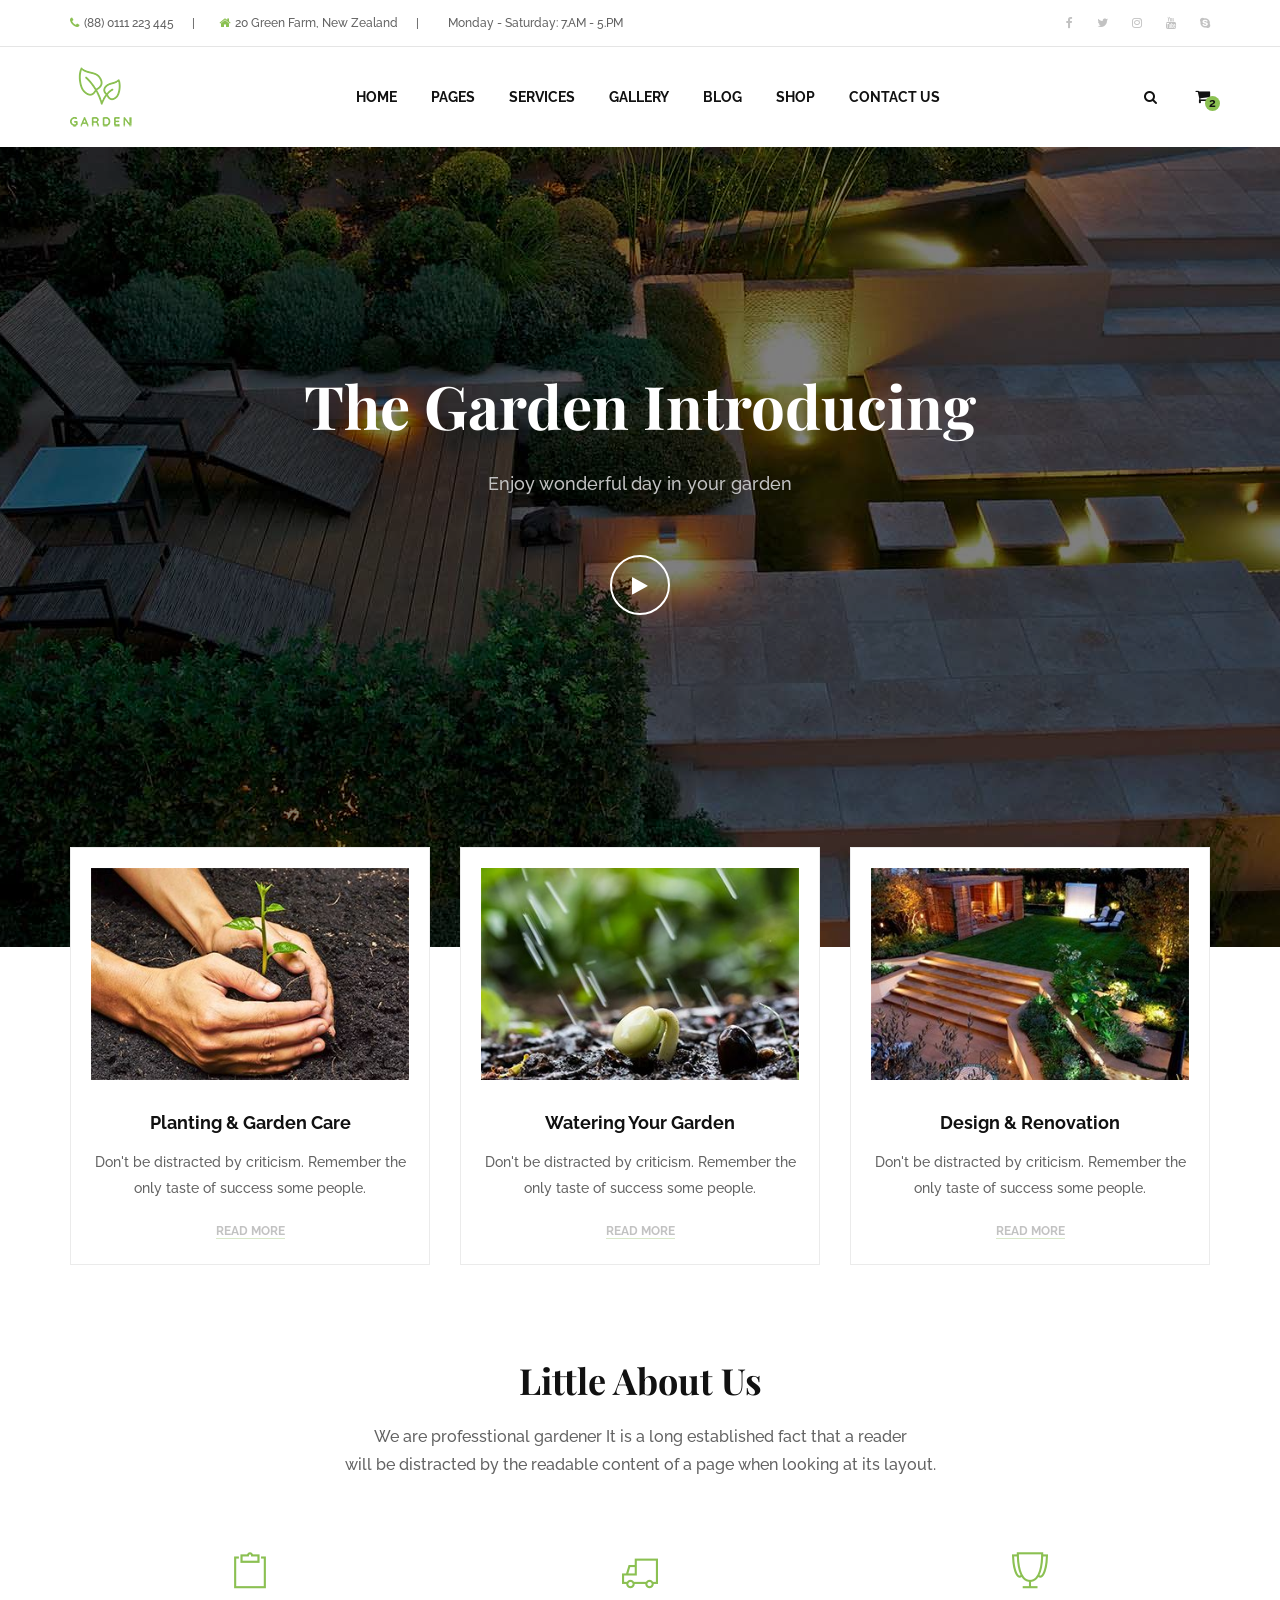
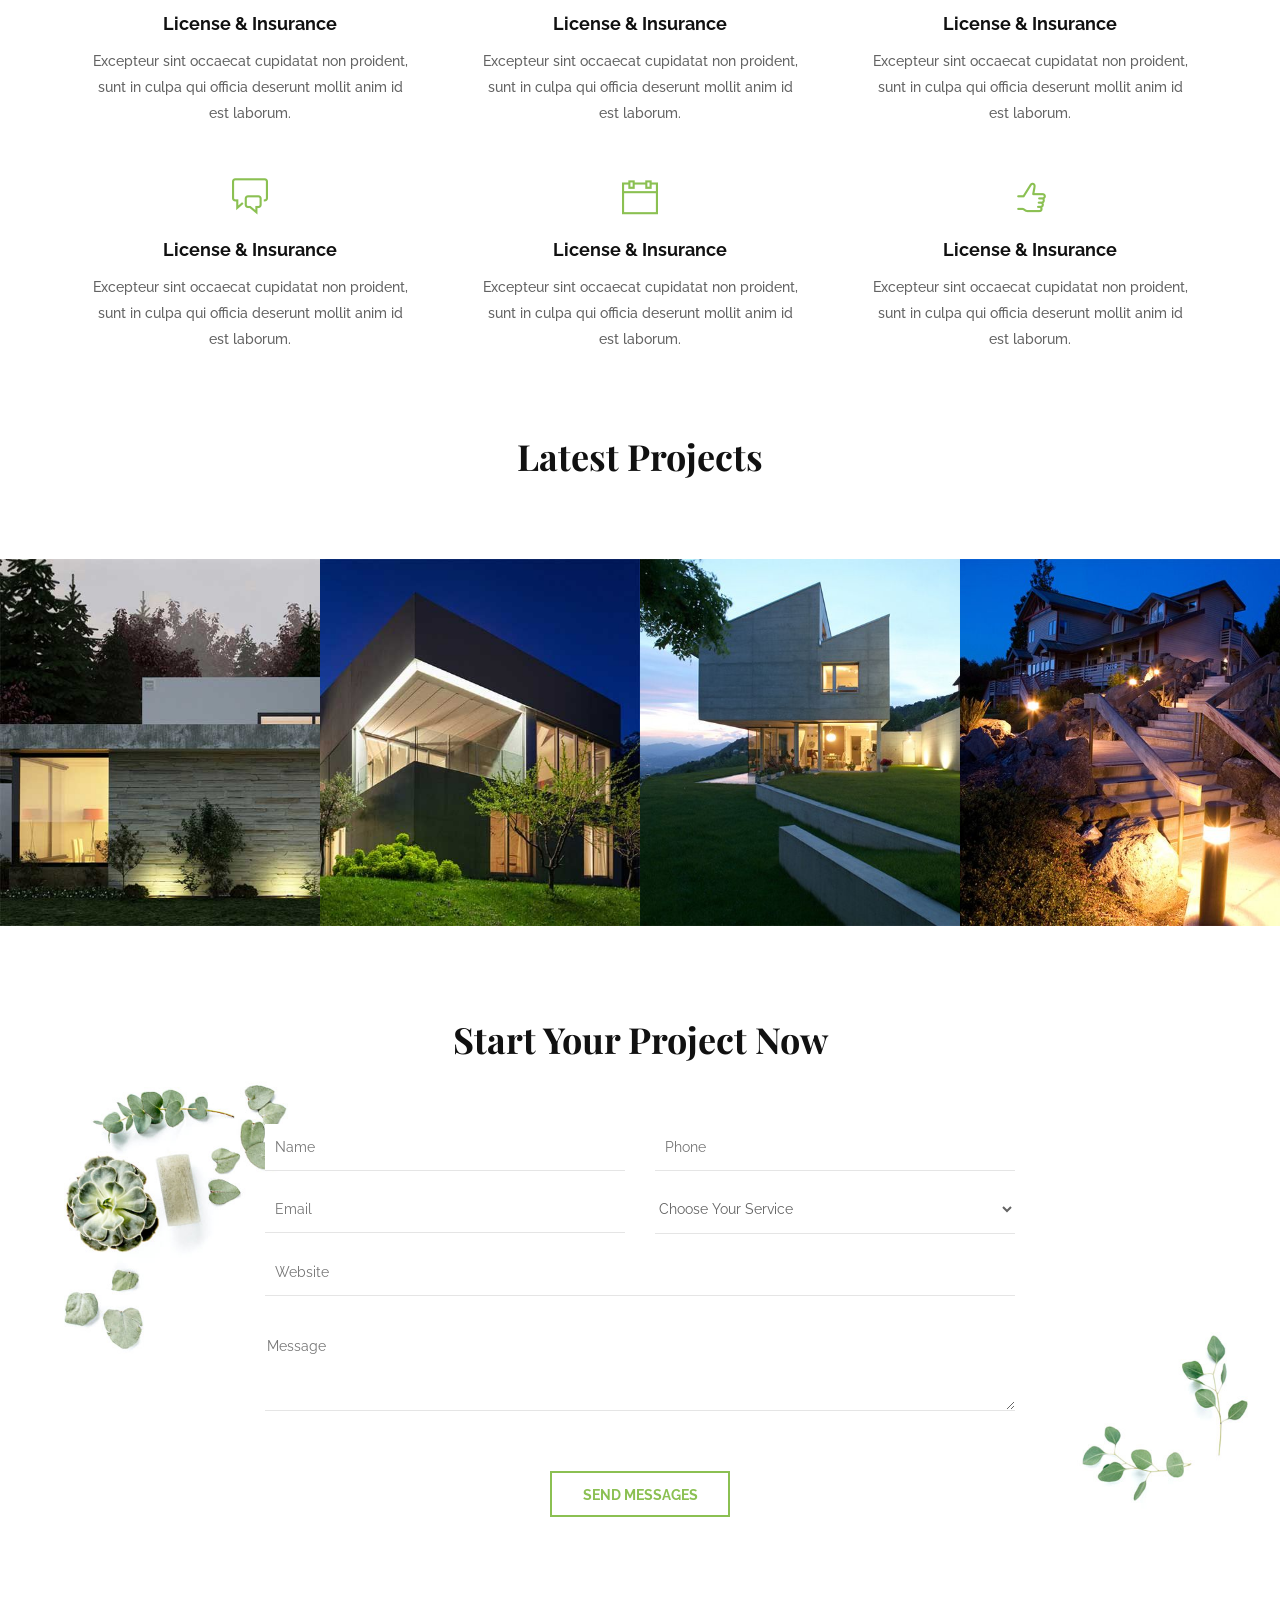
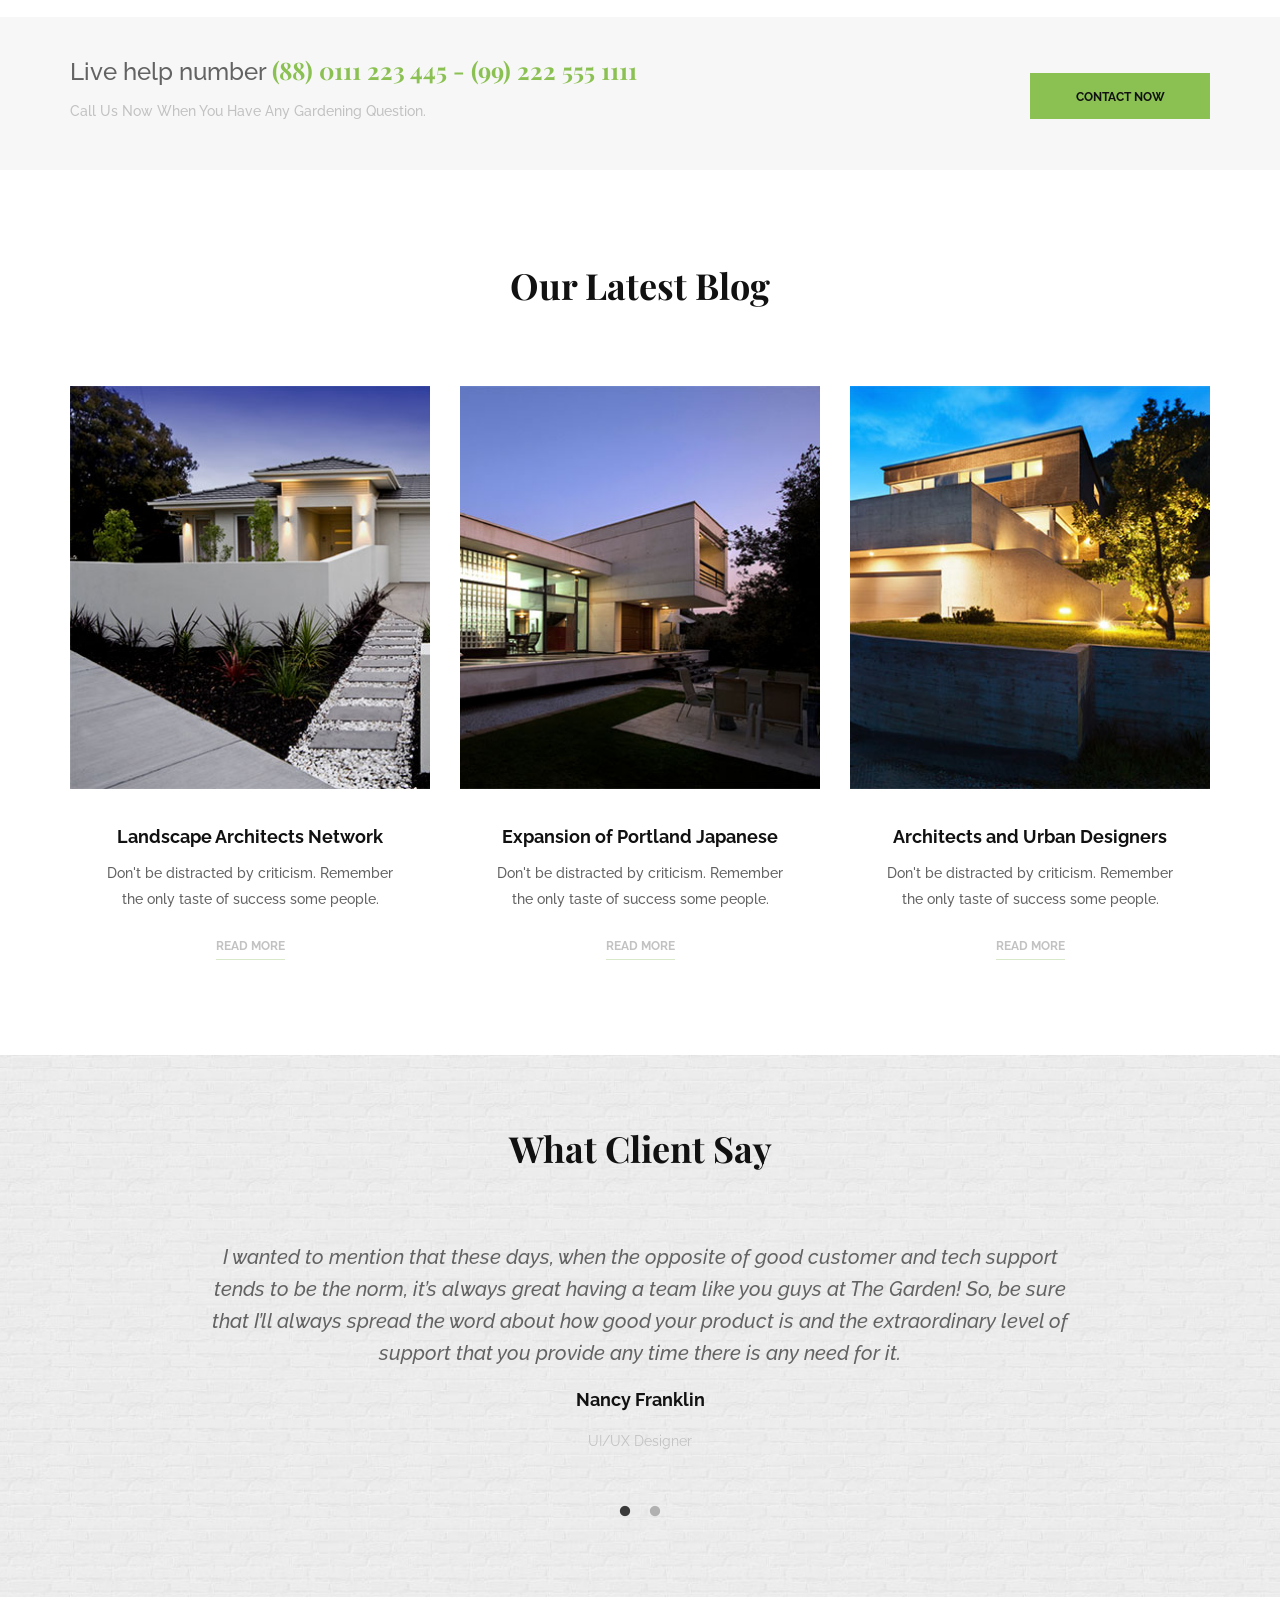
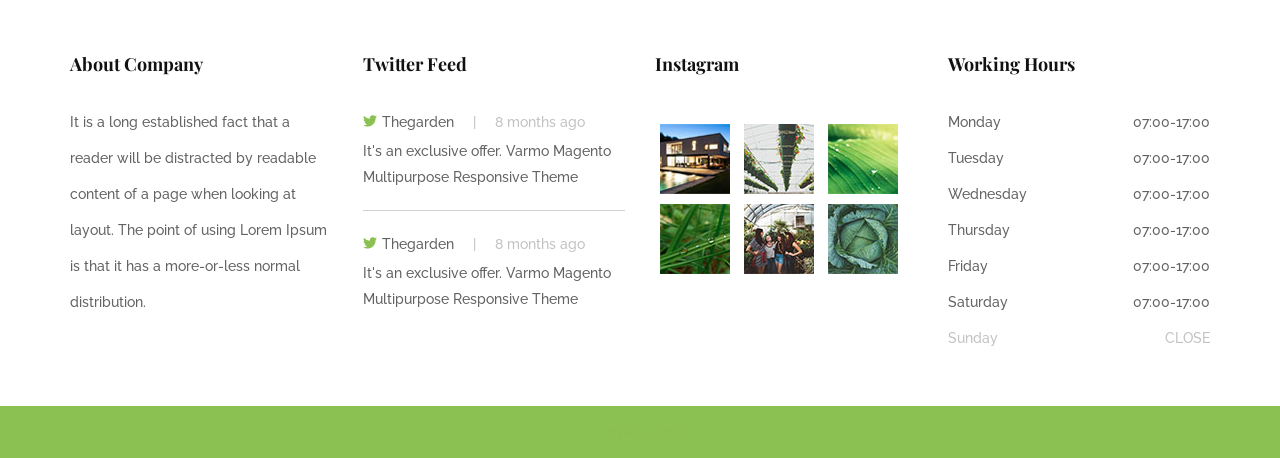
<file: Session14(TemplateIntegration)/Garden-Lawn-Landscaping-Bootstrap4-Template/Garden-Lawn-Landscaping-Bootstrap4-Template/index.html>
<!doctype html>
<html class="no-js" lang="zxx">

<head>
	<meta charset="utf-8">
	<meta http-equiv="x-ua-compatible" content="ie=edge">
	<title>Garden - Home One</title>
	<meta name="description" content="">
	<meta name="viewport" content="width=device-width, initial-scale=1, shrink-to-fit=no">

	<link rel="manifest" href="site.html">
	<link rel="apple-touch-icon" href="icon.html">
	<!-- Place favicon.ico in the root directory -->

	<!-- bootstrap v4.0.0 -->
	<link rel="stylesheet" href="assets/css/bootstrap.min.css">
	<!-- fontawesome-icons css -->
	<link rel="stylesheet" href="assets/css/font-awesome.min.css">
	<!-- themify-icons css -->
	<link rel="stylesheet" href="assets/css/themify-icons.css">
	<!-- elegant css -->
	<link rel="stylesheet" href="assets/css/elegant.css">
	<!-- meanmenu css -->
	<link rel="stylesheet" href="assets/css/meanmenu.min.css">
	<!-- animate css -->
	<link rel="stylesheet" href="assets/css/animate.css">
	<!-- venobox css -->
	<link rel="stylesheet" href="assets/css/venobox.css">
	<!-- jquery-ui.min css -->
	<link rel="stylesheet" href="assets/css/jquery-ui.min.css">
	<!-- slick css -->
	<link rel="stylesheet" href="assets/css/slick.css">
	<!-- slick-theme css -->
	<link rel="stylesheet" href="assets/css/slick-theme.css">
	<!-- helper css -->
	<link rel="stylesheet" href="assets/css/helper.css">
	<!-- style css -->
	<link rel="stylesheet" href="style.css">
	<!-- responsive css -->
	<link rel="stylesheet" href="assets/css/responsive.css">
</head>

<body>
  <!--[if lte IE 9]>
    <p class="browserupgrade">You are using an <strong>outdated</strong> browser. Please <a href="https://browsehappy.com/">upgrade your browser</a> to improve your experience and security.</p>
  <![endif]-->

  	<!--header-area start-->
  	<header class="header-area">
		<!--header-top-->
	  	<div class="header-top d-none d-sm-block">
	  		<div class="container">
	  			<div class="row align-items-center">
	  				<div class="col-sm-9">
	  					<div class="contact-info">
	  						<ul>
	  							<li><i class="fa fa-phone"></i>(88) 0111 223 445 <span>|</span></li>
	  							<li><i class="fa fa-home"></i>20 Green Farm, New Zealand <span>|</span></li>
	  							<li><i class="fa fa-time"></i>Monday - Saturday: 7.AM - 5.PM</li>
	  						</ul>
	  					</div>
	  				</div>
	  				<div class="col-sm-3">
						<div class="social-icons pull-right">
							<a href="#"><i class="fa fa-facebook"></i></a>
							<a href="#"><i class="fa fa-twitter"></i></a>
							<a href="#"><i class="fa fa-instagram"></i></a>
							<a href="#"><i class="fa fa-youtube"></i></a>
							<a href="#"><i class="fa fa-skype"></i></a>
						</div>
					</div>
	  			</div>
	  		</div>
	  	</div>
		<!--header-bottom-->
		<div id="sticker" class="header-bottom">
			<div class="container">
				<div class="row align-items-center">
					<div class="col-sm-2">
						<div class="logo">
							<a href="index.html"><img src="assets/images/logo.png" alt="logo"></a>
						</div>
					</div>
					<div class="col-sm-8">
						<div class="mainmenu text-center">
							<nav>
								<ul>
									<li><a href="index.html">Home</a>
										<ul class="submenu">
											<li><a href="index.html">Home Version 1</a></li>
											<li><a href="index-2.html">Home Version 2</a></li>
											<li><a href="index-3.html">Home Version 3</a></li>
											<li><a href="index-4.html">Home Version 4</a></li>
											<li><a href="index-5.html">Home Version 5</a></li>
										</ul>
									</li>
									<li><a href="#">Pages</a>
										<ul class="submenu">
											<li><a href="about.html">About Us</a></li>
											<li><a href="coming-soon.html">Coming Soon</a></li>
											<li><a href="404.html">Error 404</a></li>
										</ul>
									</li>
									<li><a href="#">Services</a>
										<ul class="submenu">
											<li><a href="service-1.html">Service 1</a></li>
											<li><a href="service-2.html">Service 2</a></li>
											<li><a href="service-3.html">Service 3</a></li>
										</ul>
									</li>
									<li><a href="#">Gallery</a>
										<ul class="submenu">
											<li><a href="gallery.html">Gallery</a></li>
											<li><a href="gallery-details.html">Gallery Details</a></li>
										</ul>
									</li>
									<li><a href="#">Blog</a>
										<ul class="submenu">
											<li><a href="blog-1.html">Blog One</a></li>
											<li><a href="blog-2.html">Blog Two</a></li>
											<li><a href="blog-3.html">Blog Three</a></li>
											<li><a href="blog-4.html">Blog Four</a></li>
											<li><a href="blog-details.html">Blog Details</a></li>
										</ul>
									</li>
									<li><a href="#">Shop</a>
										<ul class="mega-menu">
											<li class="megamenu-single">
												<span class="mega-menu-title">Shop Page</span>
												<ul>
													<li><a href="shop.html">Shop Sidebar</a></li>
													<li><a href="shop-full-width.html">Shop Fullwidth</a></li>
													<li><a href="shop-filter.html">Shop Filter</a></li>
													<li><a href="product-details.html">Product Details</a></li>
												</ul>
											</li>
											<li class="megamenu-single">
												<span class="mega-menu-title">Featured</span>
												<ul>
													<li><a href="shopping-cart.html">Shopping Cart</a></li>
													<li><a href="checkout.html">Check Out</a></li>
													<li><a href="order-complete.html">Complete</a></li>
												</ul>
											</li>
											<li class="megamenu-single">
												<img src="assets/images/ad/3.jpg" alt="" />
											</li>
										</ul>
									</li>
									<li><a href="contact.html">Contact Us</a></li>
								</ul>
							</nav>
						</div>
					</div>
					<div class="col-sm-2">
						<div class="search-and-cart">
							<!--search-box-->
							<div class="search search-box">
								<i class="fa fa-search searching-icon"></i>
								<div class="search-place">
									<input type="text" placeholder="Search" />
								</div>							
							</div>	
							<!--shopping-cart-->
							<div class="cart-link">
								<a href="javascript:void(0);">
									<i class="fa fa-shopping-cart"></i>
									<span>2</span>
								</a>
								<ul class="list-none cart-dropdown">
									<li>
										<div class="mini-cart-thumb">
											<a href="#"><img src="assets/images/cart/1.jpg" alt="" /></a>
										</div>
										<div class="mini-cart-heading">
											<h5><a href="#">Aloe vera - herbal</a></h5>
											<span>2 x $140.00</span>
										</div>
										<div class="mini-cart-remove">
											<button><i class="fa fa-trash-o" aria-hidden="true"></i></button>
										</div>
									</li>
									<li>
										<div class="mini-cart-thumb">
											<a href="#"><img src="assets/images/cart/2.jpg" alt="" /></a>
										</div>
										<div class="mini-cart-heading">
											<h5><a href="#">Haworthia Wide Zebra</a></h5>
											<span>1 x $100.00</span>
										</div>		  		                              
										<div class="mini-cart-remove">
											<button><i class="fa fa-trash-o" aria-hidden="true"></i></button>
										</div>
									</li>
									<li>
										<div class="mini-cart-thumb">
											<a href="#"><img src="assets/images/cart/3.jpg" alt="" /></a>
										</div>
										<div class="mini-cart-heading">
											<h5><a href="#">Echeveria Succulent</a></h5>
											<span>1 x $100.00</span>
										</div>		  		                              
										<div class="mini-cart-remove">
											<button><i class="fa fa-trash-o" aria-hidden="true"></i></button>
										</div>
									</li>
									<li>
										<div class="mini-cart-total">
											<h5>Total: $280.00</h5>
										</div>
										<div class="mini-cart-checkout">
											<a href="checkout.html">Checkout</a>
										</div>
									</li>
								</ul>
							</div>
						</div>
					</div>
				</div>
			</div>
		</div>
  	</header>
  	<!--header-area end-->
	
	<!--banner-area start-->
	<div class="banner-area bg-1 overlay">
		<div class="container">
			<div class="row align-items-center height-800 pb-111">
				<div class="col-sm-12">
					<div class="banner-text text-center">
						<h2>The Garden Introducing</h2>
						<p class="mt-30">Enjoy wonderful day in your garden</p>
						<a class="venobox video-play" data-gall="gall-video" data-autoplay="true" data-vbtype="video" href="https://youtu.be/6rPPUmStKQ4">
                        <i class="fa fa-play"></i>
						</a>
					</div>
				</div>
			</div>
		</div>
	</div>
	<!--banner-area end-->
	
	<!--service-area start-->
	<div class="service-area mt-minus-100 sm-mt-80">
		<div class="container">
			<div class="row">
				<div class="col-lg-4 col-md-6 col-sm-12">
					<div class="sin-service">
						<img src="assets/images/promo/1.jpg" alt="promo">
						<h3>Planting & Garden Care</h3>
						<p>Don't be distracted by criticism. Remember the only taste of success some people.</p>
						<a href="#" class="readmore">Read More</a>
					</div>
				</div>
				<div class="col-lg-4 col-md-6 col-sm-12">
					<div class="sin-service">
						<img src="assets/images/promo/2.jpg" alt="promo">
						<h3>Watering Your Garden</h3>
						<p>Don't be distracted by criticism. Remember the only taste of success some people.</p>
						<a href="#" class="readmore">Read More</a>
					</div>
				</div>
				<div class="col-lg-4 col-md-6 col-sm-12 d-lg-block d-md-none">
					<div class="sin-service">
						<img src="assets/images/promo/3.jpg" alt="promo">
						<h3>Design & Renovation</h3>
						<p>Don't be distracted by criticism. Remember the only taste of success some people.</p>
						<a href="#" class="readmore">Read More</a>
					</div>
				</div>
			</div>
		</div>
	</div>
	<!--service-area end-->
	
	<!--about-area start-->
	<div class="about-area mt-85 sm-mt-30">
		<div class="container">
			<div class="row">
				<div class="col-md-8 offset-md-2 col-sm-12">
					<div class="section-title">
						<h2>Little About Us</h2>
						<p>We are professtional gardener It is a long established fact that a reader <br/> will be distracted by the readable content of a page when looking at its layout.</p>
					</div>
				</div>
			</div>
			<div class="row mt-55 sm-mt-37 xs-mt-57">
				<div class="col-lg-4 col-md-6 col-sm-12">
					<div class="sin-service style-2">
						<i class="ti-clipboard"></i>
						<h3>License & Insurance</h3>
						<p>Excepteur sint occaecat cupidatat non proident, sunt in culpa qui officia deserunt mollit anim id est laborum.</p>
					</div>
				</div>
				<div class="col-lg-4 col-md-6 col-sm-12">
					<div class="sin-service style-2">
						<i class="ti-truck"></i>
						<h3>License & Insurance</h3>
						<p>Excepteur sint occaecat cupidatat non proident, sunt in culpa qui officia deserunt mollit anim id est laborum.</p>
					</div>
				</div>
				<div class="col-lg-4 col-md-6 col-sm-12">
					<div class="sin-service style-2">
						<i class="ti-cup"></i>
						<h3>License & Insurance</h3>
						<p>Excepteur sint occaecat cupidatat non proident, sunt in culpa qui officia deserunt mollit anim id est laborum.</p>
					</div>
				</div>
				<div class="col-lg-4 col-md-6 col-sm-12">
					<div class="sin-service style-2">
						<i class="ti-comments"></i>
						<h3>License & Insurance</h3>
						<p>Excepteur sint occaecat cupidatat non proident, sunt in culpa qui officia deserunt mollit anim id est laborum.</p>
					</div>
				</div>
				<div class="col-lg-4 col-md-6 col-sm-12">
					<div class="sin-service style-2">
						<i class="ti-calendar"></i>
						<h3>License & Insurance</h3>
						<p>Excepteur sint occaecat cupidatat non proident, sunt in culpa qui officia deserunt mollit anim id est laborum.</p>
					</div>
				</div>
				<div class="col-lg-4 col-md-6 col-sm-12">
					<div class="sin-service style-2">
						<i class="ti-thumb-up"></i>
						<h3>License & Insurance</h3>
						<p>Excepteur sint occaecat cupidatat non proident, sunt in culpa qui officia deserunt mollit anim id est laborum.</p>
					</div>
				</div>
			</div>
		</div>
	</div>
	<!--about-area end-->
	
	<!--project-area start-->
	<div class="project-area mt-40 sm-mt-minus-10">
		<div class="container-fluid">
			<div class="row">
					<div class="col-md-8 offset-md-2 col-sm-12">
					<div class="section-title text-center">
						<h2>Latest Projects</h2>
					</div>
				</div>
			</div>
			<div class="row mt-65 sm-mt-40">
				<div class="col-lg-3 col-sm-6 p-0">
					<div class="single-project">
						<div class="project-thumb">
							<img src="assets/images/projects/1.jpg" alt=""/>
						</div>
						<div class="project-desc">
							<a class="venobox" data-gall="myGallery" href="assets/images/projects/1.jpg"><i class="ti-fullscreen"></i></a>
							<h3>Stones In Fencing Embankments</h3>
						</div>
					</div>
				</div>
				<div class="col-lg-3 col-sm-6 p-0">
					<div class="single-project">
						<div class="project-thumb">
							<img src="assets/images/projects/2.jpg" alt=""/>
						</div>
						<div class="project-desc">
							<a class="venobox" data-gall="myGallery" href="assets/images/projects/2.jpg"><i class="ti-fullscreen"></i></a>
							<h3>Stones In Fencing Embankments</h3>
						</div>
					</div>
				</div>
				<div class="col-lg-3 col-sm-6 p-0">
					<div class="single-project">
						<div class="project-thumb">
							<img src="assets/images/projects/3.jpg" alt=""/>
						</div>
						<div class="project-desc">
							<a class="venobox" data-gall="myGallery" href="assets/images/projects/3.jpg"><i class="ti-fullscreen"></i></a>
							<h3>Stones In Fencing Embankments</h3>
						</div>
					</div>
				</div>
				<div class="col-lg-3 col-sm-6 p-0">
					<div class="single-project">
						<div class="project-thumb">
							<img src="assets/images/projects/4.jpg" alt=""/>
						</div>
						<div class="project-desc">
							<a class="venobox" data-gall="myGallery" href="assets/images/projects/4.jpg"><i class="ti-fullscreen"></i></a>
							<h3>Stones In Fencing Embankments</h3>
						</div>
					</div>
				</div>
			</div>
		</div>
	</div>
	<!--project-area end-->
	
	<!--contact-form area-->
	<div class="contact-area bg-1 mt-83 sm-mt-40">
		<div class="container">
			<div class="row">
				<div class="col-md-8 offset-md-2 col-sm-12">
					<div class="section-title">
						<h2>Start Your Project Now</h2>
					</div>
				</div>
			</div>
			<div class="row mt-32 sm-mt-2">
				<div class="col-lg-8 offset-lg-2 col-md-12 col-sm-12">
					<div class="contact-form style-1 text-center">
						<form action="#" method="POST">
							<div class="row">
								<div class="col-sm-6">
									<input type="text" name="name" placeholder="Name" required/>
								</div>
								<div class="col-sm-6">
									<input type="text" name="phone" placeholder="Phone" required/>
								</div>
								<div class="col-sm-6">
									<input type="email" name="email" placeholder="Email" required/>
								</div>
								<div class="col-sm-6">
									<select>
										<option value="">Choose Your Service</option>
										<option value="">Lawn Care</option>
										<option value="">Garden Care</option>
										<option value="">Planting</option>
										<option value="">Landscape</option>
									</select>
								</div>
								<div class="col-sm-12">
									<input type="text" name="website" placeholder="Website" required/>
								</div>
								<div class="col-sm-12">
									<textarea name="message" placeholder="Message"></textarea>
								</div>
								<div class="col-sm-12">
									<button class="btn-common btn-border">Send messages</button>
								</div>
							</div>
						</form>
					</div>
				</div>
			</div>
		</div>
	</div>
	<!--contact-form end-->
	
	<!--cta-area start-->
	<div class="cta-area mt-100 sm-mt-80">
		<div class="container">
			<div class="row align-items-center">
				<div class="col-md-8">
					<div class="cta-text">
						<h3>Live help number <span>(88) 0111 223 445 - (99) 222 555 1111</span></h3>
						<p>Call Us Now When You Have Any Gardening Question.</p>
					</div>
				</div>
				<div class="col-md-4">
					<a href="#" class="btn-common cta-btn width-190 pull-right">Contact Now</a>
				</div>
			</div>
		</div>
	</div>
	<!--cta-area end-->
	
	<!--blog-area start-->
	<div class="blog-area mt-85 sm-mt-60">
		<div class="container">
			<div class="row">
				<div class="col-sm-8 offset-sm-2">
					<div class="section-title">
						<h2>Our Latest Blog</h2>
					</div>
				</div>
			</div>
			<div class="row mt-63 sm-mt-40">
				<div class="col-lg-4 col-md-6 col-sm-12">
					<div class="single-blog">
						<div class="blog-thumb">
							<a href="blog-details.html"><img src="assets/images/blog/1.jpg" alt="blog-image"></a>
						</div>
						<div class="blog-desc">
							<h3><a href="blog-details.html">Landscape Architects Network</a></h3>
							<p>Don't be distracted by criticism. Remember the only taste of success some people.</p>
							<a href="blog-details.html" class="readmore">Read More</a>
						</div>
					</div>
				</div>
				<div class="col-lg-4 col-md-6 col-sm-12">
					<div class="single-blog">
						<div class="blog-thumb">
							<a href="blog-details.html"><img src="assets/images/blog/2.jpg" alt="blog-image"></a>
						</div>
						<div class="blog-desc">
							<h3><a href="blog-details.html">Expansion of Portland Japanese</a></h3>
							<p>Don't be distracted by criticism. Remember the only taste of success some people.</p>
							<a href="blog-details.html" class="readmore">Read More</a>
						</div>
					</div>
				</div>
				<div class="col-lg-4 d-lg-block col-md-6 d-md-none col-sm-12">
					<div class="single-blog">
						<div class="blog-thumb">
							<a href="blog-details.html"><img src="assets/images/blog/3.jpg" alt="blog-image"></a>
						</div>
						<div class="blog-desc">
							<h3><a href="blog-details.html">Architects and Urban Designers</a></h3>
							<p>Don't be distracted by criticism. Remember the only taste of success some people.</p>
							<a href="blog-details.html" class="readmore">Read More</a>
						</div>
					</div>
				</div>
			</div>
		</div>
	</div>
	<!--blog-area end-->
	
	<!--testimonial-area start-->
	<div class="testimonial-area bg-1 mt-62 sm-mt-30">
		<div class="container">
			<div class="row">
				<div class="col-sm-8 offset-sm-2">
					<div class="section-title text-center">
						<h2>What Client Say</h2>
					</div>
				</div>
			</div>
			<div class="row mt-35">
				<div class="col-lg-10 offset-lg-1 col-md-12">
					<div class="testimonial-items carousel-one arrow-none">
						<div class="single-testimonial">
							<p>I wanted to mention that these days, when the opposite of good customer and tech support <br/> tends to be the norm, it’s always great having a team like you guys at The Garden! So, be sure <br/> that I’ll always spread the word about how good your product is and the extraordinary level of <br/> support that you provide any time there is any need for it.</p>
							<h4>Nancy Franklin</h4>
							<small>UI/UX  Designer</small>
						</div>
						<div class="single-testimonial">
							<p>I wanted to mention that these days, when the opposite of good customer and tech support <br/> tends to be the norm, it’s always great having a team like you guys at The Garden! So, be sure <br/> that I’ll always spread the word about how good your product is and the extraordinary level of <br/> support that you provide any time there is any need for it.</p>
							<h4>Nancy Franklin</h4>
							<small>UI/UX  Designer</small>
						</div>
					</div>
				</div>
			</div>
		</div>
	</div>
	<!--testimonial-area end-->
	
	<!--footer-area start-->
	<footer class="footer-area">
		<!--footer-top-->
		<div class="footer-widgets">
			<div class="container">
				<div class="row">
					<div class="col-lg-3 col-sm-6">
						<div class="footer-widget">
							<h4>About Company</h4>
							<div class="about-widget">
								<p>It is a long established fact that a reader will be distracted by readable content of a page when looking at layout. The point of using Lorem Ipsum is that it has a more-or-less normal distribution.</p>
							</div>
						</div>
					</div>
					<div class="col-lg-3 col-sm-6">
						<div class="footer-widget">
							<h4>Twitter Feed</h4>
							<div class="twitter-feed">
								<ul class="list-none">
									<li>
										<ul class="list-none inline-list">
											<li><a href="#"><i class="social_twitter"></i>Thegarden</a> <span>|</span></li>
											<li>8 months ago</li>
										</ul>   
										<p>It's an exclusive offer. Varmo Magento Multipurpose Responsive Theme</p>
									</li>
									<li>
										<ul class="list-none inline-list">
											<li><a href="#"><i class="social_twitter"></i>Thegarden</a> <span>|</span></li>
											<li>8 months ago</li>
										</ul>   
										<p>It's an exclusive offer. Varmo Magento Multipurpose Responsive Theme</p>
									</li>
								</ul>
							</div>
						</div>
					</div>
					<div class="col-lg-3 col-sm-6">
						<div class="footer-widget">
							<h4>Instagram</h4>
							<div class="instagram-imgages">
								<a href="#"><img src="assets/images/instagram/1.jpg" alt="instagram" /></a>
								<a href="#"><img src="assets/images/instagram/2.jpg" alt="instagram" /></a>
								<a href="#"><img src="assets/images/instagram/3.jpg" alt="instagram" /></a>
								<a href="#"><img src="assets/images/instagram/4.jpg" alt="instagram" /></a>
								<a href="#"><img src="assets/images/instagram/5.jpg" alt="instagram" /></a>
								<a href="#"><img src="assets/images/instagram/6.jpg" alt="instagram" /></a>
							</div>
						</div>
					</div>
					<div class="col-lg-3 col-sm-6">
						<div class="footer-widget">
							<h4>Working Hours</h4>
							<div class="work-hours">
								<ul class="list-none">
									<li>Monday <span>07:00-17:00</span></li>
									<li>Tuesday <span>07:00-17:00</span></li>
									<li>Wednesday <span>07:00-17:00</span></li>
									<li>Thursday <span>07:00-17:00</span></li>
									<li>Friday <span>07:00-17:00</span></li>
									<li>Saturday <span>07:00-17:00</span></li>
									<li>Sunday <span>CLOSE</span></li>
								</ul>
							</div>
						</div>
					</div>
				</div>
			</div>
		</div>
		<!--footer copyright-->
		<div class="footer-copyright">
			<div class="container">
				<div class="row">
					<div class="col-sm-12">
						<p><a href="templatespint.net">Templates Point</a></p>
					</div>
				</div>
			</div>
		</div>
	</footer>
	<!--footer-area end-->
  
	<!-- modernizr js -->
	<script src="assets/js/vendor/modernizr-3.6.0.min.js"></script>
	<!-- jquery-1.12.0 version -->
	<script src="assets/js/vendor/jquery-1.12.0.min.js"></script>
	<!-- bootstra.min js -->
	<script src="assets/js/bootstrap.min.js"></script>
	<!-- meanmenu js -->
	<script src="assets/js/jquery.meanmenu.min.js"></script>
	<!-- easing js -->
	<script src="assets/js/jquery.easing.min.js"></script>
	<!---venobox-js-->
	<script src="assets/js/venobox.min.js"></script>
	<!---slick-js-->
	<script src="assets/js/slick.min.js"></script>
	<!---waypoints-js-->
	<script src="assets/js/waypoints.js"></script>
	<!---counterup-js-->
	<script src="assets/js/jquery.counterup.min.js"></script>
	<!---isotop-js-->
	<script src="assets/js/isotope.pkgd.min.js"></script>
	<!-- jquery-ui js -->
	<script src="assets/js/jquery-ui.min.js"></script>
	<!-- jquery.countdown js -->
	<script src="assets/js/jquery.countdown.min.js"></script>
	<!-- plugins js -->
	<script src="assets/js/plugins.js"></script>
	<!-- main js -->
	<script src="assets/js/main.js"></script>
	
</body>

</html>
</file>
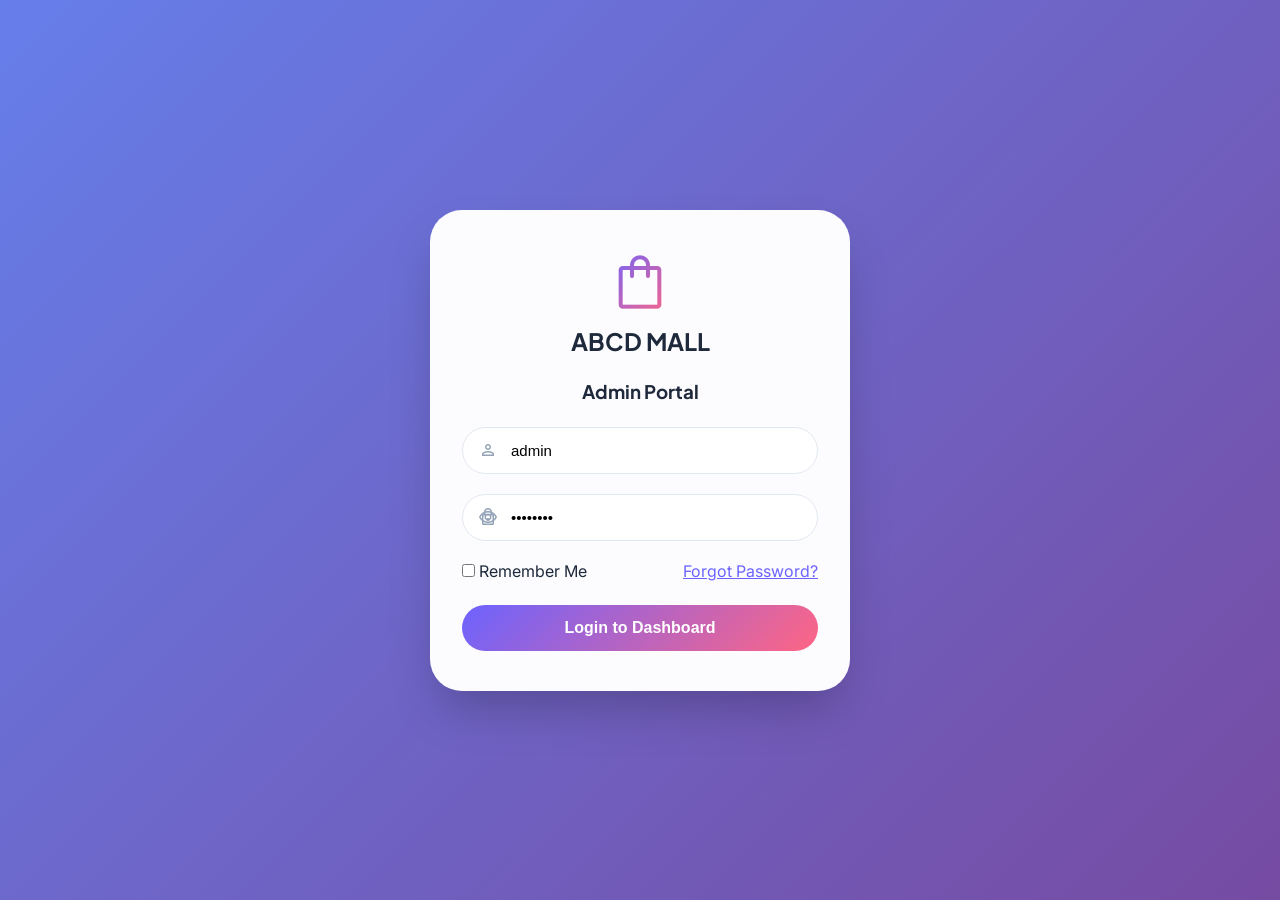
<file: ABCDMallProject/ABCDMallProject-main/stitch_abcd_mall_luxury_landing_page/Admin.html>
<!DOCTYPE html>
<html lang="en">
<head>
    <meta charset="UTF-8">
    <meta name="viewport" content="width=device-width, initial-scale=1.0, viewport-fit=cover">
    <title>ABCD Mall | Admin Dashboard</title>
    <link href="https://fonts.googleapis.com/css2?family=Inter:opsz,wght@14..32,300;14..32,400;14..32,500;14..32,600;14..32,700&family=Plus+Jakarta+Sans:wght@400;500;600;700;800&display=swap" rel="stylesheet">
    <link href="https://fonts.googleapis.com/css2?family=Material+Symbols+Outlined:wght,FILL@100..700,0..1&display=swap" rel="stylesheet">
    <style>
        * {
            margin: 0;
            padding: 0;
            box-sizing: border-box;
        }
        body {
            font-family: 'Inter', sans-serif;
            background: #F1F5F9;
            color: #1E293B;
            overflow-x: hidden;
        }
        h1, h2, h3, .logo-text, .sidebar-item, .btn {
            font-family: 'Plus Jakarta Sans', sans-serif;
        }

        /* Login Styles */
        .login-container {
            min-height: 100vh;
            background: linear-gradient(135deg, #667eea 0%, #764ba2 100%);
            display: flex;
            align-items: center;
            justify-content: center;
            padding: 20px;
        }
        .login-card {
            max-width: 420px;
            width: 100%;
            background: rgba(255,255,255,0.98);
            border-radius: 32px;
            padding: 40px 32px;
            box-shadow: 0 25px 50px -12px rgba(0,0,0,0.25);
        }
        .mall-logo {
            text-align: center;
            margin-bottom: 24px;
        }
        .mall-logo span {
            font-size: 52px;
            background: linear-gradient(135deg, #6C63FF, #FF6584);
            -webkit-background-clip: text;
            background-clip: text;
            color: transparent;
        }
        .input-group {
            position: relative;
            margin-bottom: 20px;
        }
        .input-group span {
            position: absolute;
            left: 16px;
            top: 50%;
            transform: translateY(-50%);
            color: #94A3B8;
            font-size: 20px;
        }
        .input-group input {
            width: 100%;
            padding: 14px 16px 14px 48px;
            border: 1.5px solid #E2E8F0;
            border-radius: 28px;
            font-size: 15px;
            outline: none;
        }
        .input-group input:focus {
            border-color: #6C63FF;
        }
        .password-toggle {
            position: absolute;
            right: 16px;
            top: 50%;
            transform: translateY(-50%);
            cursor: pointer;
            color: #94A3B8;
        }
        .btn-login {
            width: 100%;
            background: linear-gradient(135deg, #6C63FF, #FF6584);
            border: none;
            padding: 14px;
            border-radius: 40px;
            font-weight: 700;
            color: white;
            cursor: pointer;
            font-size: 16px;
            transition: 0.2s;
        }
        .btn-login:hover { transform: translateY(-2px); box-shadow: 0 10px 20px rgba(108,99,255,0.3); }

        /* Dashboard Layout */
        .dashboard {
            display: flex;
            min-height: 100vh;
        }
        .sidebar {
            width: 260px;
            background: #0F172A;
            color: #CBD5E1;
            transition: all 0.3s;
            position: fixed;
            height: 100vh;
            overflow-y: auto;
            z-index: 100;
        }
        .sidebar-header {
            padding: 24px 20px;
            border-bottom: 1px solid #1E293B;
            display: flex;
            align-items: center;
            gap: 12px;
        }
        .sidebar-item {
            display: flex;
            align-items: center;
            gap: 14px;
            padding: 12px 20px;
            margin: 4px 12px;
            border-radius: 12px;
            cursor: pointer;
            transition: 0.2s;
            color: #CBD5E1;
        }
        .sidebar-item:hover, .sidebar-item.active {
            background: #1E293B;
            color: white;
        }
        .sidebar-item span:first-child { font-size: 24px; }
        .main-content {
            flex: 1;
            margin-left: 260px;
            transition: 0.3s;
        }
        .top-header {
            background: white;
            padding: 16px 32px;
            display: flex;
            justify-content: space-between;
            align-items: center;
            box-shadow: 0 1px 3px rgba(0,0,0,0.05);
            position: sticky;
            top: 0;
            z-index: 99;
        }
        .menu-toggle {
            cursor: pointer;
            font-size: 28px;
            display: none;
        }
        .profile-area {
            display: flex;
            align-items: center;
            gap: 20px;
        }
        /* Cards */
        .stats-grid {
            display: grid;
            grid-template-columns: repeat(auto-fit, minmax(220px, 1fr));
            gap: 20px;
            margin-bottom: 32px;
        }
        .stat-card {
            background: white;
            border-radius: 24px;
            padding: 20px;
            box-shadow: 0 1px 3px rgba(0,0,0,0.05);
        }
        /* Tables */
        .data-table {
            background: white;
            border-radius: 24px;
            overflow-x: auto;
            padding: 20px;
        }
        table {
            width: 100%;
            border-collapse: collapse;
        }
        th, td {
            padding: 14px 12px;
            text-align: left;
            border-bottom: 1px solid #E2E8F0;
        }
        th {
            background: #F8FAFC;
            font-weight: 600;
        }
        .action-icons {
            display: flex;
            gap: 12px;
            cursor: pointer;
        }
        .action-icons span {
            font-size: 20px;
            transition: 0.2s;
        }
        .action-icons span:hover { opacity: 0.7; }
        .btn-primary {
            background: linear-gradient(135deg, #6C63FF, #FF6584);
            border: none;
            padding: 10px 20px;
            border-radius: 40px;
            color: white;
            font-weight: 600;
            cursor: pointer;
            margin-bottom: 20px;
        }
        .search-bar {
            padding: 10px 16px;
            border: 1px solid #E2E8F0;
            border-radius: 40px;
            width: 250px;
            margin-bottom: 20px;
        }
        .modal {
            display: none;
            position: fixed;
            inset: 0;
            background: rgba(0,0,0,0.5);
            z-index: 1000;
            align-items: center;
            justify-content: center;
            overflow-y: auto;
        }
        .modal-content {
            background: white;
            border-radius: 32px;
            max-width: 650px;
            width: 90%;
            max-height: 85vh;
            overflow-y: auto;
            padding: 28px;
        }
        .form-group {
            margin-bottom: 16px;
        }
        .form-group label {
            display: block;
            margin-bottom: 8px;
            font-weight: 600;
        }
        .form-group input, .form-group select, .form-group textarea {
            width: 100%;
            padding: 12px;
            border: 1px solid #E2E8F0;
            border-radius: 16px;
        }
        .status-badge {
            padding: 4px 12px;
            border-radius: 30px;
            font-size: 12px;
            font-weight: 600;
            display: inline-block;
        }
        .status-active { background: #DCFCE7; color: #166534; }
        .status-inactive { background: #FEE2E2; color: #991B1B; }
        .content-pane { display: none; }
        .content-pane.active { display: block; }
        @media (max-width: 768px) {
            .sidebar { transform: translateX(-100%); position: fixed; }
            .sidebar.mobile-open { transform: translateX(0); }
            .main-content { margin-left: 0 !important; }
            .menu-toggle { display: block; }
        }
        .flex-between { display: flex; justify-content: space-between; align-items: center; flex-wrap: wrap; gap: 12px; margin-bottom: 20px; }
    </style>
</head>
<body>
    <!-- LOGIN PAGE -->
    <div id="loginPage" class="login-container">
        <div class="login-card">
            <div class="mall-logo"><span class="material-symbols-outlined" style="font-size: 64px;">shopping_bag</span><h2 style="margin-top: 8px;">ABCD MALL</h2></div>
            <h3 style="text-align:center; margin-bottom:24px;">Admin Portal</h3>
            <div class="input-group"><span class="material-symbols-outlined">person</span><input type="text" id="username" placeholder="Username" value="admin"></div>
            <div class="input-group"><span class="material-symbols-outlined">lock</span><input type="password" id="password" placeholder="Password" value="admin123"><span class="material-symbols-outlined password-toggle" onclick="togglePassword()">visibility</span></div>
            <div class="checkbox-group" style="display:flex; justify-content:space-between; margin-bottom:24px;"><label><input type="checkbox"> Remember Me</label><a href="#" style="color:#6C63FF;">Forgot Password?</a></div>
            <button class="btn-login" onclick="handleLogin()">Login to Dashboard</button>
        </div>
    </div>

    <!-- DASHBOARD APP -->
    <div id="dashboardApp" style="display:none;">
        <div class="dashboard">
            <aside class="sidebar" id="sidebar">
                <div class="sidebar-header"><span class="material-symbols-outlined">shopping_bag</span><span class="logo-text" style="font-weight:800;">ABCD Admin</span></div>
                <div class="sidebar-menu">
                    <div class="sidebar-item active" data-page="dashboard"><span class="material-symbols-outlined">dashboard</span><span>Dashboard</span></div>
                    <div class="sidebar-item" data-page="shops"><span class="material-symbols-outlined">storefront</span><span>Manage Shops</span></div>
                    <div class="sidebar-item" data-page="movies"><span class="material-symbols-outlined">movie</span><span>Manage Movies</span></div>
                    <div class="sidebar-item" data-page="foodcourt"><span class="material-symbols-outlined">restaurant</span><span>Food Court</span></div>
                    <div class="sidebar-item" data-page="gallery"><span class="material-symbols-outlined">photo_library</span><span>Gallery</span></div>
                    <div class="sidebar-item" data-page="feedback"><span class="material-symbols-outlined">chat</span><span>Feedback</span></div>
                    <div class="sidebar-item" data-page="bookings"><span class="material-symbols-outlined">receipt</span><span>Bookings</span></div>
                    <div class="sidebar-item" data-page="settings"><span class="material-symbols-outlined">settings</span><span>Settings</span></div>
                    <div class="sidebar-item" onclick="logout()"><span class="material-symbols-outlined">logout</span><span>Logout</span></div>
                </div>
            </aside>
            <div class="main-content">
                <div class="top-header">
                    <div class="menu-toggle" onclick="toggleSidebar()"><span class="material-symbols-outlined">menu</span></div>
                    <div class="profile-area"><span class="material-symbols-outlined">notifications</span><span class="material-symbols-outlined">account_circle</span><span>Admin</span></div>
                </div>
                <div style="padding: 24px 28px;">
                    <!-- DASHBOARD PANE with Stats & Recent Tables -->
                    <div id="dashboardPane" class="content-pane active">
                        <h2 style="margin-bottom:24px;">Dashboard Overview</h2>
                        <div class="stats-grid" id="statsGrid"></div>
                        <!-- Recent Bookings Table -->
                        <div class="data-table" style="margin-top:20px;">
                            <h3 style="margin-bottom:16px;">📋 Recent Bookings (Last 5)</h3>
                            <table id="recentBookingsTable">
                                <thead><tr><th>ID</th><th>Customer</th><th>Movie</th><th>Seats</th><th>Amount</th><th>Status</th><th>Date</th></tr></thead>
                                <tbody id="recentBookingsBody"></tbody>
                            </table>
                        </div>
                        <!-- Recent Feedbacks Table -->
                        <div class="data-table" style="margin-top:20px;">
                            <h3 style="margin-bottom:16px;">💬 Latest Feedback</h3>
                            <table><thead><tr><th>Customer</th><th>Rating</th><th>Message</th><th>Date</th></tr></thead><tbody id="latestFeedbackBody"></tbody></table>
                        </div>
                    </div>

                    <!-- MANAGE SHOPS PANE -->
                    <div id="shopsPane" class="content-pane">
                        <div class="flex-between"><h2>🛍️ Manage Shops</h2><button class="btn-primary" onclick="openShopModal()">+ Add New Shop</button></div>
                        <input type="text" id="shopSearch" placeholder="Search shops..." class="search-bar">
                        <div class="data-table"><table><thead><tr><th>ID</th><th>Image</th><th>Shop Name</th><th>Category</th><th>Floor</th><th>Status</th><th>Actions</th></tr></thead><tbody id="shopsTableBody"></tbody></table></div>
                    </div>

                    <!-- MANAGE MOVIES PANE -->
                    <div id="moviesPane" class="content-pane">
                        <div class="flex-between"><h2>🎬 Manage Movies</h2><button class="btn-primary" onclick="openMovieModal()">+ Add New Movie</button></div>
                        <input type="text" id="movieSearch" placeholder="Search movies..." class="search-bar">
                        <div class="data-table"><table><thead><tr><th>ID</th><th>Poster</th><th>Movie Name</th><th>Language</th><th>Showtime</th><th>Available Seats</th><th>Status</th><th>Actions</th></tr></thead><tbody id="moviesTableBody"></tbody></table></div>
                    </div>

                    <!-- FOOD COURT PANE -->
                    <div id="foodcourtPane" class="content-pane">
                        <div class="flex-between"><h2>🍽️ Manage Food Court</h2><button class="btn-primary" onclick="openFoodModal()">+ Add Outlet</button></div>
                        <input type="text" id="foodSearch" placeholder="Search outlets..." class="search-bar">
                        <div class="data-table"><table><thead><tr><th>ID</th><th>Logo</th><th>Outlet Name</th><th>Cuisine</th><th>Floor</th><th>Timings</th><th>Actions</th></tr></thead><tbody id="foodTableBody"></tbody></table></div>
                    </div>

                    <!-- GALLERY, FEEDBACK, BOOKINGS, SETTINGS (simplified but functional) -->
                    <div id="galleryPane" class="content-pane"><h2>📸 Gallery Manager</h2><button class="btn-primary" onclick="alert('Upload demo')">+ Upload Image</button><div class="data-table" style="margin-top:20px;"><p>Gallery images will appear here (demo).</p></div></div>
                    <div id="feedbackPane" class="content-pane"><h2>💬 Customer Feedback</h2><div class="data-table" id="feedbackList"></div></div>
                    <div id="bookingsPane" class="content-pane"><h2>📅 All Bookings</h2><div class="data-table"><table><thead><tr><th>ID</th><th>Customer</th><th>Movie</th><th>Seats</th><th>Amount</th><th>Date</th></tr></thead><tbody id="allBookingsBody"></tbody></table></div></div>
                    <div id="settingsPane" class="content-pane"><h2>⚙️ Settings</h2><div class="data-table"><p>Mall settings, profile updates (demo).</p></div></div>
                </div>
            </div>
        </div>
    </div>

    <!-- MODALS -->
    <div id="shopModal" class="modal"><div class="modal-content"><h3>Add / Edit Shop</h3><div class="form-group"><label>Shop Name</label><input id="shopName"></div><div class="form-group"><label>Category</label><input id="shopCategory"></div><div class="form-group"><label>Floor</label><input id="shopFloor"></div><div class="form-group"><label>Image URL</label><input id="shopImage" placeholder="https://..."></div><div class="form-group"><label>Status</label><select id="shopStatus"><option value="active">Active</option><option value="inactive">Inactive</option></select></div><div style="display:flex; gap:12px; justify-content:end;"><button class="btn-primary" onclick="saveShop()">Save</button><button onclick="closeModal('shopModal')">Cancel</button></div></div></div>
    <div id="movieModal" class="modal"><div class="modal-content"><h3>Add / Edit Movie</h3><div class="form-group"><label>Movie Name</label><input id="movieName"></div><div class="form-group"><label>Language</label><input id="movieLang"></div><div class="form-group"><label>Showtime</label><input id="movieShowtime" placeholder="7:00 PM"></div><div class="form-group"><label>Total Seats</label><input id="movieSeats" type="number"></div><div class="form-group"><label>Poster URL</label><input id="moviePoster"></div><div class="form-group"><label>Status</label><select id="movieStatus"><option value="Now Showing">Now Showing</option><option value="Coming Soon">Coming Soon</option></select></div><div style="display:flex; gap:12px;"><button class="btn-primary" onclick="saveMovie()">Save</button><button onclick="closeModal('movieModal')">Cancel</button></div></div></div>
    <div id="foodModal" class="modal"><div class="modal-content"><h3>Add / Edit Food Outlet</h3><div class="form-group"><label>Outlet Name</label><input id="foodName"></div><div class="form-group"><label>Cuisine</label><input id="foodCuisine"></div><div class="form-group"><label>Floor</label><input id="foodFloor"></div><div class="form-group"><label>Timings</label><input id="foodTimings" placeholder="11AM - 11PM"></div><div class="form-group"><label>Logo URL</label><input id="foodLogo"></div><div style="display:flex; gap:12px;"><button class="btn-primary" onclick="saveFood()">Save</button><button onclick="closeModal('foodModal')">Cancel</button></div></div></div>

    <script>
        // ---------- MOCK DATABASES (8 records each for demo) ----------
        let shops = [
            { id:1, name:"Aurelius Luxury", category:"Fashion", floor:"Level 2", image:"https://randomuser.me/api/portraits/women/68.jpg", status:"active" },
            { id:2, name:"Eclat Beauty", category:"Cosmetics", floor:"Level 1", image:"https://randomuser.me/api/portraits/women/44.jpg", status:"active" },
            { id:3, name:"Chronos Hub", category:"Watches", floor:"Level 3", image:"https://randomuser.me/api/portraits/men/32.jpg", status:"active" },
            { id:4, name:"Zenith Tech", category:"Electronics", floor:"Level 1", image:"https://randomuser.me/api/portraits/men/22.jpg", status:"inactive" },
            { id:5, name:"Silk Route", category:"Home Decor", floor:"Level 4", image:"https://randomuser.me/api/portraits/women/90.jpg", status:"active" },
            { id:6, name:"Velvet Wine", category:"Bar", floor:"Level 5", image:"https://randomuser.me/api/portraits/men/45.jpg", status:"active" },
            { id:7, name:"Prestige Auto", category:"Luxury Cars", floor:"Ground", image:"https://randomuser.me/api/portraits/women/33.jpg", status:"inactive" },
            { id:8, name:"The Book Nook", category:"Books", floor:"Level 2", image:"https://randomuser.me/api/portraits/women/12.jpg", status:"active" }
        ];
        let movies = [
            { id:1, name:"The Neon Legacy", lang:"English", showtime:"7:00 PM", seats:120, status:"Now Showing", poster:"https://picsum.photos/id/100/80/120" },
            { id:2, name:"Shadows of Mumbai", lang:"Hindi", showtime:"9:30 PM", seats:85, status:"Now Showing", poster:"https://picsum.photos/id/101/80/120" },
            { id:3, name:"Skyward Flight", lang:"English", showtime:"4:00 PM", seats:45, status:"Now Showing", poster:"https://picsum.photos/id/102/80/120" },
            { id:4, name:"Mystic River", lang:"Tamil", showtime:"12:30 PM", seats:60, status:"Coming Soon", poster:"https://picsum.photos/id/103/80/120" },
            { id:5, name:"Warrior's Creed", lang:"Hindi", showtime:"10:00 PM", seats:95, status:"Now Showing", poster:"https://picsum.photos/id/104/80/120" },
            { id:6, name:"Love in Tokyo", lang:"Japanese", showtime:"6:15 PM", seats:30, status:"Coming Soon", poster:"https://picsum.photos/id/105/80/120" },
            { id:7, name:"Chase & Run", lang:"English", showtime:"11:00 AM", seats:50, status:"Now Showing", poster:"https://picsum.photos/id/106/80/120" },
            { id:8, name:"After Hours", lang:"French", showtime:"8:45 PM", seats:20, status:"Now Showing", poster:"https://picsum.photos/id/107/80/120" }
        ];
        let foodOutlets = [
            { id:1, name:"Spice Route", cuisine:"Indian", floor:"L3", timings:"11AM-11PM", logo:"https://randomuser.me/api/portraits/men/1.jpg" },
            { id:2, name:"Sushi Zen", cuisine:"Japanese", floor:"L2", timings:"12PM-10PM", logo:"https://randomuser.me/api/portraits/women/2.jpg" },
            { id:3, name:"Burger Hub", cuisine:"American", floor:"L1", timings:"10AM-12AM", logo:"https://randomuser.me/api/portraits/men/3.jpg" },
            { id:4, name:"Gelato Dream", cuisine:"Desserts", floor:"L4", timings:"12PM-9PM", logo:"https://randomuser.me/api/portraits/women/4.jpg" },
            { id:5, name:"Pasta La Vista", cuisine:"Italian", floor:"L3", timings:"11AM-10:30PM", logo:"https://randomuser.me/api/portraits/men/5.jpg" },
            { id:6, name:"Wok & Roll", cuisine:"Chinese", floor:"L2", timings:"12PM-11PM", logo:"https://randomuser.me/api/portraits/women/6.jpg" },
            { id:7, name:"Mediterra", cuisine:"Mediterranean", floor:"L5", timings:"1PM-10PM", logo:"https://randomuser.me/api/portraits/men/7.jpg" },
            { id:8, name:"Coffee O'Clock", cuisine:"Cafe", floor:"Ground", timings:"8AM-11PM", logo:"https://randomuser.me/api/portraits/women/8.jpg" }
        ];
        let bookings = [
            { id:"BK001", customer:"Riya Sharma", movie:"The Neon Legacy", seats:2, amount:700, status:"Confirmed", date:"2025-05-22" },
            { id:"BK002", customer:"Amit Patel", movie:"Skyward Flight", seats:4, amount:1280, status:"Confirmed", date:"2025-05-22" },
            { id:"BK003", customer:"Neha Verma", movie:"Shadows of Mumbai", seats:1, amount:280, status:"Pending", date:"2025-05-21" },
            { id:"BK004", customer:"Karan Mehta", movie:"The Neon Legacy", seats:3, amount:1050, status:"Confirmed", date:"2025-05-21" },
            { id:"BK005", customer:"Sneha Reddy", movie:"Warrior's Creed", seats:2, amount:560, status:"Cancelled", date:"2025-05-20" }
        ];
        let feedbacks = [
            { id:1, name:"Rahul K.", rating:5, message:"Amazing luxury experience!", date:"2025-05-22" },
            { id:2, name:"Priya S.", rating:4, message:"Great food court variety", date:"2025-05-21" },
            { id:3, name:"Anjali M.", rating:5, message:"Best mall in Mumbai", date:"2025-05-20" },
            { id:4, name:"Vikram R.", rating:3, message:"Parking could improve", date:"2025-05-19" },
            { id:5, name:"Sonal D.", rating:5, message:"Loved the cinema!", date:"2025-05-18" }
        ];

        // Helper: render functions
        function renderDashboardStats() {
            document.getElementById('statsGrid').innerHTML = `
                <div class="stat-card"><h3>Total Shops</h3><div style="font-size:36px; font-weight:800;">${shops.length}</div><span>+2 this month</span></div>
                <div class="stat-card"><h3>Movies</h3><div style="font-size:36px;">${movies.length}</div><span>${movies.filter(m=>m.status==='Now Showing').length} now showing</span></div>
                <div class="stat-card"><h3>Food Outlets</h3><div style="font-size:36px;">${foodOutlets.length}</div></div>
                <div class="stat-card"><h3>Today's Bookings</h3><div style="font-size:36px;">${bookings.filter(b=>b.date==='2025-05-22').length}</div><span>₹${bookings.filter(b=>b.date==='2025-05-22').reduce((s,b)=>s+parseInt(b.amount),0)} revenue</span></div>
            `;
            const recentBody = document.getElementById('recentBookingsBody');
            recentBody.innerHTML = bookings.slice(0,5).map(b => `<tr><td>${b.id}</td><td>${b.customer}</td><td>${b.movie}</td><td>${b.seats}</td><td>₹${b.amount}</td><td><span class="status-badge ${b.status==='Confirmed'?'status-active':b.status==='Pending'?'status-pending':'status-inactive'}">${b.status}</span></td><td>${b.date}</td></tr>`).join('');
            document.getElementById('latestFeedbackBody').innerHTML = feedbacks.slice(0,5).map(f => `<tr><td>${f.name}</td><td>⭐${f.rating}</td><td>${f.message.substring(0,50)}</td><td>${f.date}</td></tr>`).join('');
        }
        function renderShopsTable() { const search = document.getElementById('shopSearch')?.value.toLowerCase()||''; const filtered = shops.filter(s=>s.name.toLowerCase().includes(search)); document.getElementById('shopsTableBody').innerHTML = filtered.map(s => `<tr><td>${s.id}</td><td><img src="${s.image}" width="45" height="45" style="border-radius:12px; object-fit:cover;"></td><td>${s.name}</td><td>${s.category}</td><td>${s.floor}</td><td><span class="status-badge ${s.status==='active'?'status-active':'status-inactive'}">${s.status}</span></td><td><div class="action-icons"><span class="material-symbols-outlined" onclick="editShop(${s.id})">edit</span><span class="material-symbols-outlined" onclick="deleteShop(${s.id})">delete</span></div></td></tr>`).join(''); }
        function renderMoviesTable() { const search = document.getElementById('movieSearch')?.value.toLowerCase()||''; const filtered = movies.filter(m=>m.name.toLowerCase().includes(search)); document.getElementById('moviesTableBody').innerHTML = filtered.map(m => `<tr><td>${m.id}</td><td><img src="${m.poster}" width="40" height="60" style="object-fit:cover; border-radius:8px;"></td><td>${m.name}</td><td>${m.lang}</td><td>${m.showtime}</td><td>${m.seats}</td><td><span class="status-badge status-active">${m.status}</span></td><td><div class="action-icons"><span class="material-symbols-outlined" onclick="editMovie(${m.id})">edit</span><span class="material-symbols-outlined" onclick="deleteMovie(${m.id})">delete</span></div></td></tr>`).join(''); }
        function renderFoodTable() { const search = document.getElementById('foodSearch')?.value.toLowerCase()||''; const filtered = foodOutlets.filter(f=>f.name.toLowerCase().includes(search)); document.getElementById('foodTableBody').innerHTML = filtered.map(f => `<tr><td>${f.id}</td><td><img src="${f.logo}" width="45" height="45" style="border-radius:50%; object-fit:cover;"></td><td>${f.name}</td><td>${f.cuisine}</td><td>${f.floor}</td><td>${f.timings}</td><td><div class="action-icons"><span class="material-symbols-outlined" onclick="editFood(${f.id})">edit</span><span class="material-symbols-outlined" onclick="deleteFood(${f.id})">delete</span></div></td></tr>`).join(''); }
        function renderAllBookings() { document.getElementById('allBookingsBody').innerHTML = bookings.map(b => `<tr><td>${b.id}</td><td>${b.customer}</td><td>${b.movie}</td><td>${b.seats}</td><td>₹${b.amount}</td><td>${b.date}</td></tr>`).join(''); }
        function renderFeedbackList() { document.getElementById('feedbackList').innerHTML = `<table><thead><tr><th>Customer</th><th>Rating</th><th>Message</th><th>Date</th></tr></thead><tbody>${feedbacks.map(f=>`<tr><td>${f.name}</td><td>⭐${f.rating}</td><td>${f.message}</td><td>${f.date}</td></tr>`).join('')}</tbody></table>`; }

        // CRUD Shops
        let currentShopId = null;
        function openShopModal(shop=null) { if(shop) { currentShopId=shop.id; document.getElementById('shopName').value=shop.name; document.getElementById('shopCategory').value=shop.category; document.getElementById('shopFloor').value=shop.floor; document.getElementById('shopImage').value=shop.image; document.getElementById('shopStatus').value=shop.status; } else { currentShopId=null; document.getElementById('shopName').value=''; document.getElementById('shopCategory').value=''; document.getElementById('shopFloor').value=''; document.getElementById('shopImage').value=''; document.getElementById('shopStatus').value='active'; } document.getElementById('shopModal').style.display='flex'; }
        function saveShop() { let newShop = { id: currentShopId || Date.now(), name:document.getElementById('shopName').value, category:document.getElementById('shopCategory').value, floor:document.getElementById('shopFloor').value, image:document.getElementById('shopImage').value||'https://randomuser.me/api/portraits/lego/1.jpg', status:document.getElementById('shopStatus').value }; if(currentShopId) { let index = shops.findIndex(s=>s.id===currentShopId); if(index!==-1) shops[index]=newShop; } else { shops.push(newShop); } closeModal('shopModal'); renderShopsTable(); renderDashboardStats(); }
        function editShop(id) { let shop = shops.find(s=>s.id===id); if(shop) openShopModal(shop); }
        function deleteShop(id) { if(confirm('Delete shop?')) { shops = shops.filter(s=>s.id!==id); renderShopsTable(); renderDashboardStats(); } }
        // Movies CRUD
        let currentMovieId = null;
        function openMovieModal(movie=null) { if(movie) { currentMovieId=movie.id; document.getElementById('movieName').value=movie.name; document.getElementById('movieLang').value=movie.lang; document.getElementById('movieShowtime').value=movie.showtime; document.getElementById('movieSeats').value=movie.seats; document.getElementById('moviePoster').value=movie.poster; document.getElementById('movieStatus').value=movie.status; } else { currentMovieId=null; document.getElementById('movieName').value=''; document.getElementById('movieLang').value=''; document.getElementById('movieShowtime').value=''; document.getElementById('movieSeats').value=''; document.getElementById('moviePoster').value=''; document.getElementById('movieStatus').value='Now Showing'; } document.getElementById('movieModal').style.display='flex'; }
        function saveMovie() { let newMovie = { id: currentMovieId || Date.now(), name:document.getElementById('movieName').value, lang:document.getElementById('movieLang').value, showtime:document.getElementById('movieShowtime').value, seats:parseInt(document.getElementById('movieSeats').value)||100, poster:document.getElementById('moviePoster').value||'https://picsum.photos/id/108/80/120', status:document.getElementById('movieStatus').value }; if(currentMovieId) { let idx=movies.findIndex(m=>m.id===currentMovieId); if(idx!==-1) movies[idx]=newMovie; } else movies.push(newMovie); closeModal('movieModal'); renderMoviesTable(); renderDashboardStats(); }
        function editMovie(id) { let movie = movies.find(m=>m.id===id); if(movie) openMovieModal(movie); }
        function deleteMovie(id) { if(confirm('Delete movie?')) { movies = movies.filter(m=>m.id!==id); renderMoviesTable(); renderDashboardStats(); } }
        // Food CRUD
        let currentFoodId = null;
        function openFoodModal(food=null) { if(food) { currentFoodId=food.id; document.getElementById('foodName').value=food.name; document.getElementById('foodCuisine').value=food.cuisine; document.getElementById('foodFloor').value=food.floor; document.getElementById('foodTimings').value=food.timings; document.getElementById('foodLogo').value=food.logo; } else { currentFoodId=null; document.getElementById('foodName').value=''; document.getElementById('foodCuisine').value=''; document.getElementById('foodFloor').value=''; document.getElementById('foodTimings').value=''; document.getElementById('foodLogo').value=''; } document.getElementById('foodModal').style.display='flex'; }
        function saveFood() { let newFood = { id: currentFoodId || Date.now(), name:document.getElementById('foodName').value, cuisine:document.getElementById('foodCuisine').value, floor:document.getElementById('foodFloor').value, timings:document.getElementById('foodTimings').value, logo:document.getElementById('foodLogo').value||'https://randomuser.me/api/portraits/lego/2.jpg' }; if(currentFoodId) { let idx=foodOutlets.findIndex(f=>f.id===currentFoodId); if(idx!==-1) foodOutlets[idx]=newFood; } else foodOutlets.push(newFood); closeModal('foodModal'); renderFoodTable(); renderDashboardStats(); }
        function editFood(id) { let f = foodOutlets.find(f=>f.id===id); if(f) openFoodModal(f); }
        function deleteFood(id) { if(confirm('Delete outlet?')) { foodOutlets = foodOutlets.filter(f=>f.id!==id); renderFoodTable(); renderDashboardStats(); } }

        // Navigation & UI
        function setActivePage(page) { document.querySelectorAll('.content-pane').forEach(p=>p.classList.remove('active')); document.getElementById(`${page}Pane`).classList.add('active'); document.querySelectorAll('.sidebar-item').forEach(i=>i.classList.remove('active')); document.querySelector(`.sidebar-item[data-page="${page}"]`).classList.add('active'); if(page==='dashboard') { renderDashboardStats(); renderAllBookings(); renderFeedbackList(); } if(page==='shops') renderShopsTable(); if(page==='movies') renderMoviesTable(); if(page==='foodcourt') renderFoodTable(); if(page==='bookings') renderAllBookings(); if(page==='feedback') renderFeedbackList(); if(page==='gallery'){} if(page==='settings'){} }
        document.querySelectorAll('.sidebar-item[data-page]').forEach(el=>el.addEventListener('click',()=>setActivePage(el.getAttribute('data-page'))));
        function handleLogin() { let u=document.getElementById('username').value; let p=document.getElementById('password').value; if(u && p) { document.getElementById('loginPage').style.display='none'; document.getElementById('dashboardApp').style.display='block'; renderDashboardStats(); renderShopsTable(); renderMoviesTable(); renderFoodTable(); renderAllBookings(); renderFeedbackList(); } else alert('Enter credentials'); }
        function logout() { document.getElementById('loginPage').style.display='flex'; document.getElementById('dashboardApp').style.display='none'; }
        function togglePassword() { let pwd=document.getElementById('password'); pwd.type = pwd.type==='password'?'text':'password'; }
        function toggleSidebar() { document.getElementById('sidebar').classList.toggle('mobile-open'); }
        function closeModal(id) { document.getElementById(id).style.display='none'; }
        window.onclick = function(e) { if(e.target.classList.contains('modal')) e.target.style.display='none'; }
        document.getElementById('shopSearch')?.addEventListener('keyup',()=>renderShopsTable());
        document.getElementById('movieSearch')?.addEventListener('keyup',()=>renderMoviesTable());
        document.getElementById('foodSearch')?.addEventListener('keyup',()=>renderFoodTable());
        setActivePage('dashboard');
    </script>
</body>
</html>
</file>
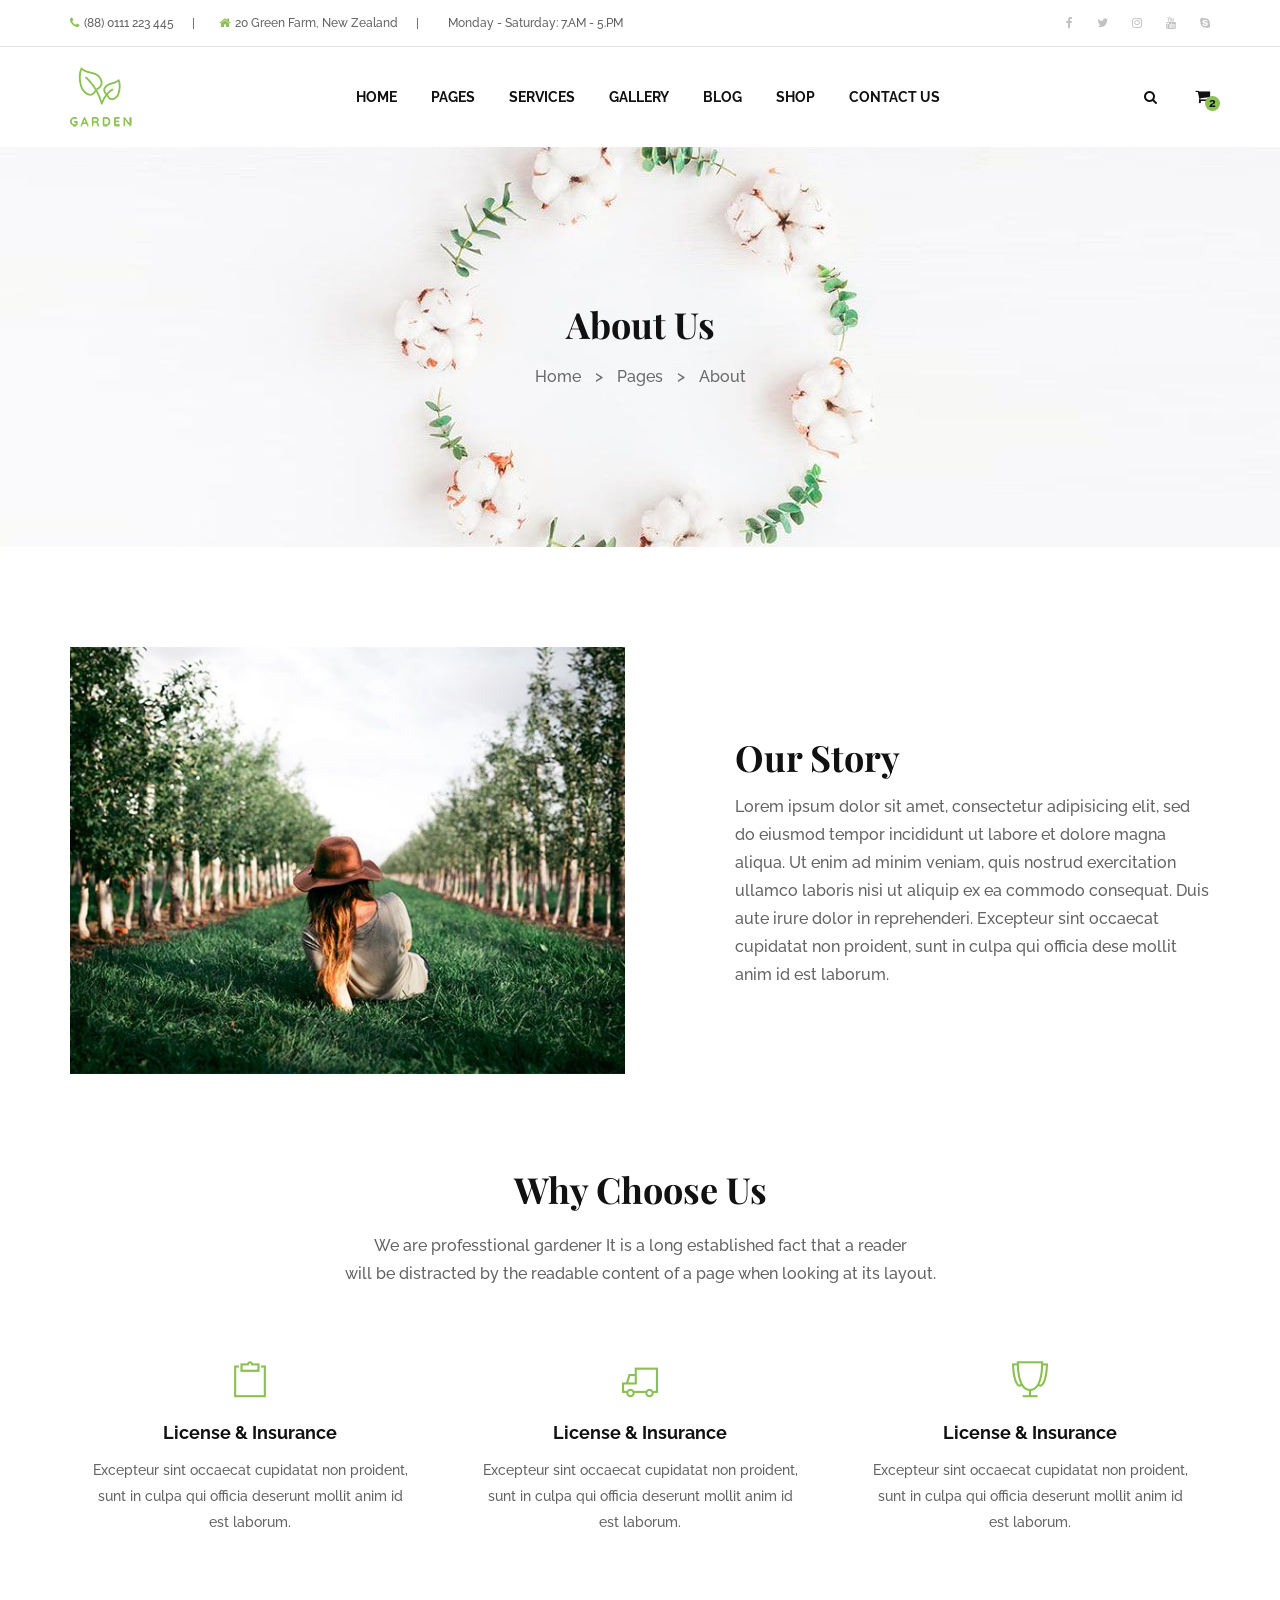
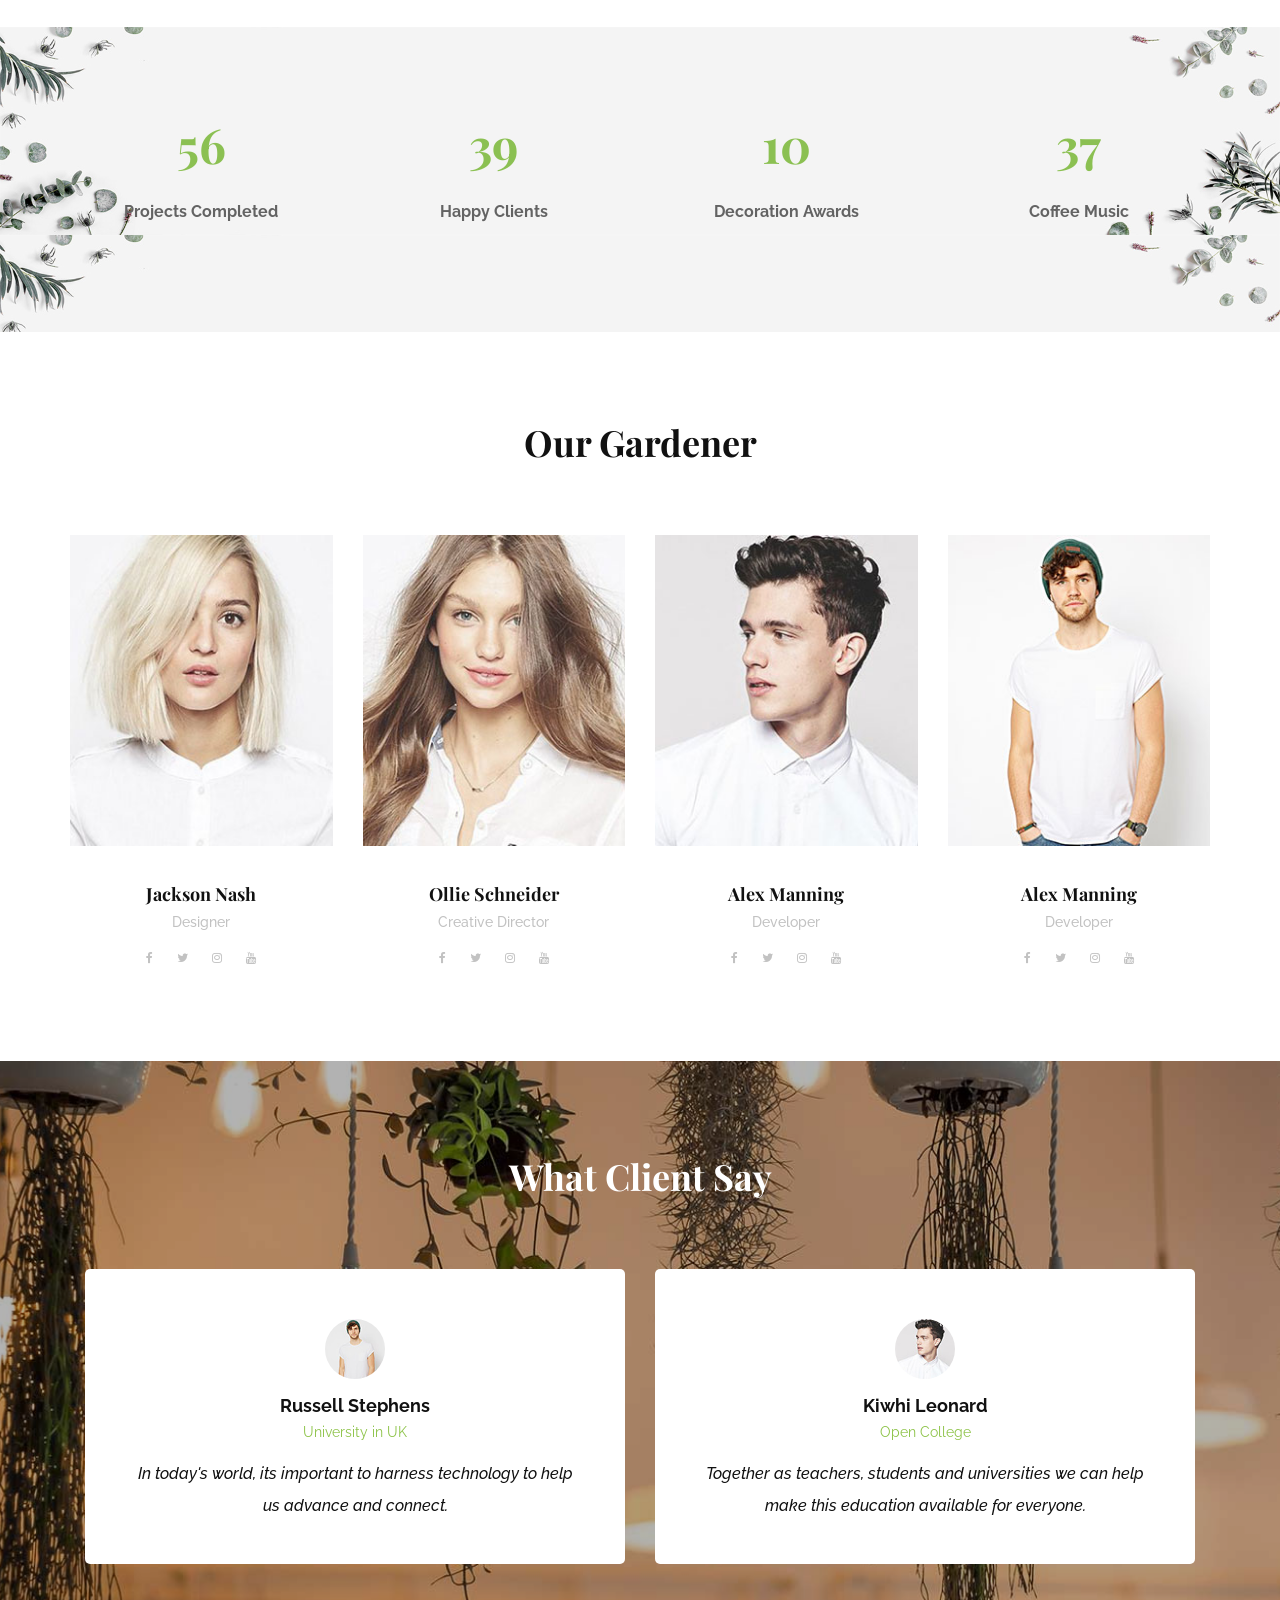
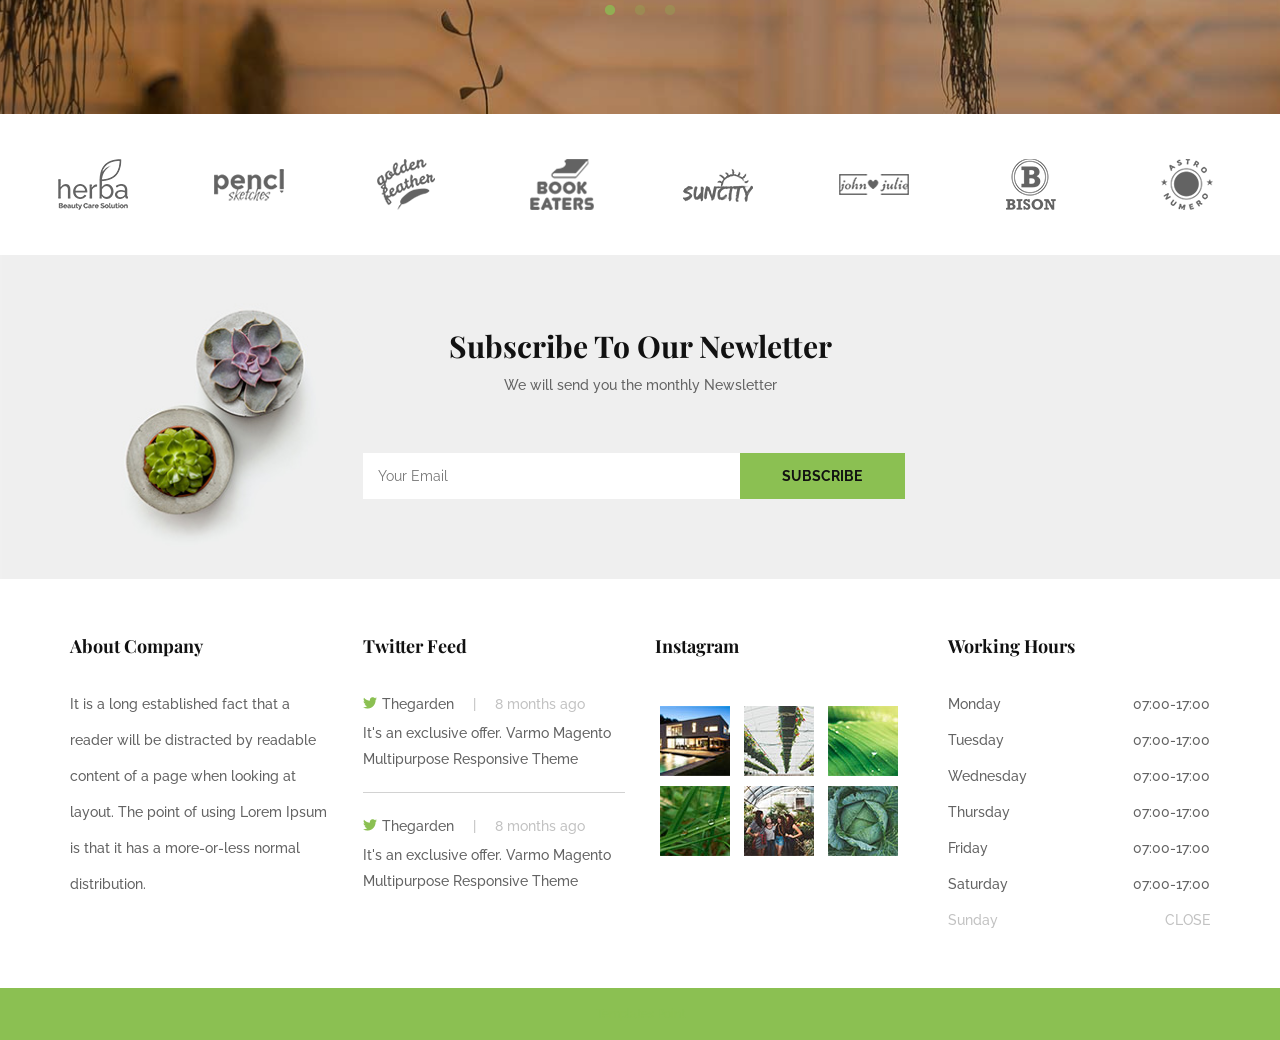
<file: Session14(TemplateIntegration)/Garden-Lawn-Landscaping-Bootstrap4-Template/Garden-Lawn-Landscaping-Bootstrap4-Template/about.html>
<!doctype html>
<html class="no-js" lang="zxx">

<head>
	<meta charset="utf-8">
	<meta http-equiv="x-ua-compatible" content="ie=edge">
	<title>Garden - About Us</title>
	<meta name="description" content="">
	<meta name="viewport" content="width=device-width, initial-scale=1, shrink-to-fit=no">

	<link rel="manifest" href="site.html">
	<link rel="apple-touch-icon" href="icon.html">
	<!-- Place favicon.ico in the root directory -->

	<!-- bootstrap v4.0.0 -->
	<link rel="stylesheet" href="assets/css/bootstrap.min.css">
	<!-- fontawesome-icons css -->
	<link rel="stylesheet" href="assets/css/font-awesome.min.css">
	<!-- themify-icons css -->
	<link rel="stylesheet" href="assets/css/themify-icons.css">
	<!-- elegant css -->
	<link rel="stylesheet" href="assets/css/elegant.css">
	<!-- meanmenu css -->
	<link rel="stylesheet" href="assets/css/meanmenu.min.css">
	<!-- animate css -->
	<link rel="stylesheet" href="assets/css/animate.css">
	<!-- venobox css -->
	<link rel="stylesheet" href="assets/css/venobox.css">
	<!-- jquery-ui.min css -->
	<link rel="stylesheet" href="assets/css/jquery-ui.min.css">
	<!-- slick css -->
	<link rel="stylesheet" href="assets/css/slick.css">
	<!-- slick-theme css -->
	<link rel="stylesheet" href="assets/css/slick-theme.css">
	<!-- helper css -->
	<link rel="stylesheet" href="assets/css/helper.css">
	<!-- style css -->
	<link rel="stylesheet" href="style.css">
	<!-- responsive css -->
	<link rel="stylesheet" href="assets/css/responsive.css">
</head>

<body>
  <!--[if lte IE 9]>
    <p class="browserupgrade">You are using an <strong>outdated</strong> browser. Please <a href="https://browsehappy.com/">upgrade your browser</a> to improve your experience and security.</p>
  <![endif]-->

  	<!--header-area start-->
  	<header class="header-area">
		<!--header-top-->
	  	<div class="header-top d-none d-sm-block">
	  		<div class="container">
	  			<div class="row align-items-center">
	  				<div class="col-sm-9">
	  					<div class="contact-info">
	  						<ul>
	  							<li><i class="fa fa-phone"></i>(88) 0111 223 445 <span>|</span></li>
	  							<li><i class="fa fa-home"></i>20 Green Farm, New Zealand <span>|</span></li>
	  							<li><i class="fa fa-time"></i>Monday - Saturday: 7.AM - 5.PM</li>
	  						</ul>
	  					</div>
	  				</div>
	  				<div class="col-sm-3">
						<div class="social-icons pull-right">
							<a href="#"><i class="fa fa-facebook"></i></a>
							<a href="#"><i class="fa fa-twitter"></i></a>
							<a href="#"><i class="fa fa-instagram"></i></a>
							<a href="#"><i class="fa fa-youtube"></i></a>
							<a href="#"><i class="fa fa-skype"></i></a>
						</div>
					</div>
	  			</div>
	  		</div>
	  	</div>
		<!--header-bottom-->
		<div id="sticker" class="header-bottom">
			<div class="container">
				<div class="row align-items-center">
					<div class="col-sm-2">
						<div class="logo">
							<a href="index.html"><img src="assets/images/logo.png" alt="logo"></a>
						</div>
					</div>
					<div class="col-sm-8">
						<div class="mainmenu text-center">
							<nav>
								<ul>
									<li><a href="index.html">Home</a>
										<ul class="submenu">
											<li><a href="index.html">Home Version 1</a></li>
											<li><a href="index-2.html">Home Version 2</a></li>
											<li><a href="index-3.html">Home Version 3</a></li>
											<li><a href="index-4.html">Home Version 4</a></li>
											<li><a href="index-5.html">Home Version 5</a></li>
										</ul>
									</li>
									<li><a href="#">Pages</a>
										<ul class="submenu">
											<li><a href="about.html">About Us</a></li>
											<li><a href="coming-soon.html">Coming Soon</a></li>
											<li><a href="404.html">Error 404</a></li>
										</ul>
									</li>
									<li><a href="#">Services</a>
										<ul class="submenu">
											<li><a href="service-1.html">Service 1</a></li>
											<li><a href="service-2.html">Service 2</a></li>
											<li><a href="service-3.html">Service 3</a></li>
										</ul>
									</li>
									<li><a href="#">Gallery</a>
										<ul class="submenu">
											<li><a href="gallery.html">Gallery</a></li>
											<li><a href="gallery-details.html">Gallery Details</a></li>
										</ul>
									</li>
									<li><a href="#">Blog</a>
										<ul class="submenu">
											<li><a href="blog-1.html">Blog One</a></li>
											<li><a href="blog-2.html">Blog Two</a></li>
											<li><a href="blog-3.html">Blog Three</a></li>
											<li><a href="blog-4.html">Blog Four</a></li>
											<li><a href="blog-details.html">Blog Details</a></li>
										</ul>
									</li>
									<li><a href="#">Shop</a>
										<ul class="mega-menu">
											<li class="megamenu-single">
												<span class="mega-menu-title">Shop Page</span>
												<ul>
													<li><a href="shop.html">Shop Sidebar</a></li>
													<li><a href="shop-full-width.html">Shop Fullwidth</a></li>
													<li><a href="shop-filter.html">Shop Filter</a></li>
													<li><a href="product-details.html">Product Details</a></li>
												</ul>
											</li>
											<li class="megamenu-single">
												<span class="mega-menu-title">Featured</span>
												<ul>
													<li><a href="shopping-cart.html">Shopping Cart</a></li>
													<li><a href="checkout.html">Check Out</a></li>
													<li><a href="order-complete.html">Complete</a></li>
												</ul>
											</li>
											<li class="megamenu-single">
												<img src="assets/images/ad/3.jpg" alt="" />
											</li>
										</ul>
									</li>
									<li><a href="contact.html">Contact Us</a></li>
								</ul>
							</nav>
						</div>
					</div>
					<div class="col-sm-2">
						<div class="search-and-cart">
							<!--search-box-->
							<div class="search search-box">
								<i class="fa fa-search searching-icon"></i>
								<div class="search-place">
									<input type="text" placeholder="Search" />
								</div>							
							</div>	
							<!--shopping-cart-->
							<div class="cart-link">
								<a href="javascript:void(0);">
									<i class="fa fa-shopping-cart"></i>
									<span>2</span>
								</a>
								<ul class="list-none cart-dropdown">
									<li>
										<div class="mini-cart-thumb">
											<a href="#"><img src="assets/images/cart/1.jpg" alt="" /></a>
										</div>
										<div class="mini-cart-heading">
											<h5><a href="#">Aloe vera - herbal</a></h5>
											<span>2 x $140.00</span>
										</div>
										<div class="mini-cart-remove">
											<button><i class="fa fa-trash-o" aria-hidden="true"></i></button>
										</div>
									</li>
									<li>
										<div class="mini-cart-thumb">
											<a href="#"><img src="assets/images/cart/2.jpg" alt="" /></a>
										</div>
										<div class="mini-cart-heading">
											<h5><a href="#">Haworthia Wide Zebra</a></h5>
											<span>1 x $100.00</span>
										</div>		  		                              
										<div class="mini-cart-remove">
											<button><i class="fa fa-trash-o" aria-hidden="true"></i></button>
										</div>
									</li>
									<li>
										<div class="mini-cart-thumb">
											<a href="#"><img src="assets/images/cart/3.jpg" alt="" /></a>
										</div>
										<div class="mini-cart-heading">
											<h5><a href="#">Echeveria Succulent</a></h5>
											<span>1 x $100.00</span>
										</div>		  		                              
										<div class="mini-cart-remove">
											<button><i class="fa fa-trash-o" aria-hidden="true"></i></button>
										</div>
									</li>
									<li>
										<div class="mini-cart-total">
											<h5>Total: $280.00</h5>
										</div>
										<div class="mini-cart-checkout">
											<a href="checkout.html">Checkout</a>
										</div>
									</li>
								</ul>
							</div>
						</div>
					</div>
				</div>
			</div>
		</div>
  	</header>
  	<!--header-area end-->
	
	<!--page-banner-area start-->
	<div class="page-banner-area bg-1">
		<div class="container">
			<div class="row align-items-center height-400">
				<div class="col-lg-12">
					<div class="page-banner-text text-center mt-minus-10">
						<h2>About Us</h2>
						<ul class="site-breadcrumb text-black">
							<li><a href="#">Home</a> <span>></span></li>
							<li>Pages <span>></span></li>
							<li>About</li>
						</ul>
					</div>
				</div>
			</div>
		</div>
	</div>
	<!--banner-area end-->
	
	<!--story-area start-->
	<div class="company-story-area mt-100 sm-mt-80">
		<div class="container">
			<div class="row">
				<div class="col-lg-6 col-sm-12 img-100p">
					<img src="assets/images/about/1.jpg" alt="" />
				</div>
				<div class="col-lg-6 col-sm-12">
					<div class="about-text">
						<h2>Our Story</h2>
						<p>Lorem ipsum dolor sit amet, consectetur adipisicing elit, sed do eiusmod tempor incididunt ut labore et dolore magna aliqua. 
						Ut enim ad minim veniam, quis nostrud exercitation ullamco laboris nisi ut aliquip ex ea commodo consequat. Duis aute irure dolor in reprehenderi.
						Excepteur sint occaecat cupidatat non proident, sunt in culpa qui officia dese mollit anim id est laborum.</p>
					</div>
				</div>
			</div>
		</div>
	</div>
	<!--story-area end-->
	
	<!--about-area start-->
	<div class="about-area mt-85 sm-mt-35">
		<div class="container">
			<div class="row">
				<div class="col-lg-8 offset-lg-2">
					<div class="section-title text-center">
						<h2>Why Choose Us</h2>
						<p>We are professtional gardener It is a long established fact that a reader <br/> will be distracted by the readable content of a page when looking at its layout.</p>
					</div>
				</div>
			</div>
			<div class="row mt-55 sm-mt-35">
				<div class="col-lg-4 col-md-6 col-sm-12">
					<div class="sin-service style-2">
						<i class="ti-clipboard"></i>
						<h3>License & Insurance</h3>
						<p>Excepteur sint occaecat cupidatat non proident, sunt in culpa qui officia deserunt mollit anim id est laborum.</p>
					</div>
				</div>
				<div class="col-lg-4 col-md-6 col-sm-12">
					<div class="sin-service style-2">
						<i class="ti-truck"></i>
						<h3>License & Insurance</h3>
						<p>Excepteur sint occaecat cupidatat non proident, sunt in culpa qui officia deserunt mollit anim id est laborum.</p>
					</div>
				</div>
				<div class="col-lg-4 d-lg-block col-md-6 d-md-none col-sm-12">
					<div class="sin-service style-2">
						<i class="ti-cup"></i>
						<h3>License & Insurance</h3>
						<p>Excepteur sint occaecat cupidatat non proident, sunt in culpa qui officia deserunt mollit anim id est laborum.</p>
					</div>
				</div>
			</div>
		</div>
	</div>
	<!--about-area end-->
	
	<!--counterup-area start-->
	<div class="counterUp-area sm-mt-10">
		<div class="container">
			<div class="row">
				<div class="col-sm-3">
					<div class="single-counter">
						<p class="count-number count1">90</p>
						<h4>Projects Completed</h4>
					</div>
				</div>
				<div class="col-sm-3">
					<div class="single-counter">
						<p class="count-number count2">120</p>
						<h4>Happy Clients</h4>
					</div>
				</div>
				<div class="col-sm-3">
					<div class="single-counter">
						<p class="count-number count3">50</p>
						<h4>Decoration Awards</h4>
					</div>
				</div>
				<div class="col-sm-3">
					<div class="single-counter">
						<p class="count-number count4">240</p>
						<h4>Coffee Music</h4>
					</div>
				</div>
			</div>
		</div>
	</div>
	<!--counterup-area end-->
	
	<!--team-area start-->
	<div class="team-area mt-80 sm-mt-60">
		<div class="container">
			<div class="row">
				<div class="col-sm-8 offset-sm-2">
					<div class="section-title text-center">
						<h2>Our Gardener</h2>
					</div>
				</div>
			</div>
			<div class="row mt-55 sm-mt-15">
				<div class="col-lg-3 col-md-6 col-sm-12">
					<div class="single-team">
						<div class="team-thumb img-100p">
							<img src="assets/images/team/1.jpg" alt="" />
							<a href="javascript:void(0);"><i class="ti-plus"></i></a>
						</div>
						<div class="team-desc">
							<h4>Jackson Nash</h4>
							<small>Designer</small>
						</div>
						<div class="social-icons">
							<a href="#"><i class="fa fa-facebook"></i></a>
							<a href="#"><i class="fa fa-twitter"></i></a>
							<a href="#"><i class="fa fa-instagram"></i></a>
							<a href="#"><i class="fa fa-youtube"></i></a>
						</div>
					</div>
				</div>
				<div class="col-lg-3 col-md-6 col-sm-12">
					<div class="single-team">
						<div class="team-thumb img-100p">
							<img src="assets/images/team/2.jpg" alt="" />
							<a href="javascript:void(0);"><i class="ti-plus"></i></a>
						</div>
						<div class="team-desc">
							<h4>Ollie Schneider</h4>
							<small>Creative Director</small>
						</div>
						<div class="social-icons">
							<a href="#"><i class="fa fa-facebook"></i></a>
							<a href="#"><i class="fa fa-twitter"></i></a>
							<a href="#"><i class="fa fa-instagram"></i></a>
							<a href="#"><i class="fa fa-youtube"></i></a>
						</div>
					</div>
				</div>
				<div class="col-lg-3 col-md-6 col-sm-12">
					<div class="single-team">
						<div class="team-thumb img-100p">
							<img src="assets/images/team/3.jpg" alt="" />
							<a href="javascript:void(0);"><i class="ti-plus"></i></a>
						</div>
						<div class="team-desc">
							<h4>Alex Manning</h4>
							<small>Developer</small>
						</div>
						<div class="social-icons">
							<a href="#"><i class="fa fa-facebook"></i></a>
							<a href="#"><i class="fa fa-twitter"></i></a>
							<a href="#"><i class="fa fa-instagram"></i></a>
							<a href="#"><i class="fa fa-youtube"></i></a>
						</div>
					</div>
				</div>
				<div class="col-lg-3 col-md-6 col-sm-12">
					<div class="single-team">
						<div class="team-thumb img-100p">
							<img src="assets/images/team/4.jpg" alt="" />
							<a href="javascript:void(0);"><i class="ti-plus"></i></a>
						</div>
						<div class="team-desc">
							<h4>Alex Manning</h4>
							<small>Developer</small>
						</div>
						<div class="social-icons">
							<a href="#"><i class="fa fa-facebook"></i></a>
							<a href="#"><i class="fa fa-twitter"></i></a>
							<a href="#"><i class="fa fa-instagram"></i></a>
							<a href="#"><i class="fa fa-youtube"></i></a>
						</div>
					</div>
				</div>
			</div>
		</div>
	</div>
	<!--team-area end-->
	
	<!--testimonial-area start-->
	<div class="testimonial-area bg-3 overlay mt-80 sm-mt-60">
		<div class="container">
			<div class="row">
				<div class="col-sm-8 offset-sm-2">
					<div class="section-title text-white text-center z-index">
						<h2>What Client Say</h2>
					</div>
				</div>
			</div>
			<div class="row mt-55">
				<div class="col-sm-12">
					<div class="testimonial-items style-2 carousel-two arrow-none z-index">
						<div class="single-testimonial style-2 style-3">
							<img src="assets/images/testimonial/2.jpg" alt="" />
							<h4>Russell Stephens</h4>
							<small>University in UK</small>
							<div class="testimonial-text">
								<p>In today's world, its important to harness technology to help us advance and connect.</p>
							</div>
						</div>
						<div class="single-testimonial style-2 style-3">
							<img src="assets/images/testimonial/3.jpg" alt="" />
							<h4>Kiwhi Leonard</h4>
							<small>Open College</small>
							<div class="testimonial-text">
								<p>Together as teachers, students and universities we can help make this education available for everyone.</p>
							</div>
						</div>
						<div class="single-testimonial style-2 style-3">
							<img src="assets/images/testimonial/1.jpg" alt="" />
							<h4>Nancy Franklin</h4>
							<small>Creative Director</small>
							<div class="testimonial-text">
								<p>Together as teachers, students and universities we can help make this education available for everyone.</p>
							</div>
						</div>
					</div>
				</div>
			</div>
		</div>
	</div>
	<!--testimonial-area end-->
	
	<!--brands-area start-->
	<div class="brand-area bg-white">
		<div class="container-fluid">
			<div class="row">
				<div class="col-sm-12">
					<div class="brand-items">
						<div class="brand-item">
							<a href="#">
								<img class="brand-static" src="assets/images/brands/1.png" alt="" />
								<img class="brand-dynamic" src="assets/images/brands/1-hover.png" alt="" />
							</a>
						</div>
						<div class="brand-item">
							<a href="#">
								<img class="brand-static" src="assets/images/brands/2.png" alt="" />
								<img class="brand-dynamic" src="assets/images/brands/2-hover.png" alt="" />
							</a>
						</div>
						<div class="brand-item">
							<a href="#">
								<img class="brand-static" src="assets/images/brands/3.png" alt="" />
								<img class="brand-dynamic" src="assets/images/brands/3-hover.png" alt="" />
							</a>
						</div>
						<div class="brand-item">
							<a href="#">
								<img class="brand-static" src="assets/images/brands/4.png" alt="" />
								<img class="brand-dynamic" src="assets/images/brands/4-hover.png" alt="" />
							</a>
						</div>
						<div class="brand-item">
							<a href="#">
								<img class="brand-static" src="assets/images/brands/5.png" alt="" />
								<img class="brand-dynamic" src="assets/images/brands/5-hover.png" alt="" />
							</a>
						</div>
						<div class="brand-item">
							<a href="#">
								<img class="brand-static" src="assets/images/brands/6.png" alt="" />
								<img class="brand-dynamic" src="assets/images/brands/6-hover.png" alt="" />
							</a>
						</div>
						<div class="brand-item">
							<a href="#">
								<img class="brand-static" src="assets/images/brands/7.png" alt="" />
								<img class="brand-dynamic" src="assets/images/brands/7-hover.png" alt="" />
							</a>
						</div>
						<div class="brand-item">
							<a href="#">
								<img class="brand-static" src="assets/images/brands/8.png" alt="" />
								<img class="brand-dynamic" src="assets/images/brands/8-hover.png" alt="" />
							</a>
						</div>
					</div>
				</div>
			</div>
		</div>
	</div>
	<!--brands-area end-->
	
	<!--subscribe-area start-->
	<div class="subscribe-area">
		<div class="container">
			<div class="row">
				<div class="col-lg-6 offset-lg-3">
					<div class="subscribe-form">
						<h3>Subscribe To Our Newletter</h3>
						<p>We will send you the monthly Newsletter</p>
						<input type="email" placeholder="Your Email" />
						<button class="btn-common">Subscribe</button>
					</div>
				</div>
			</div>
		</div>
	</div>
	<!--subscribe-area end-->
	
	<!--footer-area start-->
	<footer class="footer-area">
		<!--footer-top-->
		<div class="footer-widgets">
			<div class="container">
				<div class="row">
					<div class="col-lg-3 col-sm-6">
						<div class="footer-widget">
							<h4>About Company</h4>
							<div class="about-widget">
								<p>It is a long established fact that a reader will be distracted by readable content of a page when looking at layout. The point of using Lorem Ipsum is that it has a more-or-less normal distribution.</p>
							</div>
						</div>
					</div>
					<div class="col-lg-3 col-sm-6">
						<div class="footer-widget">
							<h4>Twitter Feed</h4>
							<div class="twitter-feed">
								<ul class="list-none">
									<li>
										<ul class="list-none inline-list">
											<li><a href="#"><i class="social_twitter"></i>Thegarden</a> <span>|</span></li>
											<li>8 months ago</li>
										</ul>   
										<p>It's an exclusive offer. Varmo Magento Multipurpose Responsive Theme</p>
									</li>
									<li>
										<ul class="list-none inline-list">
											<li><a href="#"><i class="social_twitter"></i>Thegarden</a> <span>|</span></li>
											<li>8 months ago</li>
										</ul>   
										<p>It's an exclusive offer. Varmo Magento Multipurpose Responsive Theme</p>
									</li>
								</ul>
							</div>
						</div>
					</div>
					<div class="col-lg-3 col-sm-6">
						<div class="footer-widget">
							<h4>Instagram</h4>
							<div class="instagram-imgages">
								<a href="#"><img src="assets/images/instagram/1.jpg" alt="instagram" /></a>
								<a href="#"><img src="assets/images/instagram/2.jpg" alt="instagram" /></a>
								<a href="#"><img src="assets/images/instagram/3.jpg" alt="instagram" /></a>
								<a href="#"><img src="assets/images/instagram/4.jpg" alt="instagram" /></a>
								<a href="#"><img src="assets/images/instagram/5.jpg" alt="instagram" /></a>
								<a href="#"><img src="assets/images/instagram/6.jpg" alt="instagram" /></a>
							</div>
						</div>
					</div>
					<div class="col-lg-3 col-sm-6">
						<div class="footer-widget">
							<h4>Working Hours</h4>
							<div class="work-hours">
								<ul class="list-none">
									<li>Monday <span>07:00-17:00</span></li>
									<li>Tuesday <span>07:00-17:00</span></li>
									<li>Wednesday <span>07:00-17:00</span></li>
									<li>Thursday <span>07:00-17:00</span></li>
									<li>Friday <span>07:00-17:00</span></li>
									<li>Saturday <span>07:00-17:00</span></li>
									<li>Sunday <span>CLOSE</span></li>
								</ul>
							</div>
						</div>
					</div>
				</div>
			</div>
		</div>
		<!--footer copyright-->
		<div class="footer-copyright">
			<div class="container">
				<div class="row">
					<div class="col-sm-12">
						<p><a href="templatespint.net">Templates Point</a></p>
					</div>
				</div>
			</div>
		</div>
	</footer>
	<!--footer-area end-->
  
	<!-- modernizr js -->
	<script src="assets/js/vendor/modernizr-3.6.0.min.js"></script>
	<!-- jquery-1.12.0 version -->
	<script src="assets/js/vendor/jquery-1.12.0.min.js"></script>
	<!-- bootstra.min js -->
	<script src="assets/js/bootstrap.min.js"></script>
	<!-- meanmenu js -->
	<script src="assets/js/jquery.meanmenu.min.js"></script>
	<!-- easing js -->
	<script src="assets/js/jquery.easing.min.js"></script>
	<!---venobox-js-->
	<script src="assets/js/venobox.min.js"></script>
	<!---slick-js-->
	<script src="assets/js/slick.min.js"></script>
	<!---waypoints-js-->
	<script src="assets/js/waypoints.js"></script>
	<!---counterup-js-->
	<script src="assets/js/jquery.counterup.min.js"></script>
	<!---isotop-js-->
	<script src="assets/js/isotope.pkgd.min.js"></script>
	<!-- jquery-ui js -->
	<script src="assets/js/jquery-ui.min.js"></script>
	<!-- jquery.countdown js -->
	<script src="assets/js/jquery.countdown.min.js"></script>
	<!-- plugins js -->
	<script src="assets/js/plugins.js"></script>
	<!-- main js -->
	<script src="assets/js/main.js"></script>
  
</body>

</html>
</file>
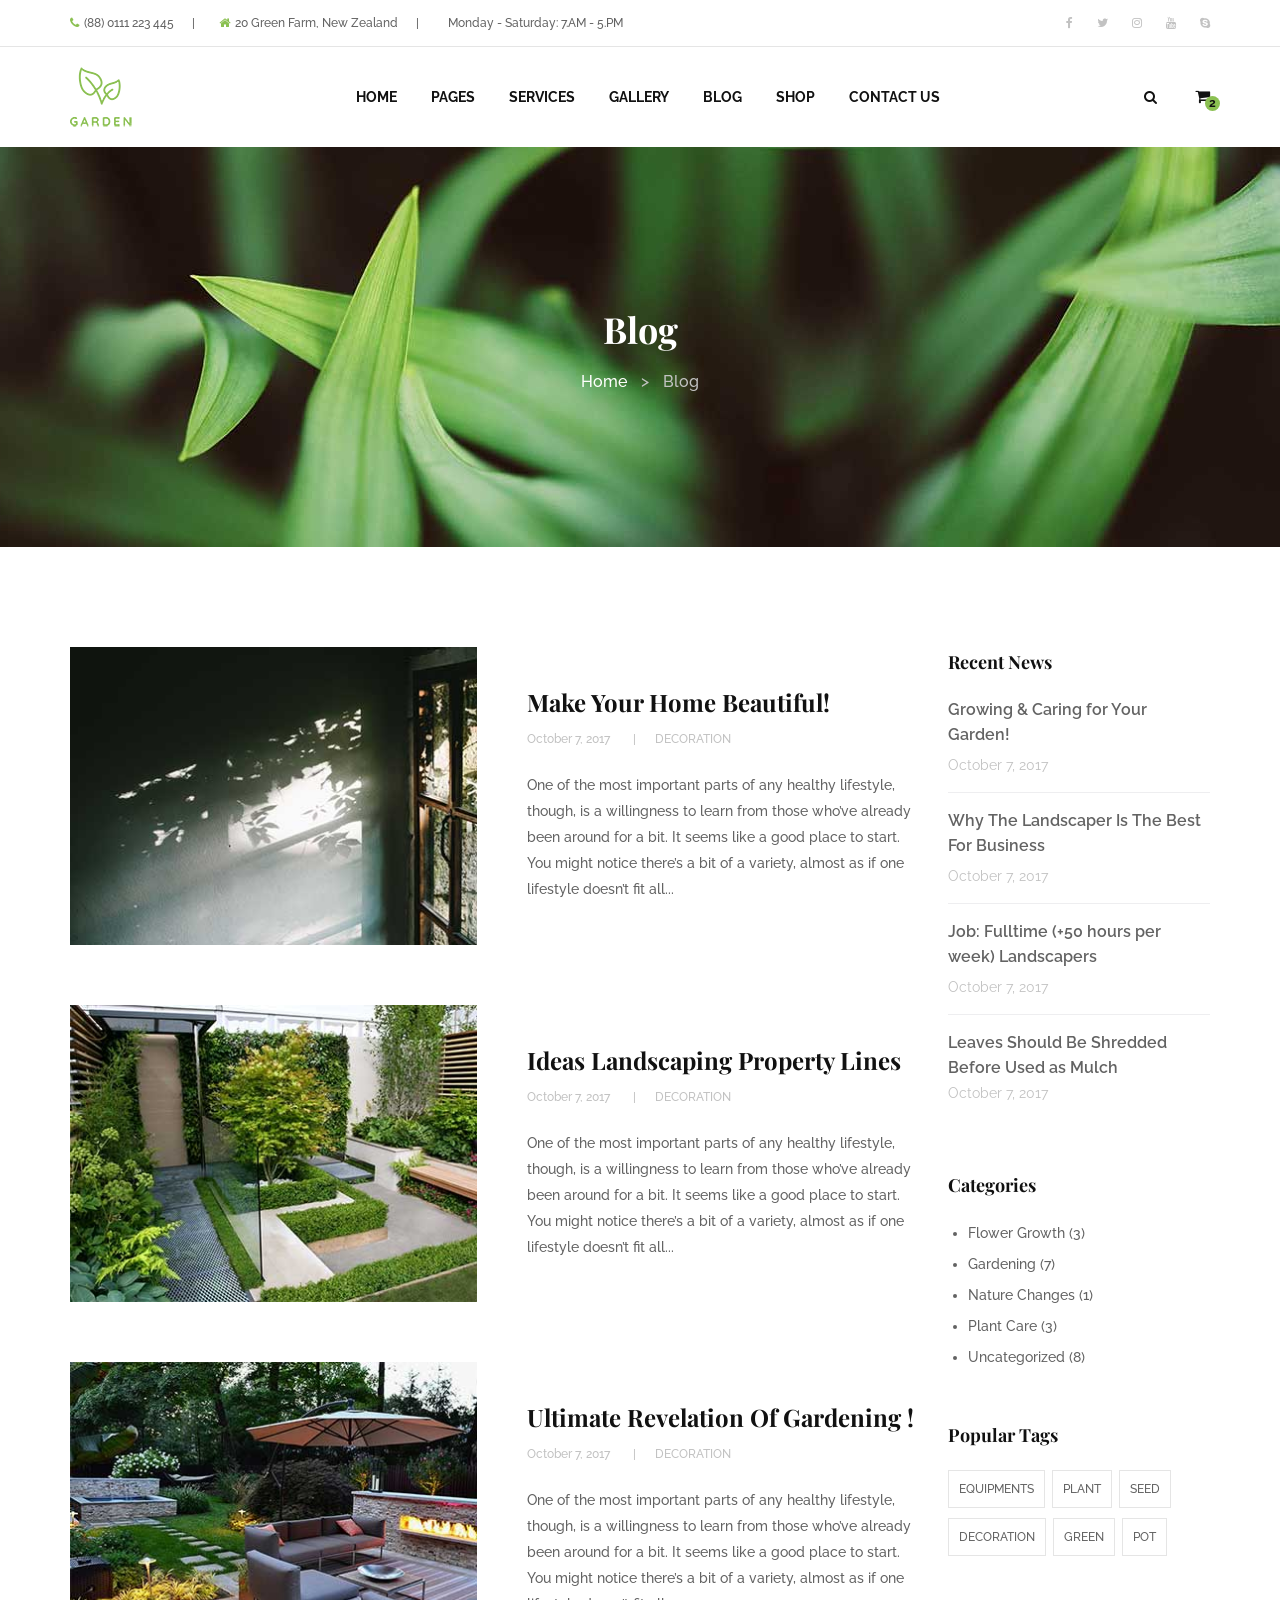
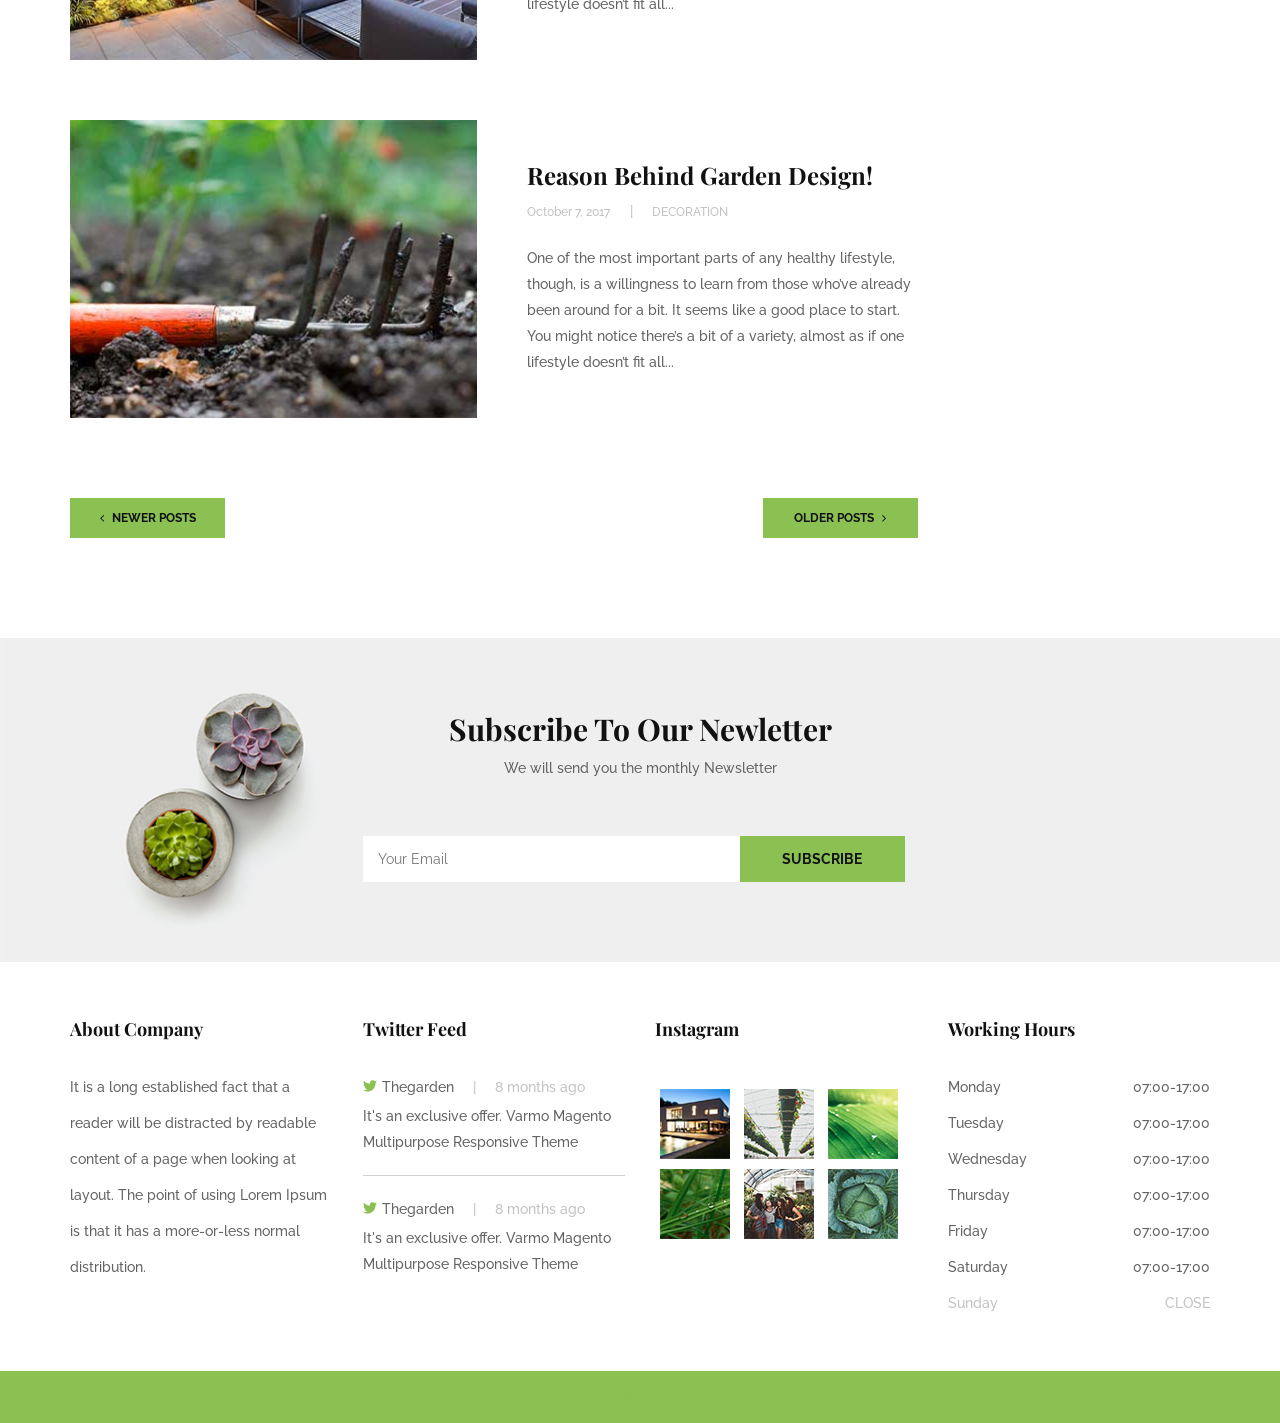
<file: Session14(TemplateIntegration)/Garden-Lawn-Landscaping-Bootstrap4-Template/Garden-Lawn-Landscaping-Bootstrap4-Template/blog-1.html>
<!doctype html>
<html class="no-js" lang="zxx">

<head>
	<meta charset="utf-8">
	<meta http-equiv="x-ua-compatible" content="ie=edge">
	<title>Garden - Blog One</title>
	<meta name="description" content="">
	<meta name="viewport" content="width=device-width, initial-scale=1, shrink-to-fit=no">

	<link rel="manifest" href="site.html">
	<link rel="apple-touch-icon" href="icon.html">
	<!-- Place favicon.ico in the root directory -->

	<!-- bootstrap v4.0.0 -->
	<link rel="stylesheet" href="assets/css/bootstrap.min.css">
	<!-- fontawesome-icons css -->
	<link rel="stylesheet" href="assets/css/font-awesome.min.css">
	<!-- themify-icons css -->
	<link rel="stylesheet" href="assets/css/themify-icons.css">
	<!-- elegant css -->
	<link rel="stylesheet" href="assets/css/elegant.css">
	<!-- meanmenu css -->
	<link rel="stylesheet" href="assets/css/meanmenu.min.css">
	<!-- animate css -->
	<link rel="stylesheet" href="assets/css/animate.css">
	<!-- venobox css -->
	<link rel="stylesheet" href="assets/css/venobox.css">
	<!-- jquery-ui.min css -->
	<link rel="stylesheet" href="assets/css/jquery-ui.min.css">
	<!-- slick css -->
	<link rel="stylesheet" href="assets/css/slick.css">
	<!-- slick-theme css -->
	<link rel="stylesheet" href="assets/css/slick-theme.css">
	<!-- helper css -->
	<link rel="stylesheet" href="assets/css/helper.css">
	<!-- style css -->
	<link rel="stylesheet" href="style.css">
	<!-- responsive css -->
	<link rel="stylesheet" href="assets/css/responsive.css">
</head>

<body>
  <!--[if lte IE 9]>
    <p class="browserupgrade">You are using an <strong>outdated</strong> browser. Please <a href="https://browsehappy.com/">upgrade your browser</a> to improve your experience and security.</p>
  <![endif]-->

  	<!--header-area start-->
  	<header class="header-area">
		<!--header-top-->
	  	<div class="header-top d-none d-sm-block">
	  		<div class="container">
	  			<div class="row align-items-center">
	  				<div class="col-sm-9">
	  					<div class="contact-info">
	  						<ul>
	  							<li><i class="fa fa-phone"></i>(88) 0111 223 445 <span>|</span></li>
	  							<li><i class="fa fa-home"></i>20 Green Farm, New Zealand <span>|</span></li>
	  							<li><i class="fa fa-time"></i>Monday - Saturday: 7.AM - 5.PM</li>
	  						</ul>
	  					</div>
	  				</div>
	  				<div class="col-sm-3">
						<div class="social-icons pull-right">
							<a href="#"><i class="fa fa-facebook"></i></a>
							<a href="#"><i class="fa fa-twitter"></i></a>
							<a href="#"><i class="fa fa-instagram"></i></a>
							<a href="#"><i class="fa fa-youtube"></i></a>
							<a href="#"><i class="fa fa-skype"></i></a>
						</div>
					</div>
	  			</div>
	  		</div>
	  	</div>
		<!--header-bottom-->
		<div id="sticker" class="header-bottom">
			<div class="container">
				<div class="row align-items-center">
					<div class="col-sm-2">
						<div class="logo">
							<a href="index.html"><img src="assets/images/logo.png" alt="logo"></a>
						</div>
					</div>
					<div class="col-sm-8">
						<div class="mainmenu text-center">
							<nav>
								<ul>
									<li><a href="index.html">Home</a>
										<ul class="submenu">
											<li><a href="index.html">Home Version 1</a></li>
											<li><a href="index-2.html">Home Version 2</a></li>
											<li><a href="index-3.html">Home Version 3</a></li>
											<li><a href="index-4.html">Home Version 4</a></li>
											<li><a href="index-5.html">Home Version 5</a></li>
										</ul>
									</li>
									<li><a href="#">Pages</a>
										<ul class="submenu">
											<li><a href="about.html">About Us</a></li>
											<li><a href="coming-soon.html">Coming Soon</a></li>
											<li><a href="404.html">Error 404</a></li>
										</ul>
									</li>
									<li><a href="#">Services</a>
										<ul class="submenu">
											<li><a href="service-1.html">Service 1</a></li>
											<li><a href="service-2.html">Service 2</a></li>
											<li><a href="service-3.html">Service 3</a></li>
										</ul>
									</li>
									<li><a href="#">Gallery</a>
										<ul class="submenu">
											<li><a href="gallery.html">Gallery</a></li>
											<li><a href="gallery-details.html">Gallery Details</a></li>
										</ul>
									</li>
									<li><a href="#">Blog</a>
										<ul class="submenu">
											<li><a href="blog-1.html">Blog One</a></li>
											<li><a href="blog-2.html">Blog Two</a></li>
											<li><a href="blog-3.html">Blog Three</a></li>
											<li><a href="blog-4.html">Blog Four</a></li>
											<li><a href="blog-details.html">Blog Details</a></li>
										</ul>
									</li>
									<li><a href="#">Shop</a>
										<ul class="mega-menu">
											<li class="megamenu-single">
												<span class="mega-menu-title">Shop Page</span>
												<ul>
													<li><a href="shop.html">Shop Sidebar</a></li>
													<li><a href="shop-full-width.html">Shop Fullwidth</a></li>
													<li><a href="shop-filter.html">Shop Filter</a></li>
													<li><a href="product-details.html">Product Details</a></li>
												</ul>
											</li>
											<li class="megamenu-single">
												<span class="mega-menu-title">Featured</span>
												<ul>
													<li><a href="shopping-cart.html">Shopping Cart</a></li>
													<li><a href="checkout.html">Check Out</a></li>
													<li><a href="order-complete.html">Complete</a></li>
												</ul>
											</li>
											<li class="megamenu-single">
												<img src="assets/images/ad/3.jpg" alt="" />
											</li>
										</ul>
									</li>
									<li><a href="contact.html">Contact Us</a></li>
								</ul>
							</nav>
						</div>
					</div>
					<div class="col-sm-2">
						<div class="search-and-cart">
							<!--search-box-->
							<div class="search search-box">
								<i class="fa fa-search searching-icon"></i>
								<div class="search-place">
									<input type="text" placeholder="Search" />
								</div>							
							</div>	
							<!--shopping-cart-->
							<div class="cart-link">
								<a href="javascript:void(0);">
									<i class="fa fa-shopping-cart"></i>
									<span>2</span>
								</a>
								<ul class="list-none cart-dropdown">
									<li>
										<div class="mini-cart-thumb">
											<a href="#"><img src="assets/images/cart/1.jpg" alt="" /></a>
										</div>
										<div class="mini-cart-heading">
											<h5><a href="#">Aloe vera - herbal</a></h5>
											<span>2 x $140.00</span>
										</div>
										<div class="mini-cart-remove">
											<button><i class="fa fa-trash-o" aria-hidden="true"></i></button>
										</div>
									</li>
									<li>
										<div class="mini-cart-thumb">
											<a href="#"><img src="assets/images/cart/2.jpg" alt="" /></a>
										</div>
										<div class="mini-cart-heading">
											<h5><a href="#">Haworthia Wide Zebra</a></h5>
											<span>1 x $100.00</span>
										</div>		  		                              
										<div class="mini-cart-remove">
											<button><i class="fa fa-trash-o" aria-hidden="true"></i></button>
										</div>
									</li>
									<li>
										<div class="mini-cart-thumb">
											<a href="#"><img src="assets/images/cart/3.jpg" alt="" /></a>
										</div>
										<div class="mini-cart-heading">
											<h5><a href="#">Echeveria Succulent</a></h5>
											<span>1 x $100.00</span>
										</div>		  		                              
										<div class="mini-cart-remove">
											<button><i class="fa fa-trash-o" aria-hidden="true"></i></button>
										</div>
									</li>
									<li>
										<div class="mini-cart-total">
											<h5>Total: $280.00</h5>
										</div>
										<div class="mini-cart-checkout">
											<a href="checkout.html">Checkout</a>
										</div>
									</li>
								</ul>
							</div>
						</div>
					</div>
				</div>
			</div>
		</div>
  	</header>
  	<!--header-area end-->
	
	<!--page-banner-area start-->
	<div class="page-banner-area bg-8">
		<div class="container">
			<div class="row align-items-center height-400">
				<div class="col-lg-12">
					<div class="page-banner-text text-center text-white">
						<h2>Blog</h2>
						<ul class="site-breadcrumb">
							<li><a href="#">Home</a> <span>></span></li>
							<li>Blog</li>
						</ul>
					</div>
				</div>
			</div>
		</div>
	</div>
	<!--banner-area end-->
	
	<!--blog-area start-->
	<div class="blog-area mt-100 sm-mt-80">
		<div class="container">
			<div class="row">
				<div class="col-lg-9 col-md-9 col-sm-12">
					<div class="single-blog style-2">
						<div class="blog-thumb">
							<a href="blog-details.html"><img src="assets/images/blog/12.jpg" alt="blog-image"></a>
						</div>
						<div class="blog-desc">
							<h3><a href="blog-details.html">Make Your Home Beautiful!</a></h3>
							<ul class="list-none blog-meta">
								<li><a href="#">October 7, 2017 <span>|</span></a></li>
								<li><a href="#">DECORATION</a></li>
							</ul>
							<p>One of the most important parts of any healthy lifestyle, though, is a willingness to learn from those who’ve already been around for a bit. It seems like a good place to start. You might notice there’s a bit of a variety, almost as if one lifestyle doesn’t fit all...</p>
						</div>
					</div>
					<div class="single-blog style-2">
						<div class="blog-thumb">
							<a href="blog-details.html"><img src="assets/images/blog/13.jpg" alt="blog-image"></a>
						</div>
						<div class="blog-desc">
							<h3><a href="blog-details.html">Ideas Landscaping Property Lines</a></h3>
							<ul class="list-none blog-meta">
								<li><a href="#">October 7, 2017 <span>|</span></a></li>
								<li><a href="#">DECORATION</a></li>
							</ul>
							<p>One of the most important parts of any healthy lifestyle, though, is a willingness to learn from those who’ve already been around for a bit. It seems like a good place to start. You might notice there’s a bit of a variety, almost as if one lifestyle doesn’t fit all...</p>
						</div>
					</div>
					<div class="single-blog style-2">
						<div class="blog-thumb">
							<a href="blog-details.html"><img src="assets/images/blog/14.jpg" alt="blog-image"></a>
						</div>
						<div class="blog-desc">
							<h3><a href="blog-details.html">Ultimate Revelation Of Gardening !</a></h3>
							<ul class="list-none blog-meta">
								<li><a href="#">October 7, 2017 <span>|</span></a></li>
								<li><a href="#">DECORATION</a></li>
							</ul>
							<p>One of the most important parts of any healthy lifestyle, though, is a willingness to learn from those who’ve already been around for a bit. It seems like a good place to start. You might notice there’s a bit of a variety, almost as if one lifestyle doesn’t fit all...</p>
						</div>
					</div>
					<div class="single-blog style-2">
						<div class="blog-thumb">
							<a href="blog-details.html"><img src="assets/images/blog/15.jpg" alt="blog-image"></a>
						</div>
						<div class="blog-desc">
							<h3><a href="blog-details.html">Reason Behind Garden Design!</a></h3>
							<ul class="list-none blog-meta">
								<li><a href="#">October 7, 2017</a><span>|</span></li>
								<li><a href="#">DECORATION</a></li>
							</ul>
							<p>One of the most important parts of any healthy lifestyle, though, is a willingness to learn from those who’ve already been around for a bit. It seems like a good place to start. You might notice there’s a bit of a variety, almost as if one lifestyle doesn’t fit all...</p>
						</div>
					</div>
					<div class="blog-pagination mt-80 sm-mt-35 fix">
						<a href="#" class="btn-common btn-left"><i class="fa fa-angle-left"></i> NEWER POSTS</a>
						
						<a href="#" class="btn-common btn-right">Older POSTS <i class="fa fa-angle-right"></i></a>
					</div>
				</div>
				<div class="col-lg-3 col-md-3 col-sm-12">
					<div class="sidebar sidebar-right">
						<!--recent-post-->
						<div class="single-sidebar no-bg">
							<h4>Recent News</h4>
							<div class="blog-recent-post">
								<ul class="list-none">
									<li>
										<h5><a href="#">Growing & Caring for Your Garden!</a></h5>
										<small>October 7, 2017</small>
									</li>
									<li>
										<h5><a href="#">Why The Landscaper Is The Best For Business</a></h5>
										<small>October 7, 2017</small>
									</li>
									<li>
										<h5><a href="#">Job: Fulltime (+50 hours per week) Landscapers</a></h5>
										<small>October 7, 2017</small>
									</li>
									<li>
										<h5><a href="#">Leaves Should Be Shredded Before Used as Mulch</a></h5>
										<small>October 7, 2017</small>
									</li>
								</ul>
							</div>
						</div>
						<div class="single-sidebar no-bg">
							<h4>Categories</h4>
							<ul class="p-0 ml-20">
								<li><a href="#">Flower Growth (3)</a></li>
								<li><a href="#">Gardening (7)</a></li>
								<li><a href="#">Nature Changes (1)</a></li>
								<li><a href="#">Plant Care (3)</a></li>
								<li><a href="#">Uncategorized (8)</a></li>
							</ul>
						</div>
						<div class="single-sidebar no-bg sm-mb-0">
							<h4>Popular Tags</h4>
							<div class="tags-list style-2">
								<a href="#">Equipments</a>
								<a href="#">Plant</a>
								<a href="#">Seed</a>
								<a href="#">Decoration</a>
								<a href="#">Green</a>
								<a href="#">Pot</a>
							</div>
						</div>
					</div>
				</div>
			</div>
		</div>
	</div>
	<!--blog-area end-->
	
	<!--subscribe-area start-->
	<div class="subscribe-area mt-100 sm-mt-70">
		<div class="container">
			<div class="row">
				<div class="col-lg-6 offset-lg-3">
					<div class="subscribe-form">
						<h3>Subscribe To Our Newletter</h3>
						<p>We will send you the monthly Newsletter</p>
						<input type="email" placeholder="Your Email" />
						<button class="btn-common">Subscribe</button>
					</div>
				</div>
			</div>
		</div>
	</div>
	<!--subscribe-area end-->
	
	<!--footer-area start-->
	<footer class="footer-area">
		<!--footer-top-->
		<div class="footer-widgets">
			<div class="container">
				<div class="row">
					<div class="col-lg-3 col-sm-6">
						<div class="footer-widget">
							<h4>About Company</h4>
							<div class="about-widget">
								<p>It is a long established fact that a reader will be distracted by readable content of a page when looking at layout. The point of using Lorem Ipsum is that it has a more-or-less normal distribution.</p>
							</div>
						</div>
					</div>
					<div class="col-lg-3 col-sm-6">
						<div class="footer-widget">
							<h4>Twitter Feed</h4>
							<div class="twitter-feed">
								<ul class="list-none">
									<li>
										<ul class="list-none inline-list">
											<li><a href="#"><i class="social_twitter"></i>Thegarden</a> <span>|</span></li>
											<li>8 months ago</li>
										</ul>   
										<p>It's an exclusive offer. Varmo Magento Multipurpose Responsive Theme</p>
									</li>
									<li>
										<ul class="list-none inline-list">
											<li><a href="#"><i class="social_twitter"></i>Thegarden</a> <span>|</span></li>
											<li>8 months ago</li>
										</ul>   
										<p>It's an exclusive offer. Varmo Magento Multipurpose Responsive Theme</p>
									</li>
								</ul>
							</div>
						</div>
					</div>
					<div class="col-lg-3 col-sm-6">
						<div class="footer-widget">
							<h4>Instagram</h4>
							<div class="instagram-imgages">
								<a href="#"><img src="assets/images/instagram/1.jpg" alt="instagram" /></a>
								<a href="#"><img src="assets/images/instagram/2.jpg" alt="instagram" /></a>
								<a href="#"><img src="assets/images/instagram/3.jpg" alt="instagram" /></a>
								<a href="#"><img src="assets/images/instagram/4.jpg" alt="instagram" /></a>
								<a href="#"><img src="assets/images/instagram/5.jpg" alt="instagram" /></a>
								<a href="#"><img src="assets/images/instagram/6.jpg" alt="instagram" /></a>
							</div>
						</div>
					</div>
					<div class="col-lg-3 col-sm-6">
						<div class="footer-widget">
							<h4>Working Hours</h4>
							<div class="work-hours">
								<ul class="list-none">
									<li>Monday <span>07:00-17:00</span></li>
									<li>Tuesday <span>07:00-17:00</span></li>
									<li>Wednesday <span>07:00-17:00</span></li>
									<li>Thursday <span>07:00-17:00</span></li>
									<li>Friday <span>07:00-17:00</span></li>
									<li>Saturday <span>07:00-17:00</span></li>
									<li>Sunday <span>CLOSE</span></li>
								</ul>
							</div>
						</div>
					</div>
				</div>
			</div>
		</div>
		<!--footer copyright-->
		<div class="footer-copyright">
			<div class="container">
				<div class="row">
					<div class="col-sm-12">
						<p><a href="templatespint.net">Templates Point</a></p>
					</div>
				</div>
			</div>
		</div>
	</footer>
	<!--footer-area end-->
  
	<!-- modernizr js -->
	<script src="assets/js/vendor/modernizr-3.6.0.min.js"></script>
	<!-- jquery-1.12.0 version -->
	<script src="assets/js/vendor/jquery-1.12.0.min.js"></script>
	<!-- bootstra.min js -->
	<script src="assets/js/bootstrap.min.js"></script>
	<!-- meanmenu js -->
	<script src="assets/js/jquery.meanmenu.min.js"></script>
	<!-- easing js -->
	<script src="assets/js/jquery.easing.min.js"></script>
	<!---venobox-js-->
	<script src="assets/js/venobox.min.js"></script>
	<!---slick-js-->
	<script src="assets/js/slick.min.js"></script>
	<!---waypoints-js-->
	<script src="assets/js/waypoints.js"></script>
	<!---counterup-js-->
	<script src="assets/js/jquery.counterup.min.js"></script>
	<!---isotop-js-->
	<script src="assets/js/isotope.pkgd.min.js"></script>
	<!-- jquery-ui js -->
	<script src="assets/js/jquery-ui.min.js"></script>
	<!-- jquery.countdown js -->
	<script src="assets/js/jquery.countdown.min.js"></script>
	<!-- plugins js -->
	<script src="assets/js/plugins.js"></script>
	<!-- main js -->
	<script src="assets/js/main.js"></script>
  
</body>

</html>
</file>
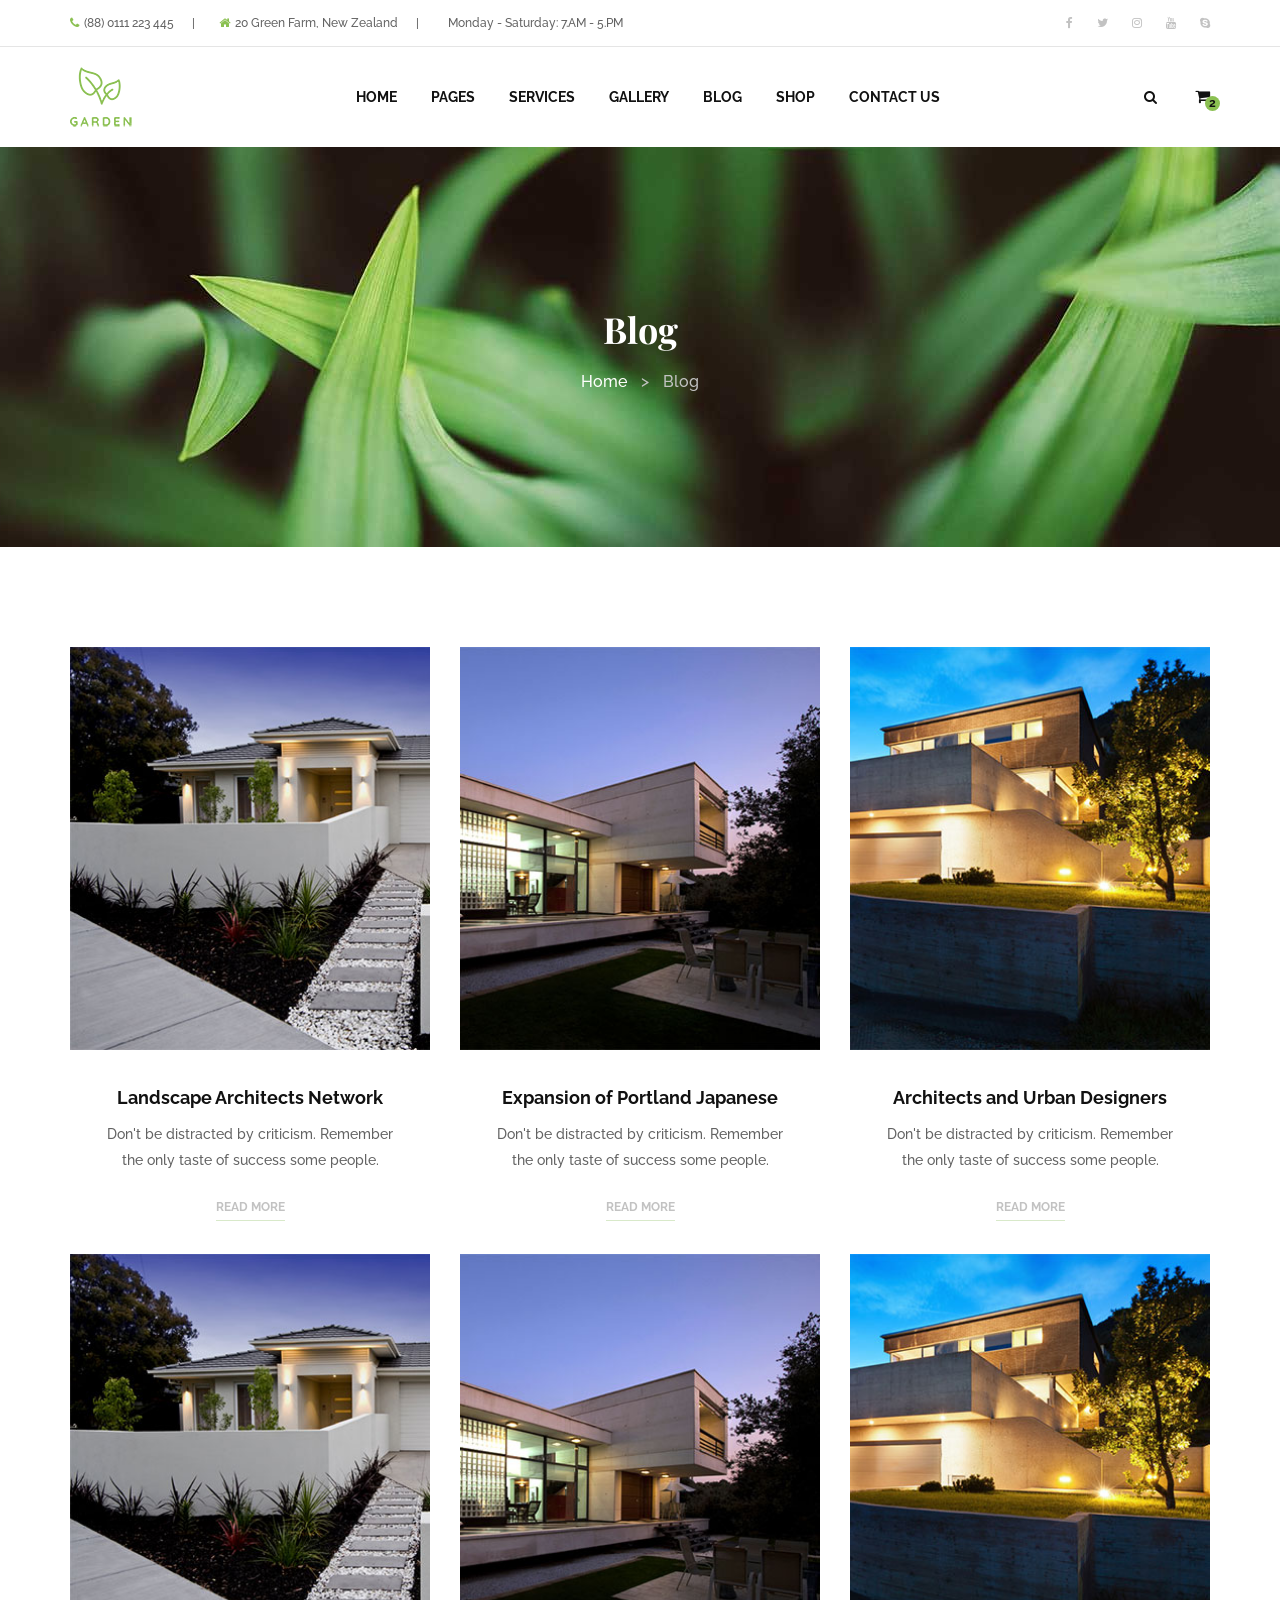
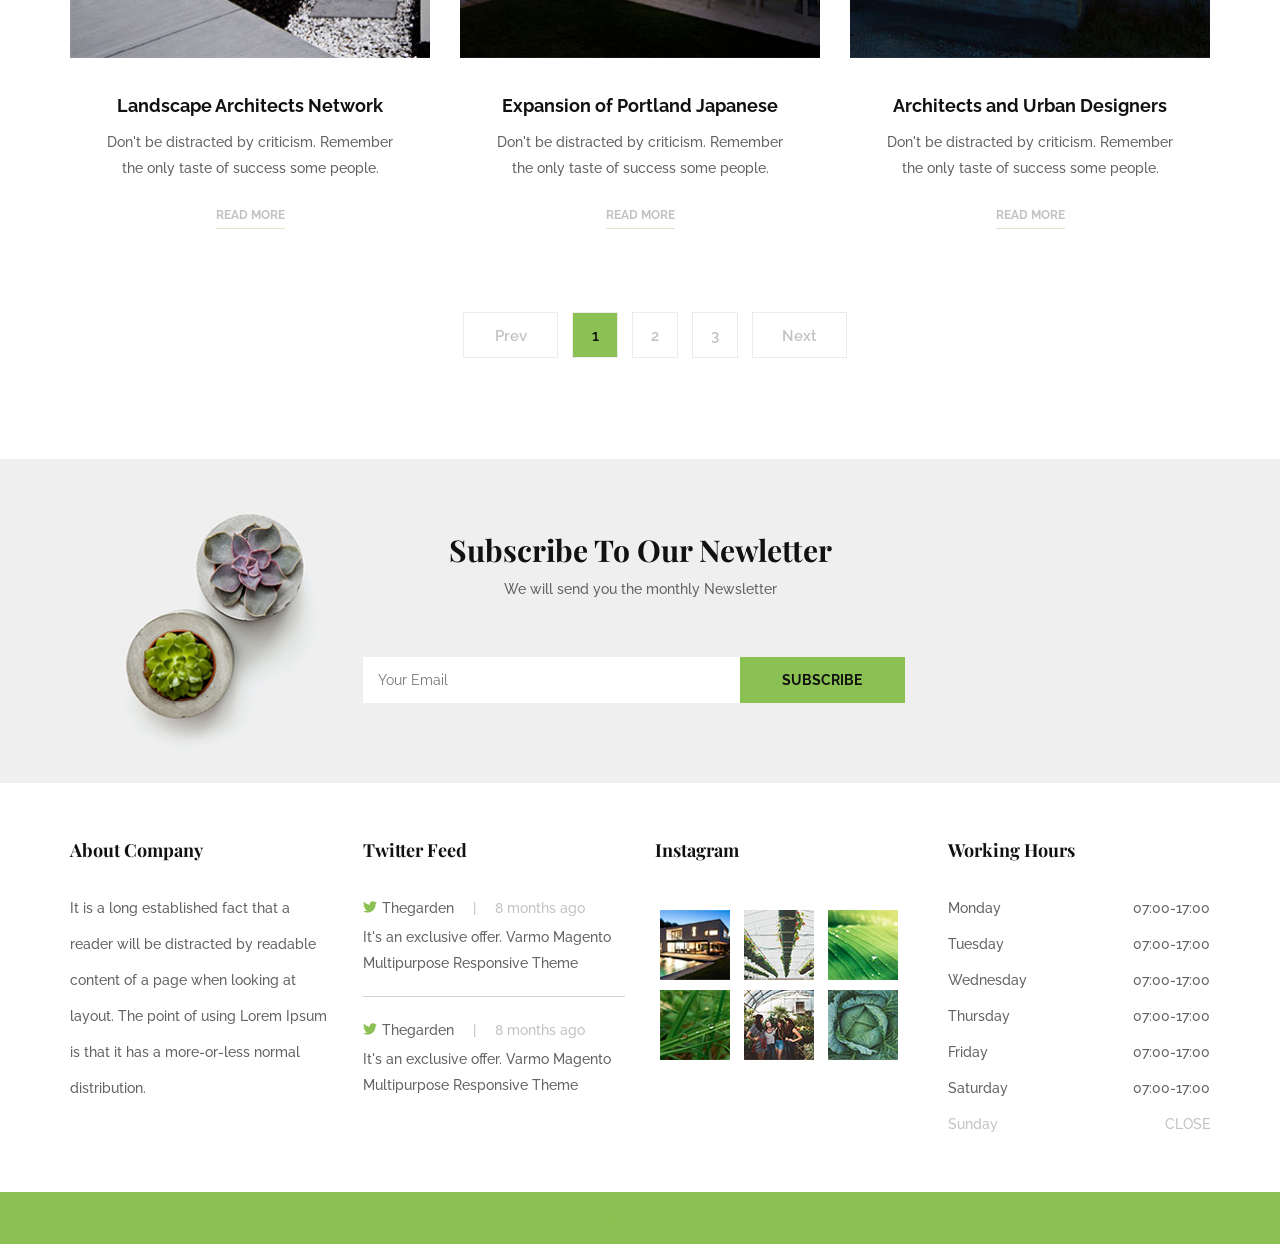
<file: Session14(TemplateIntegration)/Garden-Lawn-Landscaping-Bootstrap4-Template/Garden-Lawn-Landscaping-Bootstrap4-Template/blog-2.html>
<!doctype html>
<html class="no-js" lang="zxx">

<head>
	<meta charset="utf-8">
	<meta http-equiv="x-ua-compatible" content="ie=edge">
	<title>Garden - Blog Two</title>
	<meta name="description" content="">
	<meta name="viewport" content="width=device-width, initial-scale=1, shrink-to-fit=no">

	<link rel="manifest" href="site.html">
	<link rel="apple-touch-icon" href="icon.html">
	<!-- Place favicon.ico in the root directory -->

	<!-- bootstrap v4.0.0 -->
	<link rel="stylesheet" href="assets/css/bootstrap.min.css">
	<!-- fontawesome-icons css -->
	<link rel="stylesheet" href="assets/css/font-awesome.min.css">
	<!-- themify-icons css -->
	<link rel="stylesheet" href="assets/css/themify-icons.css">
	<!-- elegant css -->
	<link rel="stylesheet" href="assets/css/elegant.css">
	<!-- meanmenu css -->
	<link rel="stylesheet" href="assets/css/meanmenu.min.css">
	<!-- animate css -->
	<link rel="stylesheet" href="assets/css/animate.css">
	<!-- venobox css -->
	<link rel="stylesheet" href="assets/css/venobox.css">
	<!-- jquery-ui.min css -->
	<link rel="stylesheet" href="assets/css/jquery-ui.min.css">
	<!-- slick css -->
	<link rel="stylesheet" href="assets/css/slick.css">
	<!-- slick-theme css -->
	<link rel="stylesheet" href="assets/css/slick-theme.css">
	<!-- helper css -->
	<link rel="stylesheet" href="assets/css/helper.css">
	<!-- style css -->
	<link rel="stylesheet" href="style.css">
	<!-- responsive css -->
	<link rel="stylesheet" href="assets/css/responsive.css">
</head>

<body>
  <!--[if lte IE 9]>
    <p class="browserupgrade">You are using an <strong>outdated</strong> browser. Please <a href="https://browsehappy.com/">upgrade your browser</a> to improve your experience and security.</p>
  <![endif]-->

  	<!--header-area start-->
  	<header class="header-area">
		<!--header-top-->
	  	<div class="header-top d-none d-sm-block">
	  		<div class="container">
	  			<div class="row align-items-center">
	  				<div class="col-sm-9">
	  					<div class="contact-info">
	  						<ul>
	  							<li><i class="fa fa-phone"></i>(88) 0111 223 445 <span>|</span></li>
	  							<li><i class="fa fa-home"></i>20 Green Farm, New Zealand <span>|</span></li>
	  							<li><i class="fa fa-time"></i>Monday - Saturday: 7.AM - 5.PM</li>
	  						</ul>
	  					</div>
	  				</div>
	  				<div class="col-sm-3">
						<div class="social-icons pull-right">
							<a href="#"><i class="fa fa-facebook"></i></a>
							<a href="#"><i class="fa fa-twitter"></i></a>
							<a href="#"><i class="fa fa-instagram"></i></a>
							<a href="#"><i class="fa fa-youtube"></i></a>
							<a href="#"><i class="fa fa-skype"></i></a>
						</div>
					</div>
	  			</div>
	  		</div>
	  	</div>
		<!--header-bottom-->
		<div id="sticker" class="header-bottom">
			<div class="container">
				<div class="row align-items-center">
					<div class="col-sm-2">
						<div class="logo">
							<a href="index.html"><img src="assets/images/logo.png" alt="logo"></a>
						</div>
					</div>
					<div class="col-sm-8">
						<div class="mainmenu text-center">
							<nav>
								<ul>
									<li><a href="index.html">Home</a>
										<ul class="submenu">
											<li><a href="index.html">Home Version 1</a></li>
											<li><a href="index-2.html">Home Version 2</a></li>
											<li><a href="index-3.html">Home Version 3</a></li>
											<li><a href="index-4.html">Home Version 4</a></li>
											<li><a href="index-5.html">Home Version 5</a></li>
										</ul>
									</li>
									<li><a href="#">Pages</a>
										<ul class="submenu">
											<li><a href="about.html">About Us</a></li>
											<li><a href="coming-soon.html">Coming Soon</a></li>
											<li><a href="404.html">Error 404</a></li>
										</ul>
									</li>
									<li><a href="#">Services</a>
										<ul class="submenu">
											<li><a href="service-1.html">Service 1</a></li>
											<li><a href="service-2.html">Service 2</a></li>
											<li><a href="service-3.html">Service 3</a></li>
										</ul>
									</li>
									<li><a href="#">Gallery</a>
										<ul class="submenu">
											<li><a href="gallery.html">Gallery</a></li>
											<li><a href="gallery-details.html">Gallery Details</a></li>
										</ul>
									</li>
									<li><a href="#">Blog</a>
										<ul class="submenu">
											<li><a href="blog-1.html">Blog One</a></li>
											<li><a href="blog-2.html">Blog Two</a></li>
											<li><a href="blog-3.html">Blog Three</a></li>
											<li><a href="blog-4.html">Blog Four</a></li>
											<li><a href="blog-details.html">Blog Details</a></li>
										</ul>
									</li>
									<li><a href="#">Shop</a>
										<ul class="mega-menu">
											<li class="megamenu-single">
												<span class="mega-menu-title">Shop Page</span>
												<ul>
													<li><a href="shop.html">Shop Sidebar</a></li>
													<li><a href="shop-full-width.html">Shop Fullwidth</a></li>
													<li><a href="shop-filter.html">Shop Filter</a></li>
													<li><a href="product-details.html">Product Details</a></li>
												</ul>
											</li>
											<li class="megamenu-single">
												<span class="mega-menu-title">Featured</span>
												<ul>
													<li><a href="shopping-cart.html">Shopping Cart</a></li>
													<li><a href="checkout.html">Check Out</a></li>
													<li><a href="order-complete.html">Complete</a></li>
												</ul>
											</li>
											<li class="megamenu-single">
												<img src="assets/images/ad/3.jpg" alt="" />
											</li>
										</ul>
									</li>
									<li><a href="contact.html">Contact Us</a></li>
								</ul>
							</nav>
						</div>
					</div>
					<div class="col-sm-2">
						<div class="search-and-cart">
							<!--search-box-->
							<div class="search search-box">
								<i class="fa fa-search searching-icon"></i>
								<div class="search-place">
									<input type="text" placeholder="Search" />
								</div>							
							</div>	
							<!--shopping-cart-->
							<div class="cart-link">
								<a href="javascript:void(0);">
									<i class="fa fa-shopping-cart"></i>
									<span>2</span>
								</a>
								<ul class="list-none cart-dropdown">
									<li>
										<div class="mini-cart-thumb">
											<a href="#"><img src="assets/images/cart/1.jpg" alt="" /></a>
										</div>
										<div class="mini-cart-heading">
											<h5><a href="#">Aloe vera - herbal</a></h5>
											<span>2 x $140.00</span>
										</div>
										<div class="mini-cart-remove">
											<button><i class="fa fa-trash-o" aria-hidden="true"></i></button>
										</div>
									</li>
									<li>
										<div class="mini-cart-thumb">
											<a href="#"><img src="assets/images/cart/2.jpg" alt="" /></a>
										</div>
										<div class="mini-cart-heading">
											<h5><a href="#">Haworthia Wide Zebra</a></h5>
											<span>1 x $100.00</span>
										</div>		  		                              
										<div class="mini-cart-remove">
											<button><i class="fa fa-trash-o" aria-hidden="true"></i></button>
										</div>
									</li>
									<li>
										<div class="mini-cart-thumb">
											<a href="#"><img src="assets/images/cart/3.jpg" alt="" /></a>
										</div>
										<div class="mini-cart-heading">
											<h5><a href="#">Echeveria Succulent</a></h5>
											<span>1 x $100.00</span>
										</div>		  		                              
										<div class="mini-cart-remove">
											<button><i class="fa fa-trash-o" aria-hidden="true"></i></button>
										</div>
									</li>
									<li>
										<div class="mini-cart-total">
											<h5>Total: $280.00</h5>
										</div>
										<div class="mini-cart-checkout">
											<a href="checkout.html">Checkout</a>
										</div>
									</li>
								</ul>
							</div>
						</div>
					</div>
				</div>
			</div>
		</div>
  	</header>
  	<!--header-area end-->
	
	<!--page-banner-area start-->
	<div class="page-banner-area bg-8">
		<div class="container">
			<div class="row align-items-center height-400">
				<div class="col-lg-12">
					<div class="page-banner-text text-center text-white">
						<h2>Blog</h2>
						<ul class="site-breadcrumb">
							<li><a href="#">Home</a> <span>></span></li>
							<li>Blog</li>
						</ul>
					</div>
				</div>
			</div>
		</div>
	</div>
	<!--banner-area end-->
	
	<!--blog-area start-->
	<div class="blog-area mt-100 sm-mt-80">
		<div class="container">
			<div class="row">
				<div class="col-lg-4 col-md-6 col-sm-12">
					<div class="single-blog">
						<div class="blog-thumb">
							<a href="#"><img src="assets/images/blog/1.jpg" alt="blog-image"></a>
						</div>
						<div class="blog-desc">
							<h3><a href="#">Landscape Architects Network</a></h3>
							<p>Don't be distracted by criticism. Remember the only taste of success some people.</p>
							<a href="#" class="readmore">Read More</a>
						</div>
					</div>
				</div>
				<div class="col-lg-4 col-md-6 col-sm-12">
					<div class="single-blog">
						<div class="blog-thumb">
							<a href="#"><img src="assets/images/blog/2.jpg" alt="blog-image"></a>
						</div>
						<div class="blog-desc">
							<h3><a href="#">Expansion of Portland Japanese</a></h3>
							<p>Don't be distracted by criticism. Remember the only taste of success some people.</p>
							<a href="#" class="readmore">Read More</a>
						</div>
					</div>
				</div>
				<div class="col-lg-4 col-md-6 col-sm-12 sm-mt-35">
					<div class="single-blog">
						<div class="blog-thumb">
							<a href="#"><img src="assets/images/blog/3.jpg" alt="blog-image"></a>
						</div>
						<div class="blog-desc">
							<h3><a href="#">Architects and Urban Designers</a></h3>
							<p>Don't be distracted by criticism. Remember the only taste of success some people.</p>
							<a href="#" class="readmore">Read More</a>
						</div>
					</div>
				</div>
				<div class="col-lg-4 col-md-6 col-sm-12 sm-mt-35">
					<div class="single-blog">
						<div class="blog-thumb">
							<a href="#"><img src="assets/images/blog/1.jpg" alt="blog-image"></a>
						</div>
						<div class="blog-desc">
							<h3><a href="#">Landscape Architects Network</a></h3>
							<p>Don't be distracted by criticism. Remember the only taste of success some people.</p>
							<a href="#" class="readmore">Read More</a>
						</div>
					</div>
				</div>
				<div class="col-lg-4 col-md-6 col-sm-12 sm-mt-35">
					<div class="single-blog">
						<div class="blog-thumb">
							<a href="#"><img src="assets/images/blog/2.jpg" alt="blog-image"></a>
						</div>
						<div class="blog-desc">
							<h3><a href="#">Expansion of Portland Japanese</a></h3>
							<p>Don't be distracted by criticism. Remember the only taste of success some people.</p>
							<a href="#" class="readmore">Read More</a>
						</div>
					</div>
				</div>
				<div class="col-lg-4 col-md-6 col-sm-12 sm-mt-35">
					<div class="single-blog">
						<div class="blog-thumb">
							<a href="#"><img src="assets/images/blog/3.jpg" alt="blog-image"></a>
						</div>
						<div class="blog-desc">
							<h3><a href="#">Architects and Urban Designers</a></h3>
							<p>Don't be distracted by criticism. Remember the only taste of success some people.</p>
							<a href="#" class="readmore">Read More</a>
						</div>
					</div>
				</div>
			</div>
			<!--blog pagination-->
			<div class="row">
				<div class="col-sm-12">
					<div class="msk-pagination style-3 text-center mt-50 fix">
						<ul>
							<li><a href="#">Prev</a></li>
							<li class="active"><a href="#">1</a></li>
							<li><a href="#">2</a></li>
							<li><a href="#">3</a></li>
							<li><a href="#">Next</a></li>
						</ul>
					</div>
				</div>
			</div>
		</div>
	</div>
	<!--blog-area end-->
	
	<!--subscribe-area start-->
	<div class="subscribe-area mt-85 sm-mt-65">
		<div class="container">
			<div class="row">
				<div class="col-lg-6 offset-lg-3">
					<div class="subscribe-form">
						<h3>Subscribe To Our Newletter</h3>
						<p>We will send you the monthly Newsletter</p>
						<input type="email" placeholder="Your Email" />
						<button class="btn-common">Subscribe</button>
					</div>
				</div>
			</div>
		</div>
	</div>
	<!--subscribe-area end-->
	
	<!--footer-area start-->
	<footer class="footer-area">
		<!--footer-top-->
		<div class="footer-widgets">
			<div class="container">
				<div class="row">
					<div class="col-lg-3 col-sm-6">
						<div class="footer-widget">
							<h4>About Company</h4>
							<div class="about-widget">
								<p>It is a long established fact that a reader will be distracted by readable content of a page when looking at layout. The point of using Lorem Ipsum is that it has a more-or-less normal distribution.</p>
							</div>
						</div>
					</div>
					<div class="col-lg-3 col-sm-6">
						<div class="footer-widget">
							<h4>Twitter Feed</h4>
							<div class="twitter-feed">
								<ul class="list-none">
									<li>
										<ul class="list-none inline-list">
											<li><a href="#"><i class="social_twitter"></i>Thegarden</a> <span>|</span></li>
											<li>8 months ago</li>
										</ul>   
										<p>It's an exclusive offer. Varmo Magento Multipurpose Responsive Theme</p>
									</li>
									<li>
										<ul class="list-none inline-list">
											<li><a href="#"><i class="social_twitter"></i>Thegarden</a> <span>|</span></li>
											<li>8 months ago</li>
										</ul>   
										<p>It's an exclusive offer. Varmo Magento Multipurpose Responsive Theme</p>
									</li>
								</ul>
							</div>
						</div>
					</div>
					<div class="col-lg-3 col-sm-6">
						<div class="footer-widget">
							<h4>Instagram</h4>
							<div class="instagram-imgages">
								<a href="#"><img src="assets/images/instagram/1.jpg" alt="instagram" /></a>
								<a href="#"><img src="assets/images/instagram/2.jpg" alt="instagram" /></a>
								<a href="#"><img src="assets/images/instagram/3.jpg" alt="instagram" /></a>
								<a href="#"><img src="assets/images/instagram/4.jpg" alt="instagram" /></a>
								<a href="#"><img src="assets/images/instagram/5.jpg" alt="instagram" /></a>
								<a href="#"><img src="assets/images/instagram/6.jpg" alt="instagram" /></a>
							</div>
						</div>
					</div>
					<div class="col-lg-3 col-sm-6">
						<div class="footer-widget">
							<h4>Working Hours</h4>
							<div class="work-hours">
								<ul class="list-none">
									<li>Monday <span>07:00-17:00</span></li>
									<li>Tuesday <span>07:00-17:00</span></li>
									<li>Wednesday <span>07:00-17:00</span></li>
									<li>Thursday <span>07:00-17:00</span></li>
									<li>Friday <span>07:00-17:00</span></li>
									<li>Saturday <span>07:00-17:00</span></li>
									<li>Sunday <span>CLOSE</span></li>
								</ul>
							</div>
						</div>
					</div>
				</div>
			</div>
		</div>
		<!--footer copyright-->
		<div class="footer-copyright">
			<div class="container">
				<div class="row">
					<div class="col-sm-12">
						<p><a href="templatespint.net">Templates Point</a></p>
					</div>
				</div>
			</div>
		</div>
	</footer>
	<!--footer-area end-->
  
	<!-- modernizr js -->
	<script src="assets/js/vendor/modernizr-3.6.0.min.js"></script>
	<!-- jquery-1.12.0 version -->
	<script src="assets/js/vendor/jquery-1.12.0.min.js"></script>
	<!-- bootstra.min js -->
	<script src="assets/js/bootstrap.min.js"></script>
	<!-- meanmenu js -->
	<script src="assets/js/jquery.meanmenu.min.js"></script>
	<!-- easing js -->
	<script src="assets/js/jquery.easing.min.js"></script>
	<!---venobox-js-->
	<script src="assets/js/venobox.min.js"></script>
	<!---slick-js-->
	<script src="assets/js/slick.min.js"></script>
	<!---waypoints-js-->
	<script src="assets/js/waypoints.js"></script>
	<!---counterup-js-->
	<script src="assets/js/jquery.counterup.min.js"></script>
	<!---isotop-js-->
	<script src="assets/js/isotope.pkgd.min.js"></script>
	<!-- jquery-ui js -->
	<script src="assets/js/jquery-ui.min.js"></script>
	<!-- jquery.countdown js -->
	<script src="assets/js/jquery.countdown.min.js"></script>
	<!-- plugins js -->
	<script src="assets/js/plugins.js"></script>
	<!-- main js -->
	<script src="assets/js/main.js"></script>
  
</body>

</html>
</file>
<file: Session14(TemplateIntegration)/Garden-Lawn-Landscaping-Bootstrap4-Template/Garden-Lawn-Landscaping-Bootstrap4-Template/assets/css/themify-icons.css>
@font-face {
	font-family: 'themify';
	src:url('../fonts/themify9f24.eot?-fvbane');
	src:url('../fonts/themifyd41d.eot?#iefix-fvbane') format('embedded-opentype'),
		url('../fonts/themify9f24.woff?-fvbane') format('woff'),
		url('../fonts/themify9f24.ttf?-fvbane') format('truetype'),
		url('../fonts/themify9f24.svg?-fvbane#themify') format('svg');
	font-weight: normal;
	font-style: normal;
}

[class^="ti-"], [class*=" ti-"] {
	font-family: 'themify';
	speak: none;
	font-style: normal;
	font-weight: normal;
	font-variant: normal;
	text-transform: none;
	line-height: 1;

	/* Better Font Rendering =========== */
	-webkit-font-smoothing: antialiased;
	-moz-osx-font-smoothing: grayscale;
}

.ti-wand:before {
	content: "\e600";
}
.ti-volume:before {
	content: "\e601";
}
.ti-user:before {
	content: "\e602";
}
.ti-unlock:before {
	content: "\e603";
}
.ti-unlink:before {
	content: "\e604";
}
.ti-trash:before {
	content: "\e605";
}
.ti-thought:before {
	content: "\e606";
}
.ti-target:before {
	content: "\e607";
}
.ti-tag:before {
	content: "\e608";
}
.ti-tablet:before {
	content: "\e609";
}
.ti-star:before {
	content: "\e60a";
}
.ti-spray:before {
	content: "\e60b";
}
.ti-signal:before {
	content: "\e60c";
}
.ti-shopping-cart:before {
	content: "\e60d";
}
.ti-shopping-cart-full:before {
	content: "\e60e";
}
.ti-settings:before {
	content: "\e60f";
}
.ti-search:before {
	content: "\e610";
}
.ti-zoom-in:before {
	content: "\e611";
}
.ti-zoom-out:before {
	content: "\e612";
}
.ti-cut:before {
	content: "\e613";
}
.ti-ruler:before {
	content: "\e614";
}
.ti-ruler-pencil:before {
	content: "\e615";
}
.ti-ruler-alt:before {
	content: "\e616";
}
.ti-bookmark:before {
	content: "\e617";
}
.ti-bookmark-alt:before {
	content: "\e618";
}
.ti-reload:before {
	content: "\e619";
}
.ti-plus:before {
	content: "\e61a";
}
.ti-pin:before {
	content: "\e61b";
}
.ti-pencil:before {
	content: "\e61c";
}
.ti-pencil-alt:before {
	content: "\e61d";
}
.ti-paint-roller:before {
	content: "\e61e";
}
.ti-paint-bucket:before {
	content: "\e61f";
}
.ti-na:before {
	content: "\e620";
}
.ti-mobile:before {
	content: "\e621";
}
.ti-minus:before {
	content: "\e622";
}
.ti-medall:before {
	content: "\e623";
}
.ti-medall-alt:before {
	content: "\e624";
}
.ti-marker:before {
	content: "\e625";
}
.ti-marker-alt:before {
	content: "\e626";
}
.ti-arrow-up:before {
	content: "\e627";
}
.ti-arrow-right:before {
	content: "\e628";
}
.ti-arrow-left:before {
	content: "\e629";
}
.ti-arrow-down:before {
	content: "\e62a";
}
.ti-lock:before {
	content: "\e62b";
}
.ti-location-arrow:before {
	content: "\e62c";
}
.ti-link:before {
	content: "\e62d";
}
.ti-layout:before {
	content: "\e62e";
}
.ti-layers:before {
	content: "\e62f";
}
.ti-layers-alt:before {
	content: "\e630";
}
.ti-key:before {
	content: "\e631";
}
.ti-import:before {
	content: "\e632";
}
.ti-image:before {
	content: "\e633";
}
.ti-heart:before {
	content: "\e634";
}
.ti-heart-broken:before {
	content: "\e635";
}
.ti-hand-stop:before {
	content: "\e636";
}
.ti-hand-open:before {
	content: "\e637";
}
.ti-hand-drag:before {
	content: "\e638";
}
.ti-folder:before {
	content: "\e639";
}
.ti-flag:before {
	content: "\e63a";
}
.ti-flag-alt:before {
	content: "\e63b";
}
.ti-flag-alt-2:before {
	content: "\e63c";
}
.ti-eye:before {
	content: "\e63d";
}
.ti-export:before {
	content: "\e63e";
}
.ti-exchange-vertical:before {
	content: "\e63f";
}
.ti-desktop:before {
	content: "\e640";
}
.ti-cup:before {
	content: "\e641";
}
.ti-crown:before {
	content: "\e642";
}
.ti-comments:before {
	content: "\e643";
}
.ti-comment:before {
	content: "\e644";
}
.ti-comment-alt:before {
	content: "\e645";
}
.ti-close:before {
	content: "\e646";
}
.ti-clip:before {
	content: "\e647";
}
.ti-angle-up:before {
	content: "\e648";
}
.ti-angle-right:before {
	content: "\e649";
}
.ti-angle-left:before {
	content: "\e64a";
}
.ti-angle-down:before {
	content: "\e64b";
}
.ti-check:before {
	content: "\e64c";
}
.ti-check-box:before {
	content: "\e64d";
}
.ti-camera:before {
	content: "\e64e";
}
.ti-announcement:before {
	content: "\e64f";
}
.ti-brush:before {
	content: "\e650";
}
.ti-briefcase:before {
	content: "\e651";
}
.ti-bolt:before {
	content: "\e652";
}
.ti-bolt-alt:before {
	content: "\e653";
}
.ti-blackboard:before {
	content: "\e654";
}
.ti-bag:before {
	content: "\e655";
}
.ti-move:before {
	content: "\e656";
}
.ti-arrows-vertical:before {
	content: "\e657";
}
.ti-arrows-horizontal:before {
	content: "\e658";
}
.ti-fullscreen:before {
	content: "\e659";
}
.ti-arrow-top-right:before {
	content: "\e65a";
}
.ti-arrow-top-left:before {
	content: "\e65b";
}
.ti-arrow-circle-up:before {
	content: "\e65c";
}
.ti-arrow-circle-right:before {
	content: "\e65d";
}
.ti-arrow-circle-left:before {
	content: "\e65e";
}
.ti-arrow-circle-down:before {
	content: "\e65f";
}
.ti-angle-double-up:before {
	content: "\e660";
}
.ti-angle-double-right:before {
	content: "\e661";
}
.ti-angle-double-left:before {
	content: "\e662";
}
.ti-angle-double-down:before {
	content: "\e663";
}
.ti-zip:before {
	content: "\e664";
}
.ti-world:before {
	content: "\e665";
}
.ti-wheelchair:before {
	content: "\e666";
}
.ti-view-list:before {
	content: "\e667";
}
.ti-view-list-alt:before {
	content: "\e668";
}
.ti-view-grid:before {
	content: "\e669";
}
.ti-uppercase:before {
	content: "\e66a";
}
.ti-upload:before {
	content: "\e66b";
}
.ti-underline:before {
	content: "\e66c";
}
.ti-truck:before {
	content: "\e66d";
}
.ti-timer:before {
	content: "\e66e";
}
.ti-ticket:before {
	content: "\e66f";
}
.ti-thumb-up:before {
	content: "\e670";
}
.ti-thumb-down:before {
	content: "\e671";
}
.ti-text:before {
	content: "\e672";
}
.ti-stats-up:before {
	content: "\e673";
}
.ti-stats-down:before {
	content: "\e674";
}
.ti-split-v:before {
	content: "\e675";
}
.ti-split-h:before {
	content: "\e676";
}
.ti-smallcap:before {
	content: "\e677";
}
.ti-shine:before {
	content: "\e678";
}
.ti-shift-right:before {
	content: "\e679";
}
.ti-shift-left:before {
	content: "\e67a";
}
.ti-shield:before {
	content: "\e67b";
}
.ti-notepad:before {
	content: "\e67c";
}
.ti-server:before {
	content: "\e67d";
}
.ti-quote-right:before {
	content: "\e67e";
}
.ti-quote-left:before {
	content: "\e67f";
}
.ti-pulse:before {
	content: "\e680";
}
.ti-printer:before {
	content: "\e681";
}
.ti-power-off:before {
	content: "\e682";
}
.ti-plug:before {
	content: "\e683";
}
.ti-pie-chart:before {
	content: "\e684";
}
.ti-paragraph:before {
	content: "\e685";
}
.ti-panel:before {
	content: "\e686";
}
.ti-package:before {
	content: "\e687";
}
.ti-music:before {
	content: "\e688";
}
.ti-music-alt:before {
	content: "\e689";
}
.ti-mouse:before {
	content: "\e68a";
}
.ti-mouse-alt:before {
	content: "\e68b";
}
.ti-money:before {
	content: "\e68c";
}
.ti-microphone:before {
	content: "\e68d";
}
.ti-menu:before {
	content: "\e68e";
}
.ti-menu-alt:before {
	content: "\e68f";
}
.ti-map:before {
	content: "\e690";
}
.ti-map-alt:before {
	content: "\e691";
}
.ti-loop:before {
	content: "\e692";
}
.ti-location-pin:before {
	content: "\e693";
}
.ti-list:before {
	content: "\e694";
}
.ti-light-bulb:before {
	content: "\e695";
}
.ti-Italic:before {
	content: "\e696";
}
.ti-info:before {
	content: "\e697";
}
.ti-infinite:before {
	content: "\e698";
}
.ti-id-badge:before {
	content: "\e699";
}
.ti-hummer:before {
	content: "\e69a";
}
.ti-home:before {
	content: "\e69b";
}
.ti-help:before {
	content: "\e69c";
}
.ti-headphone:before {
	content: "\e69d";
}
.ti-harddrives:before {
	content: "\e69e";
}
.ti-harddrive:before {
	content: "\e69f";
}
.ti-gift:before {
	content: "\e6a0";
}
.ti-game:before {
	content: "\e6a1";
}
.ti-filter:before {
	content: "\e6a2";
}
.ti-files:before {
	content: "\e6a3";
}
.ti-file:before {
	content: "\e6a4";
}
.ti-eraser:before {
	content: "\e6a5";
}
.ti-envelope:before {
	content: "\e6a6";
}
.ti-download:before {
	content: "\e6a7";
}
.ti-direction:before {
	content: "\e6a8";
}
.ti-direction-alt:before {
	content: "\e6a9";
}
.ti-dashboard:before {
	content: "\e6aa";
}
.ti-control-stop:before {
	content: "\e6ab";
}
.ti-control-shuffle:before {
	content: "\e6ac";
}
.ti-control-play:before {
	content: "\e6ad";
}
.ti-control-pause:before {
	content: "\e6ae";
}
.ti-control-forward:before {
	content: "\e6af";
}
.ti-control-backward:before {
	content: "\e6b0";
}
.ti-cloud:before {
	content: "\e6b1";
}
.ti-cloud-up:before {
	content: "\e6b2";
}
.ti-cloud-down:before {
	content: "\e6b3";
}
.ti-clipboard:before {
	content: "\e6b4";
}
.ti-car:before {
	content: "\e6b5";
}
.ti-calendar:before {
	content: "\e6b6";
}
.ti-book:before {
	content: "\e6b7";
}
.ti-bell:before {
	content: "\e6b8";
}
.ti-basketball:before {
	content: "\e6b9";
}
.ti-bar-chart:before {
	content: "\e6ba";
}
.ti-bar-chart-alt:before {
	content: "\e6bb";
}
.ti-back-right:before {
	content: "\e6bc";
}
.ti-back-left:before {
	content: "\e6bd";
}
.ti-arrows-corner:before {
	content: "\e6be";
}
.ti-archive:before {
	content: "\e6bf";
}
.ti-anchor:before {
	content: "\e6c0";
}
.ti-align-right:before {
	content: "\e6c1";
}
.ti-align-left:before {
	content: "\e6c2";
}
.ti-align-justify:before {
	content: "\e6c3";
}
.ti-align-center:before {
	content: "\e6c4";
}
.ti-alert:before {
	content: "\e6c5";
}
.ti-alarm-clock:before {
	content: "\e6c6";
}
.ti-agenda:before {
	content: "\e6c7";
}
.ti-write:before {
	content: "\e6c8";
}
.ti-window:before {
	content: "\e6c9";
}
.ti-widgetized:before {
	content: "\e6ca";
}
.ti-widget:before {
	content: "\e6cb";
}
.ti-widget-alt:before {
	content: "\e6cc";
}
.ti-wallet:before {
	content: "\e6cd";
}
.ti-video-clapper:before {
	content: "\e6ce";
}
.ti-video-camera:before {
	content: "\e6cf";
}
.ti-vector:before {
	content: "\e6d0";
}
.ti-themify-logo:before {
	content: "\e6d1";
}
.ti-themify-favicon:before {
	content: "\e6d2";
}
.ti-themify-favicon-alt:before {
	content: "\e6d3";
}
.ti-support:before {
	content: "\e6d4";
}
.ti-stamp:before {
	content: "\e6d5";
}
.ti-split-v-alt:before {
	content: "\e6d6";
}
.ti-slice:before {
	content: "\e6d7";
}
.ti-shortcode:before {
	content: "\e6d8";
}
.ti-shift-right-alt:before {
	content: "\e6d9";
}
.ti-shift-left-alt:before {
	content: "\e6da";
}
.ti-ruler-alt-2:before {
	content: "\e6db";
}
.ti-receipt:before {
	content: "\e6dc";
}
.ti-pin2:before {
	content: "\e6dd";
}
.ti-pin-alt:before {
	content: "\e6de";
}
.ti-pencil-alt2:before {
	content: "\e6df";
}
.ti-palette:before {
	content: "\e6e0";
}
.ti-more:before {
	content: "\e6e1";
}
.ti-more-alt:before {
	content: "\e6e2";
}
.ti-microphone-alt:before {
	content: "\e6e3";
}
.ti-magnet:before {
	content: "\e6e4";
}
.ti-line-double:before {
	content: "\e6e5";
}
.ti-line-dotted:before {
	content: "\e6e6";
}
.ti-line-dashed:before {
	content: "\e6e7";
}
.ti-layout-width-full:before {
	content: "\e6e8";
}
.ti-layout-width-default:before {
	content: "\e6e9";
}
.ti-layout-width-default-alt:before {
	content: "\e6ea";
}
.ti-layout-tab:before {
	content: "\e6eb";
}
.ti-layout-tab-window:before {
	content: "\e6ec";
}
.ti-layout-tab-v:before {
	content: "\e6ed";
}
.ti-layout-tab-min:before {
	content: "\e6ee";
}
.ti-layout-slider:before {
	content: "\e6ef";
}
.ti-layout-slider-alt:before {
	content: "\e6f0";
}
.ti-layout-sidebar-right:before {
	content: "\e6f1";
}
.ti-layout-sidebar-none:before {
	content: "\e6f2";
}
.ti-layout-sidebar-left:before {
	content: "\e6f3";
}
.ti-layout-placeholder:before {
	content: "\e6f4";
}
.ti-layout-menu:before {
	content: "\e6f5";
}
.ti-layout-menu-v:before {
	content: "\e6f6";
}
.ti-layout-menu-separated:before {
	content: "\e6f7";
}
.ti-layout-menu-full:before {
	content: "\e6f8";
}
.ti-layout-media-right-alt:before {
	content: "\e6f9";
}
.ti-layout-media-right:before {
	content: "\e6fa";
}
.ti-layout-media-overlay:before {
	content: "\e6fb";
}
.ti-layout-media-overlay-alt:before {
	content: "\e6fc";
}
.ti-layout-media-overlay-alt-2:before {
	content: "\e6fd";
}
.ti-layout-media-left-alt:before {
	content: "\e6fe";
}
.ti-layout-media-left:before {
	content: "\e6ff";
}
.ti-layout-media-center-alt:before {
	content: "\e700";
}
.ti-layout-media-center:before {
	content: "\e701";
}
.ti-layout-list-thumb:before {
	content: "\e702";
}
.ti-layout-list-thumb-alt:before {
	content: "\e703";
}
.ti-layout-list-post:before {
	content: "\e704";
}
.ti-layout-list-large-image:before {
	content: "\e705";
}
.ti-layout-line-solid:before {
	content: "\e706";
}
.ti-layout-grid4:before {
	content: "\e707";
}
.ti-layout-grid3:before {
	content: "\e708";
}
.ti-layout-grid2:before {
	content: "\e709";
}
.ti-layout-grid2-thumb:before {
	content: "\e70a";
}
.ti-layout-cta-right:before {
	content: "\e70b";
}
.ti-layout-cta-left:before {
	content: "\e70c";
}
.ti-layout-cta-center:before {
	content: "\e70d";
}
.ti-layout-cta-btn-right:before {
	content: "\e70e";
}
.ti-layout-cta-btn-left:before {
	content: "\e70f";
}
.ti-layout-column4:before {
	content: "\e710";
}
.ti-layout-column3:before {
	content: "\e711";
}
.ti-layout-column2:before {
	content: "\e712";
}
.ti-layout-accordion-separated:before {
	content: "\e713";
}
.ti-layout-accordion-merged:before {
	content: "\e714";
}
.ti-layout-accordion-list:before {
	content: "\e715";
}
.ti-ink-pen:before {
	content: "\e716";
}
.ti-info-alt:before {
	content: "\e717";
}
.ti-help-alt:before {
	content: "\e718";
}
.ti-headphone-alt:before {
	content: "\e719";
}
.ti-hand-point-up:before {
	content: "\e71a";
}
.ti-hand-point-right:before {
	content: "\e71b";
}
.ti-hand-point-left:before {
	content: "\e71c";
}
.ti-hand-point-down:before {
	content: "\e71d";
}
.ti-gallery:before {
	content: "\e71e";
}
.ti-face-smile:before {
	content: "\e71f";
}
.ti-face-sad:before {
	content: "\e720";
}
.ti-credit-card:before {
	content: "\e721";
}
.ti-control-skip-forward:before {
	content: "\e722";
}
.ti-control-skip-backward:before {
	content: "\e723";
}
.ti-control-record:before {
	content: "\e724";
}
.ti-control-eject:before {
	content: "\e725";
}
.ti-comments-smiley:before {
	content: "\e726";
}
.ti-brush-alt:before {
	content: "\e727";
}
.ti-youtube:before {
	content: "\e728";
}
.ti-vimeo:before {
	content: "\e729";
}
.ti-twitter:before {
	content: "\e72a";
}
.ti-time:before {
	content: "\e72b";
}
.ti-tumblr:before {
	content: "\e72c";
}
.ti-skype:before {
	content: "\e72d";
}
.ti-share:before {
	content: "\e72e";
}
.ti-share-alt:before {
	content: "\e72f";
}
.ti-rocket:before {
	content: "\e730";
}
.ti-pinterest:before {
	content: "\e731";
}
.ti-new-window:before {
	content: "\e732";
}
.ti-microsoft:before {
	content: "\e733";
}
.ti-list-ol:before {
	content: "\e734";
}
.ti-linkedin:before {
	content: "\e735";
}
.ti-layout-sidebar-2:before {
	content: "\e736";
}
.ti-layout-grid4-alt:before {
	content: "\e737";
}
.ti-layout-grid3-alt:before {
	content: "\e738";
}
.ti-layout-grid2-alt:before {
	content: "\e739";
}
.ti-layout-column4-alt:before {
	content: "\e73a";
}
.ti-layout-column3-alt:before {
	content: "\e73b";
}
.ti-layout-column2-alt:before {
	content: "\e73c";
}
.ti-instagram:before {
	content: "\e73d";
}
.ti-google:before {
	content: "\e73e";
}
.ti-github:before {
	content: "\e73f";
}
.ti-flickr:before {
	content: "\e740";
}
.ti-facebook:before {
	content: "\e741";
}
.ti-dropbox:before {
	content: "\e742";
}
.ti-dribbble:before {
	content: "\e743";
}
.ti-apple:before {
	content: "\e744";
}
.ti-android:before {
	content: "\e745";
}
.ti-save:before {
	content: "\e746";
}
.ti-save-alt:before {
	content: "\e747";
}
.ti-yahoo:before {
	content: "\e748";
}
.ti-wordpress:before {
	content: "\e749";
}
.ti-vimeo-alt:before {
	content: "\e74a";
}
.ti-twitter-alt:before {
	content: "\e74b";
}
.ti-tumblr-alt:before {
	content: "\e74c";
}
.ti-trello:before {
	content: "\e74d";
}
.ti-stack-overflow:before {
	content: "\e74e";
}
.ti-soundcloud:before {
	content: "\e74f";
}
.ti-sharethis:before {
	content: "\e750";
}
.ti-sharethis-alt:before {
	content: "\e751";
}
.ti-reddit:before {
	content: "\e752";
}
.ti-pinterest-alt:before {
	content: "\e753";
}
.ti-microsoft-alt:before {
	content: "\e754";
}
.ti-linux:before {
	content: "\e755";
}
.ti-jsfiddle:before {
	content: "\e756";
}
.ti-joomla:before {
	content: "\e757";
}
.ti-html5:before {
	content: "\e758";
}
.ti-flickr-alt:before {
	content: "\e759";
}
.ti-email:before {
	content: "\e75a";
}
.ti-drupal:before {
	content: "\e75b";
}
.ti-dropbox-alt:before {
	content: "\e75c";
}
.ti-css3:before {
	content: "\e75d";
}
.ti-rss:before {
	content: "\e75e";
}
.ti-rss-alt:before {
	content: "\e75f";
}
</file>
<file: Session14(TemplateIntegration)/Garden-Lawn-Landscaping-Bootstrap4-Template/Garden-Lawn-Landscaping-Bootstrap4-Template/assets/css/elegant.css>
@font-face {
	font-family: 'ElegantIcons';
	src:url('../fonts/ElegantIcons.eot');
	src:url('../fonts/ElegantIconsd41d.eot?#iefix') format('embedded-opentype'),
		url('../fonts/ElegantIcons.woff') format('woff'),
		url('../fonts/ElegantIcons.ttf') format('truetype'),
		url('../fonts/ElegantIcons.svg#ElegantIcons') format('svg');
	font-weight: normal;
	font-style: normal;
}

/* Use the following CSS code if you want to use data attributes for inserting your icons */
[data-icon]:before {
	font-family: 'ElegantIcons';
	content: attr(data-icon);
	speak: none;
	font-weight: normal;
	font-variant: normal;
	text-transform: none;
	line-height: 1;
	-webkit-font-smoothing: antialiased;
	-moz-osx-font-smoothing: grayscale;
}

/* Use the following CSS code if you want to have a class per icon */
/*
Instead of a list of all class selectors,
you can use the generic selector below, but it's slower:
[class*="your-class-prefix"] {
*/
.arrow_up, .arrow_down, .arrow_left, .arrow_right, .arrow_left-up, .arrow_right-up, .arrow_right-down, .arrow_left-down, .arrow-up-down, .arrow_up-down_alt, .arrow_left-right_alt, .arrow_left-right, .arrow_expand_alt2, .arrow_expand_alt, .arrow_condense, .arrow_expand, .arrow_move, .arrow_carrot-up, .arrow_carrot-down, .arrow_carrot-left, .arrow_carrot-right, .arrow_carrot-2up, .arrow_carrot-2down, .arrow_carrot-2left, .arrow_carrot-2right, .arrow_carrot-up_alt2, .arrow_carrot-down_alt2, .arrow_carrot-left_alt2, .arrow_carrot-right_alt2, .arrow_carrot-2up_alt2, .arrow_carrot-2down_alt2, .arrow_carrot-2left_alt2, .arrow_carrot-2right_alt2, .arrow_triangle-up, .arrow_triangle-down, .arrow_triangle-left, .arrow_triangle-right, .arrow_triangle-up_alt2, .arrow_triangle-down_alt2, .arrow_triangle-left_alt2, .arrow_triangle-right_alt2, .arrow_back, .icon_minus-06, .icon_plus, .icon_close, .icon_check, .icon_minus_alt2, .icon_plus_alt2, .icon_close_alt2, .icon_check_alt2, .icon_zoom-out_alt, .icon_zoom-in_alt, .icon_search, .icon_box-empty, .icon_box-selected, .icon_minus-box, .icon_plus-box, .icon_box-checked, .icon_circle-empty, .icon_circle-slelected, .icon_stop_alt2, .icon_stop, .icon_pause_alt2, .icon_pause, .icon_menu, .icon_menu-square_alt2, .icon_menu-circle_alt2, .icon_ul, .icon_ol, .icon_adjust-horiz, .icon_adjust-vert, .icon_document_alt, .icon_documents_alt, .icon_pencil, .icon_pencil-edit_alt, .icon_pencil-edit, .icon_folder-alt, .icon_folder-open_alt, .icon_folder-add_alt, .icon_info_alt, .icon_error-oct_alt, .icon_error-circle_alt, .icon_error-triangle_alt, .icon_question_alt2, .icon_question, .icon_comment_alt, .icon_chat_alt, .icon_vol-mute_alt, .icon_volume-low_alt, .icon_volume-high_alt, .icon_quotations, .icon_quotations_alt2, .icon_clock_alt, .icon_lock_alt, .icon_lock-open_alt, .icon_key_alt, .icon_cloud_alt, .icon_cloud-upload_alt, .icon_cloud-download_alt, .icon_image, .icon_images, .icon_lightbulb_alt, .icon_gift_alt, .icon_house_alt, .icon_genius, .icon_mobile, .icon_tablet, .icon_laptop, .icon_desktop, .icon_camera_alt, .icon_mail_alt, .icon_cone_alt, .icon_ribbon_alt, .icon_bag_alt, .icon_creditcard, .icon_cart_alt, .icon_paperclip, .icon_tag_alt, .icon_tags_alt, .icon_trash_alt, .icon_cursor_alt, .icon_mic_alt, .icon_compass_alt, .icon_pin_alt, .icon_pushpin_alt, .icon_map_alt, .icon_drawer_alt, .icon_toolbox_alt, .icon_book_alt, .icon_calendar, .icon_film, .icon_table, .icon_contacts_alt, .icon_headphones, .icon_lifesaver, .icon_piechart, .icon_refresh, .icon_link_alt, .icon_link, .icon_loading, .icon_blocked, .icon_archive_alt, .icon_heart_alt, .icon_star_alt, .icon_star-half_alt, .icon_star, .icon_star-half, .icon_tools, .icon_tool, .icon_cog, .icon_cogs, .arrow_up_alt, .arrow_down_alt, .arrow_left_alt, .arrow_right_alt, .arrow_left-up_alt, .arrow_right-up_alt, .arrow_right-down_alt, .arrow_left-down_alt, .arrow_condense_alt, .arrow_expand_alt3, .arrow_carrot_up_alt, .arrow_carrot-down_alt, .arrow_carrot-left_alt, .arrow_carrot-right_alt, .arrow_carrot-2up_alt, .arrow_carrot-2dwnn_alt, .arrow_carrot-2left_alt, .arrow_carrot-2right_alt, .arrow_triangle-up_alt, .arrow_triangle-down_alt, .arrow_triangle-left_alt, .arrow_triangle-right_alt, .icon_minus_alt, .icon_plus_alt, .icon_close_alt, .icon_check_alt, .icon_zoom-out, .icon_zoom-in, .icon_stop_alt, .icon_menu-square_alt, .icon_menu-circle_alt, .icon_document, .icon_documents, .icon_pencil_alt, .icon_folder, .icon_folder-open, .icon_folder-add, .icon_folder_upload, .icon_folder_download, .icon_info, .icon_error-circle, .icon_error-oct, .icon_error-triangle, .icon_question_alt, .icon_comment, .icon_chat, .icon_vol-mute, .icon_volume-low, .icon_volume-high, .icon_quotations_alt, .icon_clock, .icon_lock, .icon_lock-open, .icon_key, .icon_cloud, .icon_cloud-upload, .icon_cloud-download, .icon_lightbulb, .icon_gift, .icon_house, .icon_camera, .icon_mail, .icon_cone, .icon_ribbon, .icon_bag, .icon_cart, .icon_tag, .icon_tags, .icon_trash, .icon_cursor, .icon_mic, .icon_compass, .icon_pin, .icon_pushpin, .icon_map, .icon_drawer, .icon_toolbox, .icon_book, .icon_contacts, .icon_archive, .icon_heart, .icon_profile, .icon_group, .icon_grid-2x2, .icon_grid-3x3, .icon_music, .icon_pause_alt, .icon_phone, .icon_upload, .icon_download, .social_facebook, .social_twitter, .social_pinterest, .social_googleplus, .social_tumblr, .social_tumbleupon, .social_wordpress, .social_instagram, .social_dribbble, .social_vimeo, .social_linkedin, .social_rss, .social_deviantart, .social_share, .social_myspace, .social_skype, .social_youtube, .social_picassa, .social_googledrive, .social_flickr, .social_blogger, .social_spotify, .social_delicious, .social_facebook_circle, .social_twitter_circle, .social_pinterest_circle, .social_googleplus_circle, .social_tumblr_circle, .social_stumbleupon_circle, .social_wordpress_circle, .social_instagram_circle, .social_dribbble_circle, .social_vimeo_circle, .social_linkedin_circle, .social_rss_circle, .social_deviantart_circle, .social_share_circle, .social_myspace_circle, .social_skype_circle, .social_youtube_circle, .social_picassa_circle, .social_googledrive_alt2, .social_flickr_circle, .social_blogger_circle, .social_spotify_circle, .social_delicious_circle, .social_facebook_square, .social_twitter_square, .social_pinterest_square, .social_googleplus_square, .social_tumblr_square, .social_stumbleupon_square, .social_wordpress_square, .social_instagram_square, .social_dribbble_square, .social_vimeo_square, .social_linkedin_square, .social_rss_square, .social_deviantart_square, .social_share_square, .social_myspace_square, .social_skype_square, .social_youtube_square, .social_picassa_square, .social_googledrive_square, .social_flickr_square, .social_blogger_square, .social_spotify_square, .social_delicious_square, .icon_printer, .icon_calulator, .icon_building, .icon_floppy, .icon_drive, .icon_search-2, .icon_id, .icon_id-2, .icon_puzzle, .icon_like, .icon_dislike, .icon_mug, .icon_currency, .icon_wallet, .icon_pens, .icon_easel, .icon_flowchart, .icon_datareport, .icon_briefcase, .icon_shield, .icon_percent, .icon_globe, .icon_globe-2, .icon_target, .icon_hourglass, .icon_balance, .icon_rook, .icon_printer-alt, .icon_calculator_alt, .icon_building_alt, .icon_floppy_alt, .icon_drive_alt, .icon_search_alt, .icon_id_alt, .icon_id-2_alt, .icon_puzzle_alt, .icon_like_alt, .icon_dislike_alt, .icon_mug_alt, .icon_currency_alt, .icon_wallet_alt, .icon_pens_alt, .icon_easel_alt, .icon_flowchart_alt, .icon_datareport_alt, .icon_briefcase_alt, .icon_shield_alt, .icon_percent_alt, .icon_globe_alt, .icon_clipboard {
	font-family: 'ElegantIcons';
	speak: none;
	font-style: normal;
	font-weight: normal;
	font-variant: normal;
	text-transform: none;
	line-height: 1;
	-webkit-font-smoothing: antialiased;
}
.arrow_up:before {
	content: "\21";
}
.arrow_down:before {
	content: "\22";
}
.arrow_left:before {
	content: "\23";
}
.arrow_right:before {
	content: "\24";
}
.arrow_left-up:before {
	content: "\25";
}
.arrow_right-up:before {
	content: "\26";
}
.arrow_right-down:before {
	content: "\27";
}
.arrow_left-down:before {
	content: "\28";
}
.arrow-up-down:before {
	content: "\29";
}
.arrow_up-down_alt:before {
	content: "\2a";
}
.arrow_left-right_alt:before {
	content: "\2b";
}
.arrow_left-right:before {
	content: "\2c";
}
.arrow_expand_alt2:before {
	content: "\2d";
}
.arrow_expand_alt:before {
	content: "\2e";
}
.arrow_condense:before {
	content: "\2f";
}
.arrow_expand:before {
	content: "\30";
}
.arrow_move:before {
	content: "\31";
}
.arrow_carrot-up:before {
	content: "\32";
}
.arrow_carrot-down:before {
	content: "\33";
}
.arrow_carrot-left:before {
	content: "\34";
}
.arrow_carrot-right:before {
	content: "\35";
}
.arrow_carrot-2up:before {
	content: "\36";
}
.arrow_carrot-2down:before {
	content: "\37";
}
.arrow_carrot-2left:before {
	content: "\38";
}
.arrow_carrot-2right:before {
	content: "\39";
}
.arrow_carrot-up_alt2:before {
	content: "\3a";
}
.arrow_carrot-down_alt2:before {
	content: "\3b";
}
.arrow_carrot-left_alt2:before {
	content: "\3c";
}
.arrow_carrot-right_alt2:before {
	content: "\3d";
}
.arrow_carrot-2up_alt2:before {
	content: "\3e";
}
.arrow_carrot-2down_alt2:before {
	content: "\3f";
}
.arrow_carrot-2left_alt2:before {
	content: "\40";
}
.arrow_carrot-2right_alt2:before {
	content: "\41";
}
.arrow_triangle-up:before {
	content: "\42";
}
.arrow_triangle-down:before {
	content: "\43";
}
.arrow_triangle-left:before {
	content: "\44";
}
.arrow_triangle-right:before {
	content: "\45";
}
.arrow_triangle-up_alt2:before {
	content: "\46";
}
.arrow_triangle-down_alt2:before {
	content: "\47";
}
.arrow_triangle-left_alt2:before {
	content: "\48";
}
.arrow_triangle-right_alt2:before {
	content: "\49";
}
.arrow_back:before {
	content: "\4a";
}
.icon_minus-06:before {
	content: "\4b";
}
.icon_plus:before {
	content: "\4c";
}
.icon_close:before {
	content: "\4d";
}
.icon_check:before {
	content: "\4e";
}
.icon_minus_alt2:before {
	content: "\4f";
}
.icon_plus_alt2:before {
	content: "\50";
}
.icon_close_alt2:before {
	content: "\51";
}
.icon_check_alt2:before {
	content: "\52";
}
.icon_zoom-out_alt:before {
	content: "\53";
}
.icon_zoom-in_alt:before {
	content: "\54";
}
.icon_search:before {
	content: "\55";
}
.icon_box-empty:before {
	content: "\56";
}
.icon_box-selected:before {
	content: "\57";
}
.icon_minus-box:before {
	content: "\58";
}
.icon_plus-box:before {
	content: "\59";
}
.icon_box-checked:before {
	content: "\5a";
}
.icon_circle-empty:before {
	content: "\5b";
}
.icon_circle-slelected:before {
	content: "\5c";
}
.icon_stop_alt2:before {
	content: "\5d";
}
.icon_stop:before {
	content: "\5e";
}
.icon_pause_alt2:before {
	content: "\5f";
}
.icon_pause:before {
	content: "\60";
}
.icon_menu:before {
	content: "\61";
}
.icon_menu-square_alt2:before {
	content: "\62";
}
.icon_menu-circle_alt2:before {
	content: "\63";
}
.icon_ul:before {
	content: "\64";
}
.icon_ol:before {
	content: "\65";
}
.icon_adjust-horiz:before {
	content: "\66";
}
.icon_adjust-vert:before {
	content: "\67";
}
.icon_document_alt:before {
	content: "\68";
}
.icon_documents_alt:before {
	content: "\69";
}
.icon_pencil:before {
	content: "\6a";
}
.icon_pencil-edit_alt:before {
	content: "\6b";
}
.icon_pencil-edit:before {
	content: "\6c";
}
.icon_folder-alt:before {
	content: "\6d";
}
.icon_folder-open_alt:before {
	content: "\6e";
}
.icon_folder-add_alt:before {
	content: "\6f";
}
.icon_info_alt:before {
	content: "\70";
}
.icon_error-oct_alt:before {
	content: "\71";
}
.icon_error-circle_alt:before {
	content: "\72";
}
.icon_error-triangle_alt:before {
	content: "\73";
}
.icon_question_alt2:before {
	content: "\74";
}
.icon_question:before {
	content: "\75";
}
.icon_comment_alt:before {
	content: "\76";
}
.icon_chat_alt:before {
	content: "\77";
}
.icon_vol-mute_alt:before {
	content: "\78";
}
.icon_volume-low_alt:before {
	content: "\79";
}
.icon_volume-high_alt:before {
	content: "\7a";
}
.icon_quotations:before {
	content: "\7b";
}
.icon_quotations_alt2:before {
	content: "\7c";
}
.icon_clock_alt:before {
	content: "\7d";
}
.icon_lock_alt:before {
	content: "\7e";
}
.icon_lock-open_alt:before {
	content: "\e000";
}
.icon_key_alt:before {
	content: "\e001";
}
.icon_cloud_alt:before {
	content: "\e002";
}
.icon_cloud-upload_alt:before {
	content: "\e003";
}
.icon_cloud-download_alt:before {
	content: "\e004";
}
.icon_image:before {
	content: "\e005";
}
.icon_images:before {
	content: "\e006";
}
.icon_lightbulb_alt:before {
	content: "\e007";
}
.icon_gift_alt:before {
	content: "\e008";
}
.icon_house_alt:before {
	content: "\e009";
}
.icon_genius:before {
	content: "\e00a";
}
.icon_mobile:before {
	content: "\e00b";
}
.icon_tablet:before {
	content: "\e00c";
}
.icon_laptop:before {
	content: "\e00d";
}
.icon_desktop:before {
	content: "\e00e";
}
.icon_camera_alt:before {
	content: "\e00f";
}
.icon_mail_alt:before {
	content: "\e010";
}
.icon_cone_alt:before {
	content: "\e011";
}
.icon_ribbon_alt:before {
	content: "\e012";
}
.icon_bag_alt:before {
	content: "\e013";
}
.icon_creditcard:before {
	content: "\e014";
}
.icon_cart_alt:before {
	content: "\e015";
}
.icon_paperclip:before {
	content: "\e016";
}
.icon_tag_alt:before {
	content: "\e017";
}
.icon_tags_alt:before {
	content: "\e018";
}
.icon_trash_alt:before {
	content: "\e019";
}
.icon_cursor_alt:before {
	content: "\e01a";
}
.icon_mic_alt:before {
	content: "\e01b";
}
.icon_compass_alt:before {
	content: "\e01c";
}
.icon_pin_alt:before {
	content: "\e01d";
}
.icon_pushpin_alt:before {
	content: "\e01e";
}
.icon_map_alt:before {
	content: "\e01f";
}
.icon_drawer_alt:before {
	content: "\e020";
}
.icon_toolbox_alt:before {
	content: "\e021";
}
.icon_book_alt:before {
	content: "\e022";
}
.icon_calendar:before {
	content: "\e023";
}
.icon_film:before {
	content: "\e024";
}
.icon_table:before {
	content: "\e025";
}
.icon_contacts_alt:before {
	content: "\e026";
}
.icon_headphones:before {
	content: "\e027";
}
.icon_lifesaver:before {
	content: "\e028";
}
.icon_piechart:before {
	content: "\e029";
}
.icon_refresh:before {
	content: "\e02a";
}
.icon_link_alt:before {
	content: "\e02b";
}
.icon_link:before {
	content: "\e02c";
}
.icon_loading:before {
	content: "\e02d";
}
.icon_blocked:before {
	content: "\e02e";
}
.icon_archive_alt:before {
	content: "\e02f";
}
.icon_heart_alt:before {
	content: "\e030";
}
.icon_star_alt:before {
	content: "\e031";
}
.icon_star-half_alt:before {
	content: "\e032";
}
.icon_star:before {
	content: "\e033";
}
.icon_star-half:before {
	content: "\e034";
}
.icon_tools:before {
	content: "\e035";
}
.icon_tool:before {
	content: "\e036";
}
.icon_cog:before {
	content: "\e037";
}
.icon_cogs:before {
	content: "\e038";
}
.arrow_up_alt:before {
	content: "\e039";
}
.arrow_down_alt:before {
	content: "\e03a";
}
.arrow_left_alt:before {
	content: "\e03b";
}
.arrow_right_alt:before {
	content: "\e03c";
}
.arrow_left-up_alt:before {
	content: "\e03d";
}
.arrow_right-up_alt:before {
	content: "\e03e";
}
.arrow_right-down_alt:before {
	content: "\e03f";
}
.arrow_left-down_alt:before {
	content: "\e040";
}
.arrow_condense_alt:before {
	content: "\e041";
}
.arrow_expand_alt3:before {
	content: "\e042";
}
.arrow_carrot_up_alt:before {
	content: "\e043";
}
.arrow_carrot-down_alt:before {
	content: "\e044";
}
.arrow_carrot-left_alt:before {
	content: "\e045";
}
.arrow_carrot-right_alt:before {
	content: "\e046";
}
.arrow_carrot-2up_alt:before {
	content: "\e047";
}
.arrow_carrot-2dwnn_alt:before {
	content: "\e048";
}
.arrow_carrot-2left_alt:before {
	content: "\e049";
}
.arrow_carrot-2right_alt:before {
	content: "\e04a";
}
.arrow_triangle-up_alt:before {
	content: "\e04b";
}
.arrow_triangle-down_alt:before {
	content: "\e04c";
}
.arrow_triangle-left_alt:before {
	content: "\e04d";
}
.arrow_triangle-right_alt:before {
	content: "\e04e";
}
.icon_minus_alt:before {
	content: "\e04f";
}
.icon_plus_alt:before {
	content: "\e050";
}
.icon_close_alt:before {
	content: "\e051";
}
.icon_check_alt:before {
	content: "\e052";
}
.icon_zoom-out:before {
	content: "\e053";
}
.icon_zoom-in:before {
	content: "\e054";
}
.icon_stop_alt:before {
	content: "\e055";
}
.icon_menu-square_alt:before {
	content: "\e056";
}
.icon_menu-circle_alt:before {
	content: "\e057";
}
.icon_document:before {
	content: "\e058";
}
.icon_documents:before {
	content: "\e059";
}
.icon_pencil_alt:before {
	content: "\e05a";
}
.icon_folder:before {
	content: "\e05b";
}
.icon_folder-open:before {
	content: "\e05c";
}
.icon_folder-add:before {
	content: "\e05d";
}
.icon_folder_upload:before {
	content: "\e05e";
}
.icon_folder_download:before {
	content: "\e05f";
}
.icon_info:before {
	content: "\e060";
}
.icon_error-circle:before {
	content: "\e061";
}
.icon_error-oct:before {
	content: "\e062";
}
.icon_error-triangle:before {
	content: "\e063";
}
.icon_question_alt:before {
	content: "\e064";
}
.icon_comment:before {
	content: "\e065";
}
.icon_chat:before {
	content: "\e066";
}
.icon_vol-mute:before {
	content: "\e067";
}
.icon_volume-low:before {
	content: "\e068";
}
.icon_volume-high:before {
	content: "\e069";
}
.icon_quotations_alt:before {
	content: "\e06a";
}
.icon_clock:before {
	content: "\e06b";
}
.icon_lock:before {
	content: "\e06c";
}
.icon_lock-open:before {
	content: "\e06d";
}
.icon_key:before {
	content: "\e06e";
}
.icon_cloud:before {
	content: "\e06f";
}
.icon_cloud-upload:before {
	content: "\e070";
}
.icon_cloud-download:before {
	content: "\e071";
}
.icon_lightbulb:before {
	content: "\e072";
}
.icon_gift:before {
	content: "\e073";
}
.icon_house:before {
	content: "\e074";
}
.icon_camera:before {
	content: "\e075";
}
.icon_mail:before {
	content: "\e076";
}
.icon_cone:before {
	content: "\e077";
}
.icon_ribbon:before {
	content: "\e078";
}
.icon_bag:before {
	content: "\e079";
}
.icon_cart:before {
	content: "\e07a";
}
.icon_tag:before {
	content: "\e07b";
}
.icon_tags:before {
	content: "\e07c";
}
.icon_trash:before {
	content: "\e07d";
}
.icon_cursor:before {
	content: "\e07e";
}
.icon_mic:before {
	content: "\e07f";
}
.icon_compass:before {
	content: "\e080";
}
.icon_pin:before {
	content: "\e081";
}
.icon_pushpin:before {
	content: "\e082";
}
.icon_map:before {
	content: "\e083";
}
.icon_drawer:before {
	content: "\e084";
}
.icon_toolbox:before {
	content: "\e085";
}
.icon_book:before {
	content: "\e086";
}
.icon_contacts:before {
	content: "\e087";
}
.icon_archive:before {
	content: "\e088";
}
.icon_heart:before {
	content: "\e089";
}
.icon_profile:before {
	content: "\e08a";
}
.icon_group:before {
	content: "\e08b";
}
.icon_grid-2x2:before {
	content: "\e08c";
}
.icon_grid-3x3:before {
	content: "\e08d";
}
.icon_music:before {
	content: "\e08e";
}
.icon_pause_alt:before {
	content: "\e08f";
}
.icon_phone:before {
	content: "\e090";
}
.icon_upload:before {
	content: "\e091";
}
.icon_download:before {
	content: "\e092";
}
.social_facebook:before {
	content: "\e093";
}
.social_twitter:before {
	content: "\e094";
}
.social_pinterest:before {
	content: "\e095";
}
.social_googleplus:before {
	content: "\e096";
}
.social_tumblr:before {
	content: "\e097";
}
.social_tumbleupon:before {
	content: "\e098";
}
.social_wordpress:before {
	content: "\e099";
}
.social_instagram:before {
	content: "\e09a";
}
.social_dribbble:before {
	content: "\e09b";
}
.social_vimeo:before {
	content: "\e09c";
}
.social_linkedin:before {
	content: "\e09d";
}
.social_rss:before {
	content: "\e09e";
}
.social_deviantart:before {
	content: "\e09f";
}
.social_share:before {
	content: "\e0a0";
}
.social_myspace:before {
	content: "\e0a1";
}
.social_skype:before {
	content: "\e0a2";
}
.social_youtube:before {
	content: "\e0a3";
}
.social_picassa:before {
	content: "\e0a4";
}
.social_googledrive:before {
	content: "\e0a5";
}
.social_flickr:before {
	content: "\e0a6";
}
.social_blogger:before {
	content: "\e0a7";
}
.social_spotify:before {
	content: "\e0a8";
}
.social_delicious:before {
	content: "\e0a9";
}
.social_facebook_circle:before {
	content: "\e0aa";
}
.social_twitter_circle:before {
	content: "\e0ab";
}
.social_pinterest_circle:before {
	content: "\e0ac";
}
.social_googleplus_circle:before {
	content: "\e0ad";
}
.social_tumblr_circle:before {
	content: "\e0ae";
}
.social_stumbleupon_circle:before {
	content: "\e0af";
}
.social_wordpress_circle:before {
	content: "\e0b0";
}
.social_instagram_circle:before {
	content: "\e0b1";
}
.social_dribbble_circle:before {
	content: "\e0b2";
}
.social_vimeo_circle:before {
	content: "\e0b3";
}
.social_linkedin_circle:before {
	content: "\e0b4";
}
.social_rss_circle:before {
	content: "\e0b5";
}
.social_deviantart_circle:before {
	content: "\e0b6";
}
.social_share_circle:before {
	content: "\e0b7";
}
.social_myspace_circle:before {
	content: "\e0b8";
}
.social_skype_circle:before {
	content: "\e0b9";
}
.social_youtube_circle:before {
	content: "\e0ba";
}
.social_picassa_circle:before {
	content: "\e0bb";
}
.social_googledrive_alt2:before {
	content: "\e0bc";
}
.social_flickr_circle:before {
	content: "\e0bd";
}
.social_blogger_circle:before {
	content: "\e0be";
}
.social_spotify_circle:before {
	content: "\e0bf";
}
.social_delicious_circle:before {
	content: "\e0c0";
}
.social_facebook_square:before {
	content: "\e0c1";
}
.social_twitter_square:before {
	content: "\e0c2";
}
.social_pinterest_square:before {
	content: "\e0c3";
}
.social_googleplus_square:before {
	content: "\e0c4";
}
.social_tumblr_square:before {
	content: "\e0c5";
}
.social_stumbleupon_square:before {
	content: "\e0c6";
}
.social_wordpress_square:before {
	content: "\e0c7";
}
.social_instagram_square:before {
	content: "\e0c8";
}
.social_dribbble_square:before {
	content: "\e0c9";
}
.social_vimeo_square:before {
	content: "\e0ca";
}
.social_linkedin_square:before {
	content: "\e0cb";
}
.social_rss_square:before {
	content: "\e0cc";
}
.social_deviantart_square:before {
	content: "\e0cd";
}
.social_share_square:before {
	content: "\e0ce";
}
.social_myspace_square:before {
	content: "\e0cf";
}
.social_skype_square:before {
	content: "\e0d0";
}
.social_youtube_square:before {
	content: "\e0d1";
}
.social_picassa_square:before {
	content: "\e0d2";
}
.social_googledrive_square:before {
	content: "\e0d3";
}
.social_flickr_square:before {
	content: "\e0d4";
}
.social_blogger_square:before {
	content: "\e0d5";
}
.social_spotify_square:before {
	content: "\e0d6";
}
.social_delicious_square:before {
	content: "\e0d7";
}
.icon_printer:before {
	content: "\e103";
}
.icon_calulator:before {
	content: "\e0ee";
}
.icon_building:before {
	content: "\e0ef";
}
.icon_floppy:before {
	content: "\e0e8";
}
.icon_drive:before {
	content: "\e0ea";
}
.icon_search-2:before {
	content: "\e101";
}
.icon_id:before {
	content: "\e107";
}
.icon_id-2:before {
	content: "\e108";
}
.icon_puzzle:before {
	content: "\e102";
}
.icon_like:before {
	content: "\e106";
}
.icon_dislike:before {
	content: "\e0eb";
}
.icon_mug:before {
	content: "\e105";
}
.icon_currency:before {
	content: "\e0ed";
}
.icon_wallet:before {
	content: "\e100";
}
.icon_pens:before {
	content: "\e104";
}
.icon_easel:before {
	content: "\e0e9";
}
.icon_flowchart:before {
	content: "\e109";
}
.icon_datareport:before {
	content: "\e0ec";
}
.icon_briefcase:before {
	content: "\e0fe";
}
.icon_shield:before {
	content: "\e0f6";
}
.icon_percent:before {
	content: "\e0fb";
}
.icon_globe:before {
	content: "\e0e2";
}
.icon_globe-2:before {
	content: "\e0e3";
}
.icon_target:before {
	content: "\e0f5";
}
.icon_hourglass:before {
	content: "\e0e1";
}
.icon_balance:before {
	content: "\e0ff";
}
.icon_rook:before {
	content: "\e0f8";
}
.icon_printer-alt:before {
	content: "\e0fa";
}
.icon_calculator_alt:before {
	content: "\e0e7";
}
.icon_building_alt:before {
	content: "\e0fd";
}
.icon_floppy_alt:before {
	content: "\e0e4";
}
.icon_drive_alt:before {
	content: "\e0e5";
}
.icon_search_alt:before {
	content: "\e0f7";
}
.icon_id_alt:before {
	content: "\e0e0";
}
.icon_id-2_alt:before {
	content: "\e0fc";
}
.icon_puzzle_alt:before {
	content: "\e0f9";
}
.icon_like_alt:before {
	content: "\e0dd";
}
.icon_dislike_alt:before {
	content: "\e0f1";
}
.icon_mug_alt:before {
	content: "\e0dc";
}
.icon_currency_alt:before {
	content: "\e0f3";
}
.icon_wallet_alt:before {
	content: "\e0d8";
}
.icon_pens_alt:before {
	content: "\e0db";
}
.icon_easel_alt:before {
	content: "\e0f0";
}
.icon_flowchart_alt:before {
	content: "\e0df";
}
.icon_datareport_alt:before {
	content: "\e0f2";
}
.icon_briefcase_alt:before {
	content: "\e0f4";
}
.icon_shield_alt:before {
	content: "\e0d9";
}
.icon_percent_alt:before {
	content: "\e0da";
}
.icon_globe_alt:before {
	content: "\e0de";
}
.icon_clipboard:before {
	content: "\e0e6";
}


	.glyph {
		float: left;
		text-align: center;
		padding: .75em;
		margin: .4em 1.5em .75em 0;
		width: 6em;
text-shadow: none;
	}
        .glyph_big {
        font-size: 128px;
        color: #59c5dc;
        float: left;
        margin-right: 20px;
        }

        .glyph div { padding-bottom: 10px;}

	.glyph input {
		font-family: consolas, monospace;
		font-size: 12px;
		width: 100%;
		text-align: center;
		border: 0;
		box-shadow: 0 0 0 1px #ccc;
		padding: .2em;
                -moz-border-radius: 5px;
                -webkit-border-radius: 5px;
	}
	.centered {
		margin-left: auto;
		margin-right: auto;
	}
	.glyph .fs1 {
		font-size: 2em;
	}
</file>
<file: Session14(TemplateIntegration)/Garden-Lawn-Landscaping-Bootstrap4-Template/Garden-Lawn-Landscaping-Bootstrap4-Template/assets/css/venobox.css>
/* ------ venobox.css --------*/
.vbox-overlay *, .vbox-overlay *:before, .vbox-overlay *:after{
    -webkit-backface-visibility: hidden;
    -webkit-box-sizing:border-box;
    -moz-box-sizing:border-box;
    box-sizing:border-box;
}
.vbox-overlay * { 
    -webkit-backface-visibility: visible;
    backface-visibility: visible;
}
.vbox-overlay{
    display: -webkit-flex;
    display: flex;
    -webkit-flex-direction: column;
    flex-direction: column;
    -webkit-justify-content: center;
    justify-content: center;
    -webkit-align-items: center;
    align-items: center;
    position: fixed;
    left: 0;
    top: 0;
    bottom: 0;
    right: 0;
    z-index: 1040;
    -webkit-transform:translateZ(1000px);
    transform: translateZ(1000px);
    transform-style: preserve-3d;
}

/* ----- navigation ----- */
.vbox-title{
    width: 100%;
    height: 40px;
    float: left;
    text-align: center;
    line-height: 28px;
    font-size: 12px;
    padding: 6px 40px;
    overflow: hidden;
    position: fixed;
    display: none;
    left: 0;
    z-index: 1050;
}
.vbox-close{
    cursor: pointer;
    position: fixed;
    top: -1px;
    right: 0;
    width: 50px;
    height: 40px;
    padding: 6px;
    display: block;
    background-position:10px center;
    overflow: hidden;
    font-size: 24px;
    line-height: 1;
    text-align: center;
    z-index: 1050;
}
.vbox-num{
    cursor: pointer;
    position: fixed;
    left: 0;
    height: 40px;
    display: block;
    overflow: hidden;
    line-height: 28px;
    font-size: 12px;
    padding: 6px 10px;
    display: none;
    z-index: 1050;
}
/* ----- navigation ARROWS ----- */
.vbox-next, .vbox-prev{
    position: fixed;
    top: 50%;
    margin-top: -15px;
    overflow: hidden;
    cursor: pointer;
    display: block;
    width: 45px;
    height: 45px;
    z-index: 1050;
}
.vbox-next span, .vbox-prev span{
    position: relative;
    width: 20px;
    height: 20px;
    border: 2px solid transparent;
    border-top-color: #B6B6B6;
    border-right-color: #B6B6B6;
    text-indent: -100px;
    position: absolute;
    top: 8px;
    display: block;
}
.vbox-prev{
    left: 15px;
}
.vbox-next{
    right: 15px;
}
.vbox-prev span{
    left: 10px;
    -ms-transform: rotate(-135deg);
    -webkit-transform: rotate(-135deg);
    transform: rotate(-135deg);
}
.vbox-next span{
    -ms-transform: rotate(45deg);
    -webkit-transform: rotate(45deg);
    transform: rotate(45deg);
    right: 10px;
}
/* ------- inline window ------ */
.vbox-inline{
    width: 420px;
    height: 315px;
    height: 70vh;
    padding: 10px;
    background: #fff;
    margin: 0 auto;
    overflow: auto;
    text-align: left;
}
/* ------- Video & iFrames window ------ */
.venoframe{
    max-width: 100%;
    width: 100%;
    border: none;
    width: 100%;
    height: 260px;
    height: 70vh;
}
.venoframe.vbvid{
    height: 260px;
}
@media (min-width: 768px) {
    .venoframe, .vbox-inline{
        width: 90%;
        height: 360px;
        height: 70vh;
    }
    .venoframe.vbvid{
        width: 640px;
        height: 360px;
    }
}
@media (min-width: 992px) {
    .venoframe, .vbox-inline{
        max-width: 1200px;
        width: 80%;
        height: 540px;
        height: 70vh;
    }
    .venoframe.vbvid{
        width: 960px;
        height: 540px;
    }
}
/* 
Please do NOT edit this part! 
or at least read this note: http://i.imgur.com/7C0ws9e.gif
*/
.vbox-open{
    overflow: hidden;
}
.vbox-container{
    position: absolute;
    left: 0;
    right: 0;
    top: 0;
    bottom: 0;
    overflow-x: hidden;
    overflow-y: scroll;
    overflow-scrolling: touch;
    -webkit-overflow-scrolling: touch;
    z-index: 20;
    max-height: 100%;

}

.vbox-content{
    text-align: center;
    float: left;
    width: 100%;
    position: relative;
    overflow: hidden;
    padding: 20px 10px;
}
.vbox-container img{
    max-width: 100%;
    height: auto;
}
.figlio{
    box-shadow: 0 0 12px rgba(0,0,0,0.19), 0 6px 6px rgba(0,0,0,0.23);
    max-width: 100%;
    text-align: initial;
}
img.figlio{
    -webkit-user-select: none;
-khtml-user-select: none;
-moz-user-select: none;
-o-user-select: none;
user-select: none;
}
.vbox-content.swipe-left{
    margin-left: -200px !important;
}
.vbox-content.swipe-right{
    margin-left: 200px !important;
}
.animated{
    webkit-transition: margin 300ms ease-out;
    transition: margin 300ms ease-out;
}
.animate-in{
    opacity: 1;
}
.animate-out{
    opacity: 0;
}
/* ---------- preloader ----------
 * SPINKIT 
 * http://tobiasahlin.com/spinkit/
-------------------------------- */
.sk-double-bounce,.sk-rotating-plane{width:40px;height:40px;margin:40px auto}.sk-rotating-plane{background-color:#333;-webkit-animation:sk-rotatePlane 1.2s infinite ease-in-out;animation:sk-rotatePlane 1.2s infinite ease-in-out}@-webkit-keyframes sk-rotatePlane{0%{-webkit-transform:perspective(120px) rotateX(0) rotateY(0);transform:perspective(120px) rotateX(0) rotateY(0)}50%{-webkit-transform:perspective(120px) rotateX(-180.1deg) rotateY(0);transform:perspective(120px) rotateX(-180.1deg) rotateY(0)}100%{-webkit-transform:perspective(120px) rotateX(-180deg) rotateY(-179.9deg);transform:perspective(120px) rotateX(-180deg) rotateY(-179.9deg)}}@keyframes sk-rotatePlane{0%{-webkit-transform:perspective(120px) rotateX(0) rotateY(0);transform:perspective(120px) rotateX(0) rotateY(0)}50%{-webkit-transform:perspective(120px) rotateX(-180.1deg) rotateY(0);transform:perspective(120px) rotateX(-180.1deg) rotateY(0)}100%{-webkit-transform:perspective(120px) rotateX(-180deg) rotateY(-179.9deg);transform:perspective(120px) rotateX(-180deg) rotateY(-179.9deg)}}.sk-double-bounce{position:relative}.sk-double-bounce .sk-child{width:100%;height:100%;border-radius:50%;background-color:#333;opacity:.6;position:absolute;top:0;left:0;-webkit-animation:sk-doubleBounce 2s infinite ease-in-out;animation:sk-doubleBounce 2s infinite ease-in-out}.sk-chasing-dots .sk-child,.sk-spinner-pulse,.sk-three-bounce .sk-child{background-color:#333;border-radius:100%}.sk-double-bounce .sk-double-bounce2{-webkit-animation-delay:-1s;animation-delay:-1s}@-webkit-keyframes sk-doubleBounce{0%,100%{-webkit-transform:scale(0);transform:scale(0)}50%{-webkit-transform:scale(1);transform:scale(1)}}@keyframes sk-doubleBounce{0%,100%{-webkit-transform:scale(0);transform:scale(0)}50%{-webkit-transform:scale(1);transform:scale(1)}}.sk-wave{margin:40px auto;width:50px;height:40px;text-align:center;font-size:10px}.sk-wave .sk-rect{background-color:#333;height:100%;width:6px;display:inline-block;-webkit-animation:sk-waveStretchDelay 1.2s infinite ease-in-out;animation:sk-waveStretchDelay 1.2s infinite ease-in-out}.sk-wave .sk-rect1{-webkit-animation-delay:-1.2s;animation-delay:-1.2s}.sk-wave .sk-rect2{-webkit-animation-delay:-1.1s;animation-delay:-1.1s}.sk-wave .sk-rect3{-webkit-animation-delay:-1s;animation-delay:-1s}.sk-wave .sk-rect4{-webkit-animation-delay:-.9s;animation-delay:-.9s}.sk-wave .sk-rect5{-webkit-animation-delay:-.8s;animation-delay:-.8s}@-webkit-keyframes sk-waveStretchDelay{0%,100%,40%{-webkit-transform:scaleY(.4);transform:scaleY(.4)}20%{-webkit-transform:scaleY(1);transform:scaleY(1)}}@keyframes sk-waveStretchDelay{0%,100%,40%{-webkit-transform:scaleY(.4);transform:scaleY(.4)}20%{-webkit-transform:scaleY(1);transform:scaleY(1)}}.sk-wandering-cubes{margin:40px auto;width:40px;height:40px;position:relative}.sk-wandering-cubes .sk-cube{background-color:#333;width:10px;height:10px;position:absolute;top:0;left:0;-webkit-animation:sk-wanderingCube 1.8s ease-in-out -1.8s infinite both;animation:sk-wanderingCube 1.8s ease-in-out -1.8s infinite both}.sk-chasing-dots,.sk-spinner-pulse{width:40px;height:40px;margin:40px auto}.sk-wandering-cubes .sk-cube2{-webkit-animation-delay:-.9s;animation-delay:-.9s}@-webkit-keyframes sk-wanderingCube{0%{-webkit-transform:rotate(0);transform:rotate(0)}25%{-webkit-transform:translateX(30px) rotate(-90deg) scale(.5);transform:translateX(30px) rotate(-90deg) scale(.5)}50%{-webkit-transform:translateX(30px) translateY(30px) rotate(-179deg);transform:translateX(30px) translateY(30px) rotate(-179deg)}50.1%{-webkit-transform:translateX(30px) translateY(30px) rotate(-180deg);transform:translateX(30px) translateY(30px) rotate(-180deg)}75%{-webkit-transform:translateX(0) translateY(30px) rotate(-270deg) scale(.5);transform:translateX(0) translateY(30px) rotate(-270deg) scale(.5)}100%{-webkit-transform:rotate(-360deg);transform:rotate(-360deg)}}@keyframes sk-wanderingCube{0%{-webkit-transform:rotate(0);transform:rotate(0)}25%{-webkit-transform:translateX(30px) rotate(-90deg) scale(.5);transform:translateX(30px) rotate(-90deg) scale(.5)}50%{-webkit-transform:translateX(30px) translateY(30px) rotate(-179deg);transform:translateX(30px) translateY(30px) rotate(-179deg)}50.1%{-webkit-transform:translateX(30px) translateY(30px) rotate(-180deg);transform:translateX(30px) translateY(30px) rotate(-180deg)}75%{-webkit-transform:translateX(0) translateY(30px) rotate(-270deg) scale(.5);transform:translateX(0) translateY(30px) rotate(-270deg) scale(.5)}100%{-webkit-transform:rotate(-360deg);transform:rotate(-360deg)}}.sk-spinner-pulse{-webkit-animation:sk-pulseScaleOut 1s infinite ease-in-out;animation:sk-pulseScaleOut 1s infinite ease-in-out}@-webkit-keyframes sk-pulseScaleOut{0%{-webkit-transform:scale(0);transform:scale(0)}100%{-webkit-transform:scale(1);transform:scale(1);opacity:0}}@keyframes sk-pulseScaleOut{0%{-webkit-transform:scale(0);transform:scale(0)}100%{-webkit-transform:scale(1);transform:scale(1);opacity:0}}.sk-chasing-dots{position:relative;text-align:center;-webkit-animation:sk-chasingDotsRotate 2s infinite linear;animation:sk-chasingDotsRotate 2s infinite linear}.sk-chasing-dots .sk-child{width:60%;height:60%;display:inline-block;position:absolute;top:0;-webkit-animation:sk-chasingDotsBounce 2s infinite ease-in-out;animation:sk-chasingDotsBounce 2s infinite ease-in-out}.sk-chasing-dots .sk-dot2{top:auto;bottom:0;-webkit-animation-delay:-1s;animation-delay:-1s}@-webkit-keyframes sk-chasingDotsRotate{100%{-webkit-transform:rotate(360deg);transform:rotate(360deg)}}@keyframes sk-chasingDotsRotate{100%{-webkit-transform:rotate(360deg);transform:rotate(360deg)}}@-webkit-keyframes sk-chasingDotsBounce{0%,100%{-webkit-transform:scale(0);transform:scale(0)}50%{-webkit-transform:scale(1);transform:scale(1)}}@keyframes sk-chasingDotsBounce{0%,100%{-webkit-transform:scale(0);transform:scale(0)}50%{-webkit-transform:scale(1);transform:scale(1)}}.sk-three-bounce{margin:40px auto;width:80px;text-align:center}.sk-three-bounce .sk-child{width:20px;height:20px;display:inline-block;-webkit-animation:sk-three-bounce 1.4s ease-in-out 0s infinite both;animation:sk-three-bounce 1.4s ease-in-out 0s infinite both}.sk-circle .sk-child:before,.sk-fading-circle .sk-circle:before{display:block;border-radius:100%;content:'';background-color:#333}.sk-three-bounce .sk-bounce1{-webkit-animation-delay:-.32s;animation-delay:-.32s}.sk-three-bounce .sk-bounce2{-webkit-animation-delay:-.16s;animation-delay:-.16s}@-webkit-keyframes sk-three-bounce{0%,100%,80%{-webkit-transform:scale(0);transform:scale(0)}40%{-webkit-transform:scale(1);transform:scale(1)}}@keyframes sk-three-bounce{0%,100%,80%{-webkit-transform:scale(0);transform:scale(0)}40%{-webkit-transform:scale(1);transform:scale(1)}}.sk-circle{margin:40px auto;width:40px;height:40px;position:relative}.sk-circle .sk-child{width:100%;height:100%;position:absolute;left:0;top:0}.sk-circle .sk-child:before{margin:0 auto;width:15%;height:15%;-webkit-animation:sk-circleBounceDelay 1.2s infinite ease-in-out both;animation:sk-circleBounceDelay 1.2s infinite ease-in-out both}.sk-circle .sk-circle2{-webkit-transform:rotate(30deg);-ms-transform:rotate(30deg);transform:rotate(30deg)}.sk-circle .sk-circle3{-webkit-transform:rotate(60deg);-ms-transform:rotate(60deg);transform:rotate(60deg)}.sk-circle .sk-circle4{-webkit-transform:rotate(90deg);-ms-transform:rotate(90deg);transform:rotate(90deg)}.sk-circle .sk-circle5{-webkit-transform:rotate(120deg);-ms-transform:rotate(120deg);transform:rotate(120deg)}.sk-circle .sk-circle6{-webkit-transform:rotate(150deg);-ms-transform:rotate(150deg);transform:rotate(150deg)}.sk-circle .sk-circle7{-webkit-transform:rotate(180deg);-ms-transform:rotate(180deg);transform:rotate(180deg)}.sk-circle .sk-circle8{-webkit-transform:rotate(210deg);-ms-transform:rotate(210deg);transform:rotate(210deg)}.sk-circle .sk-circle9{-webkit-transform:rotate(240deg);-ms-transform:rotate(240deg);transform:rotate(240deg)}.sk-circle .sk-circle10{-webkit-transform:rotate(270deg);-ms-transform:rotate(270deg);transform:rotate(270deg)}.sk-circle .sk-circle11{-webkit-transform:rotate(300deg);-ms-transform:rotate(300deg);transform:rotate(300deg)}.sk-circle .sk-circle12{-webkit-transform:rotate(330deg);-ms-transform:rotate(330deg);transform:rotate(330deg)}.sk-circle .sk-circle2:before{-webkit-animation-delay:-1.1s;animation-delay:-1.1s}.sk-circle .sk-circle3:before{-webkit-animation-delay:-1s;animation-delay:-1s}.sk-circle .sk-circle4:before{-webkit-animation-delay:-.9s;animation-delay:-.9s}.sk-circle .sk-circle5:before{-webkit-animation-delay:-.8s;animation-delay:-.8s}.sk-circle .sk-circle6:before{-webkit-animation-delay:-.7s;animation-delay:-.7s}.sk-circle .sk-circle7:before{-webkit-animation-delay:-.6s;animation-delay:-.6s}.sk-circle .sk-circle8:before{-webkit-animation-delay:-.5s;animation-delay:-.5s}.sk-circle .sk-circle9:before{-webkit-animation-delay:-.4s;animation-delay:-.4s}.sk-circle .sk-circle10:before{-webkit-animation-delay:-.3s;animation-delay:-.3s}.sk-circle .sk-circle11:before{-webkit-animation-delay:-.2s;animation-delay:-.2s}.sk-circle .sk-circle12:before{-webkit-animation-delay:-.1s;animation-delay:-.1s}@-webkit-keyframes sk-circleBounceDelay{0%,100%,80%{-webkit-transform:scale(0);transform:scale(0)}40%{-webkit-transform:scale(1);transform:scale(1)}}@keyframes sk-circleBounceDelay{0%,100%,80%{-webkit-transform:scale(0);transform:scale(0)}40%{-webkit-transform:scale(1);transform:scale(1)}}.sk-cube-grid{width:40px;height:40px;margin:40px auto}.sk-cube-grid .sk-cube{width:33.33%;height:33.33%;background-color:#333;float:left;-webkit-animation:sk-cubeGridScaleDelay 1.3s infinite ease-in-out;animation:sk-cubeGridScaleDelay 1.3s infinite ease-in-out}.sk-cube-grid .sk-cube1{-webkit-animation-delay:.2s;animation-delay:.2s}.sk-cube-grid .sk-cube2{-webkit-animation-delay:.3s;animation-delay:.3s}.sk-cube-grid .sk-cube3{-webkit-animation-delay:.4s;animation-delay:.4s}.sk-cube-grid .sk-cube4{-webkit-animation-delay:.1s;animation-delay:.1s}.sk-cube-grid .sk-cube5{-webkit-animation-delay:.2s;animation-delay:.2s}.sk-cube-grid .sk-cube6{-webkit-animation-delay:.3s;animation-delay:.3s}.sk-cube-grid .sk-cube7{-webkit-animation-delay:0ms;animation-delay:0ms}.sk-cube-grid .sk-cube8{-webkit-animation-delay:.1s;animation-delay:.1s}.sk-cube-grid .sk-cube9{-webkit-animation-delay:.2s;animation-delay:.2s}@-webkit-keyframes sk-cubeGridScaleDelay{0%,100%,70%{-webkit-transform:scale3D(1,1,1);transform:scale3D(1,1,1)}35%{-webkit-transform:scale3D(0,0,1);transform:scale3D(0,0,1)}}@keyframes sk-cubeGridScaleDelay{0%,100%,70%{-webkit-transform:scale3D(1,1,1);transform:scale3D(1,1,1)}35%{-webkit-transform:scale3D(0,0,1);transform:scale3D(0,0,1)}}.sk-fading-circle{margin:40px auto;width:40px;height:40px;position:relative}.sk-fading-circle .sk-circle{width:100%;height:100%;position:absolute;left:0;top:0}.sk-fading-circle .sk-circle:before{margin:0 auto;width:15%;height:15%;-webkit-animation:sk-circleFadeDelay 1.2s infinite ease-in-out both;animation:sk-circleFadeDelay 1.2s infinite ease-in-out both}.sk-fading-circle .sk-circle2{-webkit-transform:rotate(30deg);-ms-transform:rotate(30deg);transform:rotate(30deg)}.sk-fading-circle .sk-circle3{-webkit-transform:rotate(60deg);-ms-transform:rotate(60deg);transform:rotate(60deg)}.sk-fading-circle .sk-circle4{-webkit-transform:rotate(90deg);-ms-transform:rotate(90deg);transform:rotate(90deg)}.sk-fading-circle .sk-circle5{-webkit-transform:rotate(120deg);-ms-transform:rotate(120deg);transform:rotate(120deg)}.sk-fading-circle .sk-circle6{-webkit-transform:rotate(150deg);-ms-transform:rotate(150deg);transform:rotate(150deg)}.sk-fading-circle .sk-circle7{-webkit-transform:rotate(180deg);-ms-transform:rotate(180deg);transform:rotate(180deg)}.sk-fading-circle .sk-circle8{-webkit-transform:rotate(210deg);-ms-transform:rotate(210deg);transform:rotate(210deg)}.sk-fading-circle .sk-circle9{-webkit-transform:rotate(240deg);-ms-transform:rotate(240deg);transform:rotate(240deg)}.sk-fading-circle .sk-circle10{-webkit-transform:rotate(270deg);-ms-transform:rotate(270deg);transform:rotate(270deg)}.sk-fading-circle .sk-circle11{-webkit-transform:rotate(300deg);-ms-transform:rotate(300deg);transform:rotate(300deg)}.sk-fading-circle .sk-circle12{-webkit-transform:rotate(330deg);-ms-transform:rotate(330deg);transform:rotate(330deg)}.sk-fading-circle .sk-circle2:before{-webkit-animation-delay:-1.1s;animation-delay:-1.1s}.sk-fading-circle .sk-circle3:before{-webkit-animation-delay:-1s;animation-delay:-1s}.sk-fading-circle .sk-circle4:before{-webkit-animation-delay:-.9s;animation-delay:-.9s}.sk-fading-circle .sk-circle5:before{-webkit-animation-delay:-.8s;animation-delay:-.8s}.sk-fading-circle .sk-circle6:before{-webkit-animation-delay:-.7s;animation-delay:-.7s}.sk-fading-circle .sk-circle7:before{-webkit-animation-delay:-.6s;animation-delay:-.6s}.sk-fading-circle .sk-circle8:before{-webkit-animation-delay:-.5s;animation-delay:-.5s}.sk-fading-circle .sk-circle9:before{-webkit-animation-delay:-.4s;animation-delay:-.4s}.sk-fading-circle .sk-circle10:before{-webkit-animation-delay:-.3s;animation-delay:-.3s}.sk-fading-circle .sk-circle11:before{-webkit-animation-delay:-.2s;animation-delay:-.2s}.sk-fading-circle .sk-circle12:before{-webkit-animation-delay:-.1s;animation-delay:-.1s}@-webkit-keyframes sk-circleFadeDelay{0%,100%,39%{opacity:0}40%{opacity:1}}@keyframes sk-circleFadeDelay{0%,100%,39%{opacity:0}40%{opacity:1}}.sk-folding-cube{margin:40px auto;width:40px;height:40px;position:relative;-webkit-transform:rotateZ(45deg);transform:rotateZ(45deg)}.sk-folding-cube .sk-cube{float:left;width:50%;height:50%;position:relative;-webkit-transform:scale(1.1);-ms-transform:scale(1.1);transform:scale(1.1)}.sk-folding-cube .sk-cube:before{content:'';position:absolute;top:0;left:0;width:100%;height:100%;background-color:#333;-webkit-animation:sk-foldCubeAngle 2.4s infinite linear both;animation:sk-foldCubeAngle 2.4s infinite linear both;-webkit-transform-origin:100% 100%;-ms-transform-origin:100% 100%;transform-origin:100% 100%}.sk-folding-cube .sk-cube2{-webkit-transform:scale(1.1) rotateZ(90deg);transform:scale(1.1) rotateZ(90deg)}.sk-folding-cube .sk-cube3{-webkit-transform:scale(1.1) rotateZ(180deg);transform:scale(1.1) rotateZ(180deg)}.sk-folding-cube .sk-cube4{-webkit-transform:scale(1.1) rotateZ(270deg);transform:scale(1.1) rotateZ(270deg)}.sk-folding-cube .sk-cube2:before{-webkit-animation-delay:.3s;animation-delay:.3s}.sk-folding-cube .sk-cube3:before{-webkit-animation-delay:.6s;animation-delay:.6s}.sk-folding-cube .sk-cube4:before{-webkit-animation-delay:.9s;animation-delay:.9s}@-webkit-keyframes sk-foldCubeAngle{0%,10%{-webkit-transform:perspective(140px) rotateX(-180deg);transform:perspective(140px) rotateX(-180deg);opacity:0}25%,75%{-webkit-transform:perspective(140px) rotateX(0);transform:perspective(140px) rotateX(0);opacity:1}100%,90%{-webkit-transform:perspective(140px) rotateY(180deg);transform:perspective(140px) rotateY(180deg);opacity:0}}@keyframes sk-foldCubeAngle{0%,10%{-webkit-transform:perspective(140px) rotateX(-180deg);transform:perspective(140px) rotateX(-180deg);opacity:0}25%,75%{-webkit-transform:perspective(140px) rotateX(0);transform:perspective(140px) rotateX(0);opacity:1}100%,90%{-webkit-transform:perspective(140px) rotateY(180deg);transform:perspective(140px) rotateY(180deg);opacity:0}}
</file>
<file: Session14(TemplateIntegration)/Garden-Lawn-Landscaping-Bootstrap4-Template/Garden-Lawn-Landscaping-Bootstrap4-Template/assets/css/helper.css>
/*----------------------------------------*/
/*  1.  Default CSS
/*----------------------------------------*/
a {transition: all 0.3s ease 0s;text-decoration:none;}
a, a:hover {
  color: #8bc052;
  text-decoration: none;
}
a:active, a:hover, a:focus{
  outline: 0 none;
  text-decoration: none;
}
img {max-width:100%;}
/*----------------------------------------*/
/*  Heading CSS
/*----------------------------------------*/
h1, h2, h3, h4, h5, h6 {
  font-family: 'Playfair Display', serif;
}
h1{
  font-size:60px;
  line-height:60px;
}
h2{
  font-size:48px;
  line-height:60px;
}
h3{
  font-size:24px;
  line-height:36px;
}
h4{
  font-size:18px;
  line-height:30px;
}
h5{
	font-size:14px;
	line-height:25px;
}
h6{
  font-size:12px;
  line-height:24px;
}
/*----------------------------------------*/
/*  List None CSS
/*----------------------------------------*/
ul.list-none {
	margin:0;
	padding:0;
	list-style:none;
}
ul.inline-list li {
	display:inline-block;
}
/*----------------------------------------*/
/*  Overlay CSS
/*----------------------------------------*/
.overlay {
	position:relative;
}
.overlay:before {
  background-color: rgba(0, 0, 0, 0.5);
  content: "";
  height: 100%;
  left: 0;
  position: absolute;
  top: 0;
  width: 100%;
  z-index:1;
}
/*----------------------------------------*/
/*  Input CSS
/*----------------------------------------*/
input:focus{
  outline:none;
}
textarea:focus{
  outline:none;
}
select:focus{
  outline:none;
}
button:focus{
  outline:none;
}
input::-webkit-input-placeholder, textarea::-webkit-input-placeholder {
  opacity:1;
}
input::-moz-placeholder, textarea::-moz-placeholder {
  opacity:1;
}
input:-ms-input-placeholder, textarea:-ms-input-placeholder {
  opacity:1;
}
input:-moz-placeholder, textarea:-moz-placeholder {
  opacity:1;
}
/*----------------------------------------*/
/*  Button CSS
/*----------------------------------------*/
.btn-common {
    background-color: #8bc052;
	font-family: 'Raleway', sans-serif;
    font-size: 14px;
    font-weight: 700;
    color: #111111;
    padding: 0 20px;
    min-width: 165px;
    height: 46px;
    line-height: 44px;
    text-align: center;
	cursor:pointer;
	display:inline-block;
	text-transform:uppercase;
	transition:.3s;
}
.btn-common:hover {
    background-color: #73a938;
	border-color:#73a938;
    color: #111111;
}
.btn-common.width-180 {
	min-width:180px;
}
.btn-common.width-190 {
	min-width:180px;
}
.btn-transparent {
	background-color:transparent;
	border:2px solid #89898b;
	color:#ffffff;
}
.btn-transparent:hover {
	background-color:#8bc052;
	border-color:#8bc052;
}
/*----------------------------------------*/
/*  Margin CSS
/*----------------------------------------*/
.mt-02 {margin-top:2px;}
.mt-6 {margin-top:6px;}
.mt-10 {margin-top:10px;}
.mt-15 {margin-top:15px;}
.mt-20 {margin-top:20px;}
.mt-23 {margin-top:23px;}
.mt-25 {margin-top:25px;}
.mt-30 {margin-top:30px;}
.mt-32 {margin-top:32px;}
.mt-33 {margin-top:33px;}
.mt-35 {margin-top:35px;}
.mt-50 {margin-top:50px;}
.mt-53 {margin-top:53px;}
.mt-55 {margin-top:55px;}
.mt-57 {margin-top:57px;}
.mt-40 {margin-top:40px;}
.mt-42 {margin-top:42px;}
.mt-45 {margin-top:45px;}
.mt-60 {margin-top:60px;}
.mt-62 {margin-top:62px;}
.mt-63 {margin-top:63px;}
.mt-65 {margin-top:65px;}
.mt-67 {margin-top:67px;}
.mt-70 {margin-top:70px;}
.mt-72 {margin-top:72px;}
.mt-75 {margin-top:75px;}
.mt-77 {margin-top:77px;}
.mt-85 {margin-top:85px;}
.mt-86 {margin-top:86px;}
.mt-80 {margin-top:80px;}
.mt-83 {margin-top:83px;}
.mt-90 {margin-top:90px;}
.mt-95 {margin-top:95px;}
.mt-100 {margin-top:100px;}
.mt-105 {margin-top:105px;}
.mt-110 {margin-top:110px;}
.mt-120 {margin-top:120px;}
.mt-122 {margin-top:122px;}
.mt-130 {margin-top:130px;}
.mt-170 {margin-top:170px;}
.mt-200 {margin-top:200px;}

.mb-60 {margin-bottom:60px;}
.mb-45 {margin-bottom:45px;}
.mb-30 {margin-bottom:30px;}
.mb-25 {margin-bottom:25px;}
.mb-20 {margin-bottom:20px;}
.mb-15 {margin-bottom:15px;}

.mr-40 {margin-right:40px !important;}
.mr-30 {margin-right:30px !important;}
.mr-25 {margin-right:25px !important;}
.mlr-30 {margin:0 30px !important}

.ml-20 {margin-left:20px;}

.mt-minus-100 {margin-top:-100px;}
.mt-minus-30 {margin-top:-30px;}
.mt-minus-10 {margin-top:-10px;}
.mt-minus-5 {margin-top:-5px;}
.mb-minus-20 {margin-bottom:-20px;}
.mt-minus-25 {margin-top:-25px;}
.mt-minus-58 {margin-top:-58px;}

/* Tablet :768px. */
@media (max-width: 991px) {
	
.sm-mt-0 {margin-top:0 !important;}
.sm-mt-2 {margin-top:2px;}

.sm-mt-10 {margin-top:10px !important;}
.sm-mt-15 {margin-top:15px;}
.sm-mt-25 {margin-top:25px;}
.sm-mt-30 {margin-top:35px;}
.sm-mt-35 {margin-top:35px;}
.sm-mt-37 {margin-top:37px;}
.sm-mt-40 {margin-top:40px;}
.sm-mt-45 {margin-top:45px;}
.sm-mt-50 {margin-top:50px;}
.sm-mt-55 {margin-top:55px;}
.sm-mt-57 {margin-top:57px;}
.sm-mt-58 {margin-top:58px;}
.sm-mt-60 {margin-top:60px;}
.sm-mt-62 {margin-top:62px;}
.sm-mt-63 {margin-top:63px;}
.sm-mt-65 {margin-top:65px;}
.sm-mt-70 {margin-top:70px !important;}
.sm-mt-75 {margin-top:75px;}
.sm-mt-80 {margin-top:80px;}
.sm-mt-100 {margin-top:100px;}

.sm-mb-0 {margin-bottom:0 !important;}

.sm-mt-minus-10 {margin-top:-10px;}

.sm-p-lr-30 {
	padding-left:30px !important;
	padding-right:30px !important;
}

}

/* Mobile :767px. */
@media (max-width: 767px) {

.xs-mt-57 {margin-top:57px;}
.xs-mt-50 {margin-top:50px;}
.xs-mt-55 {margin-top:55px;}
.xs-mt-30 {margin-top:30px;}

}

/*----------------------------------------*/
/*  Padding CSS
/*----------------------------------------*/
.pd-lr15 {padding:0 15px;}
.pd-lr0 {padding:0 0;}
.pt-30 {padding-top:30px;}
.pt-10 {padding-top:10px;}
.pt-15 {padding-top:15px;}
.pt-20 {padding-top:20px;}
.pt-38 {padding-top:38px;}
.pt-60 {padding-top:60px;}
.pt-80 {padding-top:80px !important;}
.pt-90 {padding-top:90px;}
.pt-95 {padding-top:95px;}
.pt-100 {padding-top:100px;}
.pb-80 {padding-bottom:80px;}
.pb-60 {padding-bottom:60px;}
.pb-100 {padding-bottom: 100px !important;}
.pb-110 {padding-bottom: 110px !important;}
.pb-111 {padding-bottom: 111px !important;}
.pd-5 {padding:5px;}
.pd-30 {padding:30px;}
.pd-100 {padding:100px;}
.ptb-75 {padding:75px 0;}
.pt-75 {padding-top:75px;}
.pt-77 {padding-top:77px;}
/*----------------------------------------*/
/*  Height CSS
/*----------------------------------------*/
.height-800 {height:800px}
.height-550 {height:550px}
.height-400 {height:400px}
.height-450 {height:450px}
.height-200 {height:200px}
.height-100 {height:100px}
.width-100p {width:100%;}
.height-100vh {height:100vh;}
/*----------------------------------------*/
/*  7.  Etc CSS
/*----------------------------------------*/
.img-shadow {
	box-shadow: 0px 20px 25px 0px rgba( 0, 0, 0, 0.10 );
}
.img-shadow img {width:100%;}
.img-100p img {width:100%;}
.shadow-none {
	box-shadow:unset!important;
}
.bg-white {
	background-color:#fff;
}
.unrelative {
	position:static;
}
.text-black h1, .text-black h2 {
	color:#111111 !important;
}
.text-white h1, .text-white h2 {
	color:#ffffff !important;
}
.bg-f7 {background-color:#f7f7f7;}
.z-index {
	position:relative;
	z-index:999;
}
.fix {overflow:hidden;}
.table-cell {display:table-cell;}
.display-table {
  display: table;
  height: 100vh;
  width: 100%;
}
.vertical-middle {
  display: table-cell;
  vertical-align: middle;
}
.pull-left {float:left;}
.pull-right {float:right;}
</file>
<file: Session14(TemplateIntegration)/Garden-Lawn-Landscaping-Bootstrap4-Template/Garden-Lawn-Landscaping-Bootstrap4-Template/style.css>
/*-----------------------------------------------------------------------------------

   
    CSS INDEX
    ===================
	
    1. Theme Default CSS (body, link color, section etc)
		1.1 Section Title
		1.2 Scrollup CSS
	2. Header Area CSS
		2.1 Contact Info and Social CSS
		2.2 Landguage bar
	3.  Header Bottom CSS
		3.1 Mainmenu CSS
		3.2 Submenu CSS
		3.3 Megamenu CSS
		3.4 Search
		3.5 Mini Shopping Cart
	4.  Banner Area CSS
		4.2  Banner Text 2
	5.  Page Banner
	5.  Slider Area CSS
	6.  Service Area
		6.2  Service Style Two
		6.3  Service Style Three
	7.  Project Area
	8.  Contact Area
		8.2  Contact Form 2
		8.3  Contact Form 3
		8.4  Contact Form 4
	9.  Contact Box Area
	10. Contact Form Info
	11. Call to Action
	12. Blog Area
		12.2 Blog Style 2
		12.3 Blog Style 3
	13. Blog Details
	14. Blog Comment
	15. Blog Comment Form
	16. Blog Sidebar
	17. Testimonial Area
	17. Blogpost area CSS
	18. Category Banner
	19. Products
		19.1  Product Style 2
		19.2  Product Style 3
	20. Ad Banner
	21. CounterUp Area
	22. Subscribe Area
	23. Projects Gallery
	24. FAQ
	25. Brands
	26. Instragram Photo
	27. Sidebar
	28. Shop Sidebar
	29. Service Details
	30. About
	31. Team
	32. Pagination
	33. Filer Area
	34. Product Details
		34.2 Product Quantity Changer
		34.3 Product Quantity Changer
		34.4 Product Review
		34.4 Product Review
	35. Shopping Cart
	36. Checkout
	37. Gallery Details
	38. 404 Message
	39. Coming Page 
	40. Shopping Order Complete
	41. Animation
	42. Hover Effect
	43. Breadcrumb
	44. Footer Widgets
		44.2 About Widget
		44.3 Twitter Feed
		44.4 Instagram
		44.5 Working Hours
		44.6 Footer Menu
	45. Footer Copyright

-----------------------------------------------------------------------------------*/

@import url('https://fonts.googleapis.com/css?family=Delius+Swash+Caps|Playfair+Display:400,700,700i|Raleway:400,400i,500,600,700');

/*----------------------------------------*/
/*  1.  Theme default CSS
/*----------------------------------------*/
body {
	font-family: 'Raleway', sans-serif;
	font-size:14px;
	line-height:26px;
	color:#636363;
	font-weight:500;
	overflow-x:hidden;
}
h1, h2, h3, h4, h5, h6 {
  font-family: 'Playfair Display', serif;
  font-weight:700;
  color: #111111;
}
/*----------------------------------------*/
/*  1.2  Section Title */
/*----------------------------------------*/
.section-title {
	text-align:center;
}
.section-title h2 {
	font-size:36px;
	text-transform:capitalize;
}
.section-title p {
	font-weight: 500;
	font-size: 16px;
	line-height:28px;
	margin: 13px 0 0 0;
}
.section-title.style-2 h2 {
	font-family: 'Delius Swash Caps', cursive;
	font-weight:normal;
}
.section-title.style-2 p {
	font-size:14px;
	font-weight:500;
}
.section-title.style-3 h3 {
	font-family: 'Delius Swash Caps', cursive;
	font-weight:normal;
	font-size:30px;
}
.section-title.style-3 p {
	font-size:16px;
	font-weight:500;
}
.section-title.style-4 h2 {
	font-family: 'Raleway', sans-serif;
	font-weight:500;
	line-height:normal;
}
/*----------------------------------------*/
/*  1.3  Scrollup CSS */
/*----------------------------------------*/
#scrollUp {
  background-color: #8bc052;
  bottom: 35px;
  color: #fff;
  cursor: pointer;
  font-size: 20px;
  height: 35px;
  line-height: 34px;
  position: fixed;
  right: 12px;
  text-align: center;
  width: 35px;
  z-index: 9999;
  transition: all 0.7s ease-in-out;
}
/*----------------------------------------*/
/*  2.  Header area CSS
/*----------------------------------------*/
.header-area {
    position: relative;
}
.transparent-header {
	background-color:rgba(0,0,0,.6);
	position:absolute;
	top:0;
	left:0;
	width:100%;
	z-index:99;
}
/*----------------------------------------*/
/*  2.1 Contact Info and Social CSS
/*----------------------------------------*/
.header-top {
	border-bottom:1px solid #e5e5e5;
}
.transparent-header .header-top  {
	border-bottom: 1px solid rgba(255, 255, 255, .2);
}
.contact-info {}
.contact-info ul {
	margin:0;
	padding:0;
	list-style:none;
}
.contact-info ul li {
	font-size:12px;
	display:inline-block;
	margin-right:20px;
	padding:10px 0;
}
.contact-info ul li:last-child {
	margin-right:0;
}
.transparent-header .contact-info ul li {
	color:#ffffff;
}
.contact-info ul li i {
	margin-right:5px;
	color:#8bc052;
}
.contact-info ul li span {
	margin-left:15px;
}
.contact-info.style-2 {
	text-align:center;
}
.contact-info.style-2 ul li {
	display:block;
	padding:0;
	margin:0;
}
.contact-info.style-2 ul li.contact-phone {
	font-size:24px;
	font-weight:700;
	color:#8bc052;
	margin-bottom:10px;
}
.contact-info.style-2 ul li.contact-email {
	font-size:14px;
}
.contact-info.style-2 ul li.contact-email a {
	color:#636363;
}
.contact-info.style-2 ul li.contact-email a:hover {
	color:#8bc052;
}
.contact-info.style-3 {}
.contact-info.style-3 ul {}
.contact-info.style-3 ul li {
	display:block;
}
.contact-info.style-3 ul li {
	font-size: 14px;
	color: #636363;
	margin: 0 0 11px 0;
	padding: 0;
}
.contact-info.style-3 ul li:last-child {
	margin-bottom:0;
}
.contact-info.style-3 ul li i {
	margin-right:10px;
}
.social-icons a {
	color:#c2c2c2;
	margin-right:20px;
	padding:10px 0;
	display:inline-block;
	font-size:12px;
}
.social-icons a:last-child {
	margin-right:0;
}
.social-icons a:hover {
	color:#8bc052;
}
.transparent-header .social-icons a {
	color:#ffffff;
}
.social-icons.style-2 a {
	font-size:14px;
	width:50px;
	height:50px;
	border:1px solid #e5e5e5;
	border-radius:100%;
	text-align:center;
	line-height:30px;
}
.social-icons.style-2 a:hover {
	background-color:#8bc052;
	border-color:#8bc052;
	color:#ffffff;
}
.social-icons.style-3 {}
.social-icons.style-3 p {
	margin-bottom:0;
}
.social-icons.style-3 a {
	font-size:14px;
	color:#c2c2c2;
	padding:8px 0;
}
.social-icons.style-3 a:hover {
	color:#8bc052;
}
/*----------------------------------------*/
/*  2.2 Landguage bar
/*----------------------------------------*/
.lang-bar {}
.lang-bar ul {
	margin:0;
	padding:0;
	list-style:none;
}
.lang-bar ul li {
	display:inline-block;
	position:relative;
}
.lang-bar ul li span {
	color:#a1a1a1;
	margin-left:5px;
	margin:0 25px;
	display:inline-block;
}
.lang-bar ul li a {
	font-size:12px;
	font-weight:500;
	color:#636363;
}
.transparent-header .lang-bar ul li a {
	color:#ffffff;
}
.lang-bar ul li a i {
	margin-left:5px;
}
.lang-bar ul li:last-child a {
	margin-right:0;
}
.lang-bar ul li ul {
	background-color:#fff;
	box-shadow:0 0 5px 1px rgba(0, 0, 0, 0.1);
	position:absolute;
	top:auto;
	left:auto;
	z-index:999;
	transform:scaleY(0);
	transform-origin:0 0 0;
	transition:.5s;
	border:1px slid #ebebeb;
}
.lang-bar ul li:hover ul {
	transform:scaleY(1);
}
.lang-bar ul li ul li {
	display:block;
}
.lang-bar ul li ul li a {
	display:block;
	padding:5px 25px;
}
.transparent-header .lang-bar ul li ul li a {
	color:#696969;
}
.lang-bar ul li ul li a:hover {
	background-color:#f7f7f7;
}
/*----------------------------------------*/
/*  3.  Header Bottom
/*----------------------------------------*/
.logo {
    padding: 20px 0;
}
.stick {
    top: 0;
    position: fixed;
    width: 100%;
    z-index: 9999;
    background-color: #fff;
    -webkit-box-shadow: 0 0 8px 1px rgba(0, 0, 0, 0.2);
    box-shadow: 0 0 8px 1px rgba(0, 0, 0, 0.2);
    -webkit-animation: 900ms cubic-bezier(0.2, 1, 0.22, 1) 0s normal none 1 running fadeInDown;
    animation: 900ms cubic-bezier(0.2, 1, 0.22, 1) 0s normal none 1 running fadeInDown;
}
.header-bottom.stick {
	background-color:#fff;
	z-index: 9999;
}
.header-bottom.stick .height-100 {
	height:60px;
}
.header-bottom.stick .mainmenu nav > ul > li > a {
	padding: 15px;
}
.header-bottom.stick .cart-link {
	padding:15px 0;
}
.header-bottom.stick .logo {
	padding:10px 0;
}
.header-bottom.stick .logo img {
	width:40px;
}
/*----------------------------------------*/
/*  3.1 Mainmenu CSS
/*----------------------------------------*/
.mean-container .mean-nav {
    max-height: 300px;
    overflow-y: auto;
	z-index:9999;
}
.mainmenu nav ul {
	margin:0;
	padding:0;
	list-style:none;
}
.mainmenu nav ul li {
	display:inline-block;
}
.mainmenu nav ul li a {
    font-family: 'Raleway', sans-serif;
    font-size: 14px;
    font-weight: 700;
    text-transform: uppercase;
    padding: 25px 15px;
    display: block;
    color: #111111;
}
.mainmenu nav ul li:last-child a {
	padding-right:0;
}
.mainmenu nav ul li a:hover, .transparent-header .mainmenu nav ul li a:hover {
	color:#8bc052;
}
.transparent-header .mainmenu > nav > ul > li > a {
	color:#fff;
}
.transparent-header .header-bottom.stick .mainmenu > nav > ul > li > a {
	color:#111111;
}
.mainmenu.text-right .mega-menu, .mainmenu.full-width-menu .mega-menu  {
	right:0;
	left:unset;
}
/*----------------------------------------*/
/*  3.2 Submenu CSS
/*----------------------------------------*/
.mainmenu nav ul li .submenu {
	border:1px solid #ebebeb;
	background-color:#fff;
	left: auto;
	opacity: 0;
	position: absolute;
	top: auto;
	transition: all 0.5s ease 0s;
	-webkit-transform: scaleY(0);
	transform: scaleY(0);
	-webkit-transform-origin: 0 0 0;
	width: 180px;
	box-shadow: 0px 36px 76px 0px rgba( 0, 0, 0, .08 );
	z-index: 999;
	text-align:left;
	padding:10px 0;
}
.mainmenu nav ul li .submenu li {
	display:block;
}
.mainmenu nav ul li .submenu li a {
	text-transform:capitalize;
	padding: 5px 0 5px 20px;
	font-weight:500;
}
.mainmenu nav ul li .submenu li a:hover {
	color:#8bc052;
}
.mainmenu nav ul li:hover .submenu, .mainmenu nav ul li:hover .mega-menu {
    opacity: 1;
    visibility: visible;
    -webkit-transform: scaleY(1);
    transform: scaleY(1);
}
/*----------------------------------------*/
/*  3.3 Megamenu CSS
/*----------------------------------------*/
.mega-menu {
	border:1px solid #ebebeb;
	background-color:#fff;
	left: 0;
	opacity: 0;
	position: absolute;
	text-align: left;
	top: auto;
	transition: all 0.5s ease 0s;
	-webkit-transform: scaleY(0);
	transform: scaleY(0);
	-webkit-transform-origin: 0 0 0;
	z-index: 999;
	box-shadow: 0px 36px 76px 0px rgba( 0, 0, 0, .08 );
	display:table;
}
.megamenu-single {
    display: table-cell !important;
	vertical-align:top;
	padding:30px;
}
.megamenu-single img {
	width:100%;
}
.megamenu-single:last-child {
	border-right:0;
}
.mega-menu-title {
	font-family: 'Playfair Display', serif;
	font-size: 16px;
	font-weight: 700;
	color:#111111;
}
.mainmenu nav ul li .megamenu-single ul li {
	display:block;
}
.mainmenu nav ul li .megamenu-single ul li:last-child {
	margin-bottom:0;
}
.mainmenu nav ul li .megamenu-single ul li a {
	text-transform:capitalize;
	padding: 5px 0 5px 0;
	font-weight:500;
}
.mainmenu nav ul li .megamenu-single ul li a:hover {
	color:#8bc052;
}
.mainmenu nav ul li .megamenu-single ul li a i {
	margin-right:15px;
}
/*----------------------------------------*/
/*  3.4 Search
/*----------------------------------------*/
.search-and-cart {
    display: flex;
    -webkit-box-pack: end;
    -ms-flex-pack: end;
    justify-content: flex-end;
    align-items: center;
}
.search-box {}
.search-box button {
	background-color:transparent;
	border:0;
}
.search-box button i {
	font-size:16px;
	color:#111111;
	margin-right:30px;
}
.transparent-header .searching-icon {
	color:#fff;
}
.transparent-header .header-bottom.stick .searching-icon, .transparent-header .search-box.active .searching-icon {
	color:#111111;
}
.search {
  display: inline-block;
  margin-right: 20px;
  position: relative;
}
.search-form {
  position: relative;
}
.search-place {
  opacity: 0;
  position: absolute;
  right: 0;
  top: 0;
  transform: scaleX(0);
  transform-origin: right center 0;
  transition: all 0.6s ease 0s;
  visibility: hidden;
  z-index:999;
}
.search-place input {
    background-color: #f7f7f7;
    border: 0;
    width: 100%;
    height: 50px;
    padding: 0 25px;
    font-family: 'Playfair Display', serif;
    color: #c2c2c2;
    font-size: 16px;
    width: 300px;
}
.searching-icon {
  background: rgba(0, 0, 0, 0) none repeat scroll 0 0;
  border-radius: 0 5px 5px 0;
  cursor: pointer;
  display: inline-block;
  height: 50px;
  line-height: 50px;
  text-align: center;
  transition: all 0.4s ease 0s;
  width: 50px;
  position:relative;
  z-index:9999;
  color:#111111;
}
.search.active .search-place {
  opacity: 1;
  transform: scaleX(1);
  visibility: visible;
}
.search-place > input:focus{}
/*----------------------------------------*/
/*  3.5 Mini Shopping Cart
/*----------------------------------------*/
.cart-link {
	position:relative;
	padding:25px 0;
}
.cart-link a {
	position:relative;
	color:#111111;
}
.container-fluid .cart-link {
	margin-right:10px;
}
.transparent-header .cart-link a {
	color:#ffffff;
}
.transparent-header .header-bottom.stick .cart-link a {
	color:#111111;
}
.cart-link a i {
	font-size:16px;
}
.cart-link a span {
    background-color: #8bc052;
    width: 15px;
    height: 15px;
    border-radius: 100%;
    font-size: 12px;
    font-weight: 700;
    display: block;
    line-height: normal;
    text-align: center;
    position: absolute;
    top: 7px;
    right: -10px;
}
.cart-dropdown {
    background-color: #fff;
    border: 1px solid #ebebeb;
    box-shadow: 0px 20px 76px 0px rgba( 0, 0, 0, .10 );
    width: 370px;
    min-height: 200px;
    transition: .5s;
    transform: scaleY(0);
    transform-origin: top;
    position: absolute;
    top: 100%;
    right: -12px;
    z-index: 9999;
    padding: 30px 30px 0 30px !important;
	text-align:left;
}
.cart-link:hover .cart-dropdown {
	transform:scaleY(1);
}
.cart-dropdown li {
	margin-bottom:30px;
	display:table;
	width:100%;
}
.cart-dropdown li:last-child {
	border-top:1px solid #e5e5e5;
}
.cart-dropdown li div {
	display:table-cell;
	vertical-align:top;
}
.mini-cart-thumb {
	width:70px;
}
.mini-cart-heading {
	padding-left:30px;
}
.mini-cart-heading h5 {
	font-size:16px;
}
.mini-cart-heading h5 a {
	color:#111111;
}
.mini-cart-heading h5 a:hover {
	color:#8bc052;
}
.mini-cart-remove {
	padding-left:15px;
}
.mini-cart-remove button {
	background-color:transparent;
	border:0;
	font-size:14px;
	color:#c2c2c2;
	cursor:pointer;
}
.mini-cart-remove button:hover {
	color:#8bc052;
}
.cart-dropdown li img {
	width:70px;
	float:left;
	margin-right:30px;
}
.cart-dropdown li button {
	float:right;
}
.mini-cart-total h5, .mini-cart-checkout a {
	font-family: 'Raleway', sans-serif;
	font-size:16px;
	font-weight:700;
	color:#636363;
	margin-top:18px;
	margin-bottom:0;
}
.mini-cart-checkout a {
	font-size: 16px;
	float:right;
}
.mini-cart-checkout a:hover {
	color:#8bc052;
}
/*----------------------------------------*/
/*  4.  Banner Area CSS
/*----------------------------------------*/
.banner-area {
	background-color:#f7f7f7;
}
.banner-area.bg-1 {
	background: rgba(0, 0, 0, 0) url("assets/images/banners/1.jpg") no-repeat scroll center center / cover ;
}
.banner-area.bg-2 {
	background: rgba(0, 0, 0, 0) url("assets/images/banners/2.jpg") repeat scroll center center / cover ;
}
.banner-area.bg-3 {
	background: rgba(0, 0, 0, 0) url("assets/images/banners/3.jpg") repeat scroll center center / cover ;
}
.banner-area.bg-4 {
	background: rgba(0, 0, 0, 0) url("assets/images/banners/6.jpg") repeat scroll center center / cover ;
}
.banner-text {
	position:relative;
	z-index:9;
}
.banner-text h2 {
	font-size: 60px;
	font-weight: 700;
	line-height: 72px;
	color: #fff;
	margin-bottom: 0;
}
.banner-text p {
	color:#c2c2c2;
	font-size:18px;
	font-weight:500;
}
.video-play {
    border: 2px solid #fff;
    border-radius: 100%;
    color: #fff;
    display: inline-block;
    font-size: 20px;
    height: 60px;
    line-height: 58px;
    margin-top: 42px;
    width: 60px;
}
/*----------------------------------------*/
/*  4.2  Banner Text 2
/*----------------------------------------*/
.banner-text.style-2 {}
.banner-text.style-2 h3 {
	font-size:24px;
	font-style:italic;
	color:#636363;
	margin-bottom:5px;
}
.banner-text.style-2 h4 {
	font-size:18px;
	font-weight:normal;
	color:#c2c2c2;
	margin-top:27px;
}
.banner-text.style-3 h2 {
	font-family: 'Delius Swash Caps', cursive;
	font-weight: normal;
}
.banner-text.style-3 p {
	color:#636363;
}
.banner-text.style-4 h2 {
	font-family: 'Raleway', sans-serif;
	line-height:normal;
	font-weight:500;
}
/*----------------------------------------*/
/*  5. Page Banner
/*----------------------------------------*/
.page-banner {}
.page-banner-area.bg-1 {
	background: rgba(0, 0, 0, 0) url("assets/images/banners/page-banner-4.jpg") repeat scroll center center / cover ;
}
.page-banner-area.bg-2 {
	background: rgba(0, 0, 0, 0) url("assets/images/banners/page-banner-1.jpg") repeat scroll center center / cover ;
}
.page-banner-area.bg-3 {
	background: rgba(0, 0, 0, 0) url("assets/images/banners/page-banner-2.jpg") repeat scroll center center / cover ;
}
.page-banner-area.bg-4 {
	background: rgba(0, 0, 0, 0) url("assets/images/banners/page-banner-3.jpg") repeat scroll center center / cover ;
}
.page-banner-area.bg-5 {
	background: rgba(0, 0, 0, 0) url("assets/images/banners/page-banner-6.jpg") repeat scroll center center / cover ;
}
.page-banner-area.bg-6 {
	background: rgba(0, 0, 0, 0) url("assets/images/banners/page-banner-5.jpg") repeat scroll center center / cover ;
}
.page-banner-area.bg-7 {
	background: rgba(0, 0, 0, 0) url("assets/images/banners/page-banner-8.jpg") repeat scroll center center / cover ;
}
.page-banner-area.bg-8 {
	background: rgba(0, 0, 0, 0) url("assets/images/banners/page-banner-7.jpg") repeat scroll center center / cover ;
}
.page-banner-text {
	position:relative;
	z-index:9;
}
.page-banner-text h2 {
	font-size:36px;
	margin-bottom:0;
}
/*----------------------------------------*/
/*  6.  Slider Area
/*----------------------------------------*/
.single-slide.bg-1 {
	background: rgba(0, 0, 0, 0) url("assets/images/banners/4.jpg") no-repeat scroll center center / cover ;
}
.single-slide.bg-2 {
	background: rgba(0, 0, 0, 0) url("assets/images/banners/5.jpg") no-repeat scroll center center / cover ;
}
.slider-items.arrow-none .slick-dots {
	bottom:30px;
}
/*----------------------------------------*/
/*  7.  Service Area
/*----------------------------------------*/
.service-area {
	position:relative;
	z-index:999;
}
.sin-service {
	background-color:#fff;
	border:1px solid #ebebeb;
	padding:20px;
	text-align:center;
	transition:.3s;
}
.sin-service img {
	width:100%;
}
.sin-service i {
	font-size:30px;
	color:#8bc052;
}
.sin-service h3 {
	font-family: 'Raleway', sans-serif;
	font-size:18px;
	font-weight:700;
	color:#111111;
}
.sin-service h3 {
	margin-top:25px;
}
.sin-service h3 a {
	color:#111111
}
.sin-service p {
	font-weight:500;
}
.readmore {
	font-size:12px;
	font-weight:700;
	color:#c2c2c2;
	text-transform:uppercase;
	border-bottom:1px solid #d8e9c9;
}
.sin-service:hover {
	box-shadow: 0px 36px 76px 0px rgba( 0, 0, 0, .17 );
}
.sin-service:hover a.readmore {
	color:#8bc052;
}
/*----------------------------------------*/
/*  7.2  Service Style Two
/*----------------------------------------*/
.sin-service.style-2 {
	border:0;
	padding:18px 20px;
}
.sin-service.style-2:hover {
	box-shadow:unset;
}
.sin-service.style-2 i {
	font-size:36px;
	color:#8bc052;
}
.sin-service.style-2 h3 {
	margin-top:12px;
	margin-bottom:6px;
}
/*----------------------------------------*/
/*  8.3  Service Style Three
/*----------------------------------------*/
.sin-service.style-3 {
	border:0;
	border-right:1px solid #e5e5e5;
}
.sin-service.style-3 .service-icon {
	width:auto;
}
.sin-service.style-3:hover .service-icon.d-none {
	display:inline-block !important;
}
.sin-service.style-3:hover .service-icon {
	display:none;
}
.sin-service.style-3 .readmore {
	color:#111111;
	border-bottom-color:#cacaca;
}
.sin-service.style-3:hover {
	background-color:#8bc052;
	color:#111111;
}
.sin-service.style-3:hover .readmore {
	color:#111111;
	border-bottom-color:#6e9842;
}
/*----------------------------------------*/
/*  9.  Project Area
/*----------------------------------------*/
.project-area {}
.single-project {
	position:relative;
}
.single-project img {
	width:100%;
}
.project-desc {
	background-color: rgba(0, 0, 0, .70);
	position: absolute;
	top: 0;
	left: 0;
	width: 100%;
	height: 100%;
	text-align: center;
	transform: scale(0);
	transition: .5s;
	padding:42% 50px 0 50px;
}
.single-project.style-2 .project-desc {
	background-color: rgba(139, 192, 82, .90);
	padding-top:25%;
	right:0;
	bottom:0;
	width:85%;
	height:85%;
	margin:auto;
}
.single-project.no-title .project-desc {
	padding-top:53%;
}
.project-desc a {
	color:#fff;
	font-size:24px;
}
.single-project.style-2 .project-desc a {
	font-size:16px;
	color:#111111;
}
.project-desc h3 {
	color:#fff;
	font-size:24px;
	line-height:36px;
	font-weight:700;
}
.single-project.style-2 .project-desc h3 {
	font-size:18px;
}
.single-project:hover .project-desc {
	transform:scale(1);
}
/*----------------------------------------*/
/*  9. Contact Area
/*----------------------------------------*/
.contact-area.bg-1 {
	background: rgba(0, 0, 0, 0) url("assets/images/bg/contact-bg.jpg") repeat scroll center center / cover;
}
.contact-form input, .contact-form select, .contact-form textarea {
  width: 100%;
  border:0;
  border-bottom:1px solid #e5e5e5;
  color:#636363;
}
.contact-form select {
	background-color:transparent;
}
.contact-form input {
    padding: 10px;
    margin-top: 15px;
}
.contact-form select {
    padding: 15px 0;
    margin-top: 14px;
}
.contact-form textarea {
	margin-top:35px;
	min-height:80px;
	resize:vertical;
}
.contact-form.style-1 button {
	margin-top:52px;
}
.contact-form button {
	background-color:transparent;
	border:2px solid #8bc052;
	min-width:180px;
	font-size:14px;
	text-transform:uppercase;
	color:#8bc052;
}
.contact-form button:hover {
	background-color:#8bc052;
	border-color:#8bc052;
}
/*----------------------------------------*/
/*  9.1  Contact Form 2
/*----------------------------------------*/
.contact-form.style-2 {
	background: rgba(0, 0, 0, 0) url("assets/images/bg/contact-2.jpg") repeat scroll center center / cover;
	padding: 52px 90px 60px 90px;
}
.contact-form.style-2 form {
	position:relative;
	z-index:2;
}
.contact-form.style-2 input::placeholder, .contact-form.style-2 textarea::placeholder {
	color:#fff;
}
.contact-form.style-2 input, 
.contact-form.style-2 select, 
.contact-form.style-2 textarea {
	padding:10px 0;
	background-color:transparent;
	border-bottom-color:rgba(255, 255, 255, .10);
	color:#fff;
}
.contact-form.style-2 select option {
	color:#111111;
}
.contact-form.style-2 .btn-common {
	border-color:rgba(255, 255, 255, .40);
	color:#ffffff;
}
.contact-form.style-2 .btn-common:hover {
	background-color:#8bc052;
	border-color:#8bc052;
}
/*----------------------------------------*/
/*  9.2  Contact Form 3
/*----------------------------------------*/
.contact-form.style-3 {
	margin-top:-30px;
}
.contact-form.style-3 input, .contact-form.style-3 textarea {
	background-color:#f7f7f7;
	border:1px solid #ebebeb;
	padding:10px 15px;
	margin-top:30px;
}
.contact-form.style-3 textarea {
	height:130px;
}
.contact-form.style-3 button {
	background-color:#8dc348;
	color:#010101;
	font-size:12px;
	margin-top:25px;
	min-width:180px;
}
.contact-form.style-3 button:hover {
	background-color:#73a938;
	border-color:#73a938;
}
/*----------------------------------------*/
/*  9.3  Contact Form 4
/*----------------------------------------*/
.contact-form.style-4 input, .contact-form.style-4 textarea {
	background-color:#ebebeb;
}
/*----------------------------------------*/
/*  10. Contact Box Area
/*----------------------------------------*/
.contact-box-area {
	padding:80px 0;
}
.single-contact-box {
	border:1px solid #ebebeb;
	text-align:center;
	padding:40px 35px;
	transition:.3s;
}
.single-contact-box:hover {
	box-shadow: 12px 21px 45px 0px rgba( 0, 0, 0, 0.15 );
}
.single-contact-box i {
	font-size:20px;
	color:#8bc052;
	margin-bottom:7px;
}
.single-contact-box h4 {
	font-family: 'Raleway', sans-serif;
	font-size:14px;
	margin-bottom:15px;
}
.single-contact-box p {
	margin:0;
}
/*----------------------------------------*/
/*  11.  Contact Form Info
/*----------------------------------------*/
.contact-info h3 {
	font-size:36px;
	margin-bottom:3px;
}
.single-contact-info {
	margin-top:30px;
}
.single-contact-info h4 {
	font-size:18px;
	margin-bottom:13px;
}
.single-contact-info h4 i {
	color:#8dc348;
	margin-right:15px;
}
.single-contact-info p {
	margin:0;
}
/*----------------------------------------*/
/*  12.  Call to Action
/*----------------------------------------*/
.cta-area {
    background-color: #f7f7f7;
    padding: 35px 0 30px 0;
}
.cta-text {}
.cta-text h3 {
	font-family: 'Raleway', sans-serif;
	font-size:24px;
	font-weight:500;
	color:#636363;
}
.cta-text h3  i {
	color:#8bc052;
	margin-right:2px;
}
.cta-text h3 span {
    font-family: 'Playfair Display', serif;
    color: #8bc052;
    font-weight: 700;
}
.cta-text p {
	color:#c2c2c2;
	font-weight:500;
}
.cta-btn {
	font-size:12px;
	line-height:48px;
}
.cta-area.bg-2 {
	background: rgba(0, 0, 0, 0) url("assets/images/bg/cta.jpg") repeat scroll center center / cover ;
	padding:93px 0 100px 0;
}
.cta-text.style-2 p {
	font-size:16px;
}
.cta-text.style-2 h2 {
    font-family: 'Delius Swash Caps', cursive;
    font-weight: normal;
    margin-bottom: 20px;
    font-size: 36px;
    line-height: 48px;
}
/*----------------------------------------*/
/*  13.  Blog Area
/*----------------------------------------*/
.blog-post-area {}
.single-blog {
	text-align:center;
}
.blog-thumb {
	position:relative;
	transition:.3s;
}
.blog-thumb img {
	width:100%;
}
.blog-thumb .blog-video {
    font-size: 30px;
    position: absolute;
    top: 0;
    left: 0;
    right: 0;
    bottom: 0;
    margin: auto;
    color: #fff;
    height: 55px;
    width: 55px;
    border: 2px solid #fff;
    border-radius: 100%;
    line-height: 54px;
    text-align: center;
	z-index:99;
}
.blog-thumb::before {
	background-color: rgba(0, 0, 0, 0.15);
}
.blog-thumb::after {
	background-color: rgba(0, 0, 0, 0.15);
}
.blog-desc {
	padding:33px;
	font-weight:500;
}
.blog-desc h3 {
	font-family: 'Raleway', sans-serif;
	font-size:18px;
	font-weight:700;
	line-height:30px;
}
.blog-desc h3 a {
	color:#111111;
}
.single-blog:hover .readmore, .blog-desc h3 a:hover {
	color:#8bc052;
}
.blog-desc .readmore {
	margin-top:5px;
	display:inline-block;
}
/*----------------------------------------*/
/*  13.2  Blog Style 2
/*----------------------------------------*/ 
.single-blog.style-2 {
	text-align:left;
	overflow:hidden;
	margin-bottom:60px;
}
.single-blog.style-2 .blog-thumb {
	float:left;
	width:48%;
}
.single-blog.style-2 .blog-desc {
	width:52%;
	float:left;
	padding:40px 0 0 50px;
}
.single-blog.style-2 .blog-desc h3 {
	font-family: 'Playfair Display', serif;
	font-size:24px;
	font-weight:700;
}
.single-blog.style-2 .blog-desc h3 a:hover {
	color:#8bc052;
}
ul.blog-meta {
	margin-bottom:20px;
}
.blog-meta li {
	display:inline-block;
}
.blog-meta li span {
	color: #c2c2c2;
	display: inline-block;
	padding: 0 15px 0 20px;
}
.blog-meta li a {
	color:#c2c2c2;
	font-size:12px;
	font-weight:500;
}
.blog-pagination .btn-common {
	min-width:155px;
	height:40px;
	font-size:12px;
	text-transform:uppercase;
	line-height:40px;
}
.btn-common.btn-left i {
	margin-right:5px;
}
.btn-common.btn-right {
	float:right;
}
.btn-common.btn-right i {
	margin-left:5px;
}
/*----------------------------------------*/
/*  13.3  Blog Style 3
/*----------------------------------------*/ 
.single-blog.style-3 {
	background-color:#f7f7f7;
}
.single-blog.style-3 .blog-thumb {
	position:relative;
}
.single-blog.style-3 .blog-desc {
	padding:10% 10%;
}
.single-blog.style-3 .blog-desc p {
	height:80px;
	overflow:hidden;
	margin-bottom:0;
}
.single-blog.style-3 .blog-desc h3 {
	font-family: 'Delius Swash Caps', cursive;
	font-weight:normal;
	font-size:24px;
}
.single-blog.style-3 .btn-common {
	margin-top:20px;
}
.single-blog.style-4 .blog-desc p {
	height:102px;
}
.single-blog.text-auto .blog-desc p {
	height:auto;
}
/*----------------------------------------*/
/*  14.  Blog Details
/*----------------------------------------*/
.blog-details {
	padding:0 0 15px 0;
}
.blog-details-title {
	margin-bottom:2px;
}
.blog-details-title h3 {
	font-size:24px;
	font-weight:700;
	color:#1e1e27;
}
.blog-details blockquote {
	font-family: 'Playfair Display', serif;
	font-size:20px;
	font-style:italic;
	line-height:32px;
	border-left:3px solid #8bc052;
	color:#636363;
	padding-left:20px;
	margin:15px 0 15px 45px;
}
.blog-details blockquote h5 {
	font-family: 'Raleway', sans-serif;
	font-style:normal;
	font-size:16px;
	font-weight:600;
	color:#111111;
	margin-top:15px;
}
.blog-details blockquote h5 span {
	font-size:14px;
	font-weight:500;
	color:#636363;
}
.blog-tag-social {
	border-top:1px solid #ebebeb;
	padding-top:30px;
}
.comments-list a {
	font-size:14px;
	font-weight:700;
	color:#1e1e27;
}
.comments-list a i {
	margin-right:10px;
}
.comments-list span {
	color:#ebebeb;
	margin:0 30px;
	display:inline-block;
}
.social-icons.style-4 a {
	padding:1px 0;
}
/*----------------------------------------*/
/*  15.  Blog Comment
/*----------------------------------------*/
.blog-comments {
	margin-top:42px;
}
.blog-comments > h4 {
	font-size:18px;
	margin-bottom:22px;
}
.blog-comments ul {}
.blog-comments > ul > li {
	overflow:hidden;
	margin-bottom:40px;
}
.blog-comments ul li ul {
    margin-left: 120px;
    margin-top: 45px;
    display: block;
    overflow: hidden;
    float: left;
}
.comment-avatar {
    width: 8.2%;
    height: 70px;
    float: left;
}
.comment-avatar img {
	border-radius:100%;
	width:100%;
}
.comment-desc {
	float:left;
	width:91.8%;
	padding-left:50px;
}
.comment-desc small {
	font-size:12px;
	font-weight:500;
	color:#c2c2c2;
}
.comment-desc h4 {
	font-family: 'Raleway', sans-serif;
	font-size: 18px;
	color: #1e1e27;
	margin-bottom: 4px;
}
.comment-reaction {}
.comment-reaction a {
	font-size:12px;
	font-weight:700;
	color:#111111;
	border:1px solid #e7e7e7;
	margin-right:10px;
	display:inline-block;
	width:80px;
	height:30px;
	text-align:center;
	line-height:30px;
}
.comment-reaction a:hover {
	border-color:#8bc052;
	background-color:#8bc052;
}
/*----------------------------------------*/
/*  16.  Blog Comment Form
/*----------------------------------------*/
.blog-comment-form input, .blog-comment-form textarea {
	width:100%;
	border:1px solid #e7e7e7;
	padding-left:15px;
}
.blog-comment-form input {
	height:50px;
}
.blog-comment-form textarea {
	height:116px;
	resize:vertical;
}
.blog-comment-form .btn-common {
	font-size:12px;
	text-transform:uppercase;
	min-width:150px;
	border:0;
}
/*----------------------------------------*/
/*  17.  Blog Sidebar
/*----------------------------------------*/
.blog-recent-post ul li {
	border-bottom:1px solid #eeeef0;
	padding-bottom:14px;
	margin-bottom:15px;
}
.blog-recent-post ul li:last-child {
	border-bottom:0;
	margin-bottom:0;
}
.blog-recent-post ul li h5 {
	font-family: 'Raleway', sans-serif;
	font-size:16px;
	font-weight:600;
	color:#636363;
	margin-bottom:0;
}
.blog-recent-post ul li small {
	font-size:14px;
	color:#c2c2c2;
}
/*----------------------------------------*/
/*  18.  Testimonial Area
/*----------------------------------------*/
.testimonial-area {
	padding:63px 0 110px 0;
}
.testimonial-area.no-bg {
	padding:0;
}
.testimonial-area.bg-1 {
	background: rgba(0, 0, 0, 0) url("assets/images/bg/testimonial.jpg") repeat scroll center center / cover;
}
.testimonial-area.bg-2 {
	background: rgba(0, 0, 0, 0) url("assets/images/bg/testimonial-2.jpg") repeat scroll center center / cover;
}
.testimonial-area.bg-3 {
	background: rgba(0, 0, 0, 0) url("assets/images/bg/testimonial-3.jpg") repeat scroll center center / cover;
	padding: 85px 0 120px 0;
}
.testimonial-area.bg-3.overlay::before {
	background-color: rgba(0, 0, 0, 0.3);
}
.single-testimonial {
	font-size:20px;
	line-height:32px;
	text-align:center;
	padding-top:20px;
	position:relative;
}
.single-testimonial:focus {
	outline:0;
}
.single-testimonial p {
	font-style:italic;
}
.single-testimonial img {
	border-radius:100%;
	text-align:center;
	display: inline-block;
	margin-bottom:35px;
}
.single-testimonial .quote-icon {
	font-family: 'Playfair Display', serif;
	font-size:120px;
	line-height:1;
	color:#8bc052;
}
.single-testimonial h4 {
	font-family: 'Raleway', sans-serif;
	font-size:18px;
	font-weight:700;
	color:#111111;
}
.single-testimonial small {
	font-size:14px;
	color:#c2c2c2;
}
.single-testimonial.style-2 {
	font-size:16px;
	padding:50px 48px 26px 48px;
	color:#111111;
}
.single-testimonial.style-2 > img {
	width:60px;
	height:60px;
	margin-bottom:16px;
}
.single-testimonial.style-2 .testimonial-text {
	margin-top:10px;
}
.single-testimonial.style-2 h4 {
	margin-bottom:0;
	line-height:normal;
}
.single-testimonial.style-3 {
	background-color:#fff;
	border-radius:5px;
	margin:0 15px;
}
.single-testimonial.style-3 small {
	color:#8dc348;
}
.arrow-none .slick-arrow {
	display:none !important;
}
.arrow-none .slick-dots li button:before {
	font-size:12px;
}
.arrow-none .slick-dots {
	bottom:-65px;
}
.testimonial-items.style-2.arrow-none .slick-dots {
	bottom:-57px;
}
.testimonial-items.style-2.arrow-none .slick-dots li button:before {
	color:#8bc052;
}
/*----------------------------------------*/
/*  19. Category Banner
/*----------------------------------------*/
.category-banner-sin, .banner-cat-text {
	position:relative;
}
.category-banner-sin img {
	width:100%;
}
.banner-cat-text {
	z-index:999;
}
.banner-cat-text a {
  background: #fff none repeat scroll 0 0;
  font-family: 'Playfair Display', serif;
  font-size:24px;
  font-weight: 700;
  line-height:75px;
  color: #111111;
  display: block;
  position: absolute;
  right: 20px;
  text-align: center;
  text-transform: capitalize;
  bottom: 20px;
  width: 200px;
  height:80px;
}
/*----------------------------------------*/
/*  20.  Products
/*----------------------------------------*/
.single-product {
	text-align:center;
	margin-top:36px;
}
.product-thumb-sin {
	position:relative;
	overflow:hidden;
}
.product-thumb-sin img {
	width:100%;
}
.product-action {
	position:absolute;
	left:0;
	bottom:0;
	width:100%;
	transform:scaleY(0);
	transform-origin:bottom;
	transition:.3s;
}
.single-product:hover .product-action {
	transform:scaleY(1);
}
.product-action .add-to-cart {
	background-color:#8bc052;
	font-family: 'Raleway', sans-serif;
	font-size:14px;
	font-weight:700;
	color:#000000;
	display:block;
	text-transform:uppercase;
	padding:10px 0;
}
.product-text {
	margin-top:23px;
}
.product-text h4 {
	font-size:18px;
	font-weight:700;
	line-height:30px;
}
.product-text h4 a {
	color:#111111;
}
.product-text h4 a:hover {
	color:#8bc052;
}
.product-text .product-price {
	font-family: 'Playfair Display', serif;
	font-size:20px;
	color:#636363;
}
.product-text .product-price del {
	margin-left:33px;
}
.product-text .product-price del {
	color:#c2c2c2;
}
/*----------------------------------------*/
/*  20.1  Product Style 2
/*----------------------------------------*/
.single-product.style-2 {
	text-align:left;
}
.single-product.style-2 .add-to-cart {
	text-align:center;
}
.single-product .add-to-cart i {
	margin-right:10px;
}
.single-product.style-2 .product-text h4 {
	font-family: 'Raleway', sans-serif;
	font-size:14px;
	font-weight:500;
	margin-bottom:0;
}
.single-product.style-2 .product-text h4 a {
	color:#636363;
}
.product-text .stock-unit {
	display:block;
}
.single-product.style-2 .product-text .stock-unit {
	font-size:14px;
	font-weight:500;
	color:#c2c2c2;
}
.single-product.style-2 .product-text .product-price {
	font-family: 'Raleway', sans-serif;
	font-size:20px;
	font-weight:600;
	color:#111111;
}
/*----------------------------------------*/
/*  20.2  Product Style 3
/*----------------------------------------*/
.single-product.style-3 {
	text-align:left;
}
.single-product.style-3 .product-price {
	margin-bottom:15px;
	display:block;
}
/*----------------------------------------*/
/*  21.  Ad Banner
/*----------------------------------------*/
.ad-banner-sin {
	height:485px;
	padding-top:194px;
}
.ad-banner-sin.bg-1 {
	background: rgba(0, 0, 0, 0) url("assets/images/ad/1.jpg") repeat scroll center center / cover ;
}
.ad-banner-sin.bg-2 {
	background: rgba(0, 0, 0, 0) url("assets/images/ad/2.jpg") repeat scroll center center / cover ;
}
.ad-banner-inner {
	position:relative;
	z-index:999;
}
.ad-banner-inner.pull-right {
	padding-right:12.5%;
}
.ad-banner-inner.pull-left {
	padding-left:7%;
	text-align:right;
}
.ad-banner-sin {
	font-weight:500;
}
.ad-banner-sin h3 {
	font-size:30px;
}
.ad-banner-sin > p {
	margin-top:5px;
}
/*----------------------------------------*/
/*  22.  CounterUp Area
/*----------------------------------------*/
.counterUp-area {
	background:url("assets/images/bg/counterup.jpg");
	background-size:contain;
	padding: 104px 0 97px 0;
	margin-top:58px;
}
.single-counter {
	text-align:center;
}
.count-number {
	font-family: 'Playfair Display', serif;
	font-size:48px;
	font-weight:700;
	color:#8bc052;
}
.single-counter h4 {
	font-family: 'Raleway', sans-serif;
	font-size:16px;
	color:#636363;
	margin-top:40px;
}
/*----------------------------------------*/
/*  23.  Subscribe Area
/*----------------------------------------*/
.subscribe-area {
	background-image:url("assets/images/bg/subscribe.jpg");
	background-size:cover;
	background-repeat:no-repeat;
	padding:73px 0 80px 0;
}
.subscribe-area.bg-2 {
	background-image:url("assets/images/bg/subscribe-2.jpg");
	background-size:cover;
}
.subscribe-form {
	text-align:center;
	font-weight:500;
}
.subscribe-form h3 {
	font-size:30px;
}
.subscribe-form p {
	margin-bottom:55px;
}
.subscribe-form input {
	width:68%;
	height:46px;
	border:0;
	padding:0 15px;
	float:left;
}
.subscribe-form button {
	border:0;
	float:left;
}
.subscribe-form.style-2 input {
	background-color:#f7f7f7;
}
.subscribe-form.style-3 {
	position:relative;
}
.subscribe-form.style-3 input {
	background-color:#f7f7f7;
	color:#c2c2c2;
	width:100%;
}
.subscribe-form.style-3 button {
    background-color: transparent;
    position: absolute;
    top: 0;
    right: 0;
    color: #8bc052;
    padding: 0;
    padding: 10px;
	cursor:pointer;
}
/*----------------------------------------*/
/*  24.  Projects Gallery
/*----------------------------------------*/
.project-nav {
  margin-bottom: 6px;
  text-align: center;
}
.project-nav ul {
	margin:0;
	padding:0;
	list-style:none;
}
.project-nav ul li {
  display: inline-block;
  margin-right:85px;
  font-family: 'Raleway', sans-serif;
  font-size:14px;
  font-weight:700;
  color:#636363;
  text-transform:uppercase;
  cursor:pointer;
}
.project-nav ul li:last-of-type {
	margin-right:0;
}
.project-nav ul li.active {
	color:#8bc052;
}
.project-nav.style-2 {
	margin:5px 0 0 0;
}
.project-nav.style-2 ul li {
	margin-right:30px;
}
.single-project.style-2 {
	padding:5px;
}
.single-project.style-3 {
	padding:0;
}
/*----------------------------------------*/
/*  25. FAQ
/*----------------------------------------*/
.single-faq {
	margin-bottom:20px;
	border-radius:0;
	background-color:#f7f7f7;
	border:1px solid #e9e9e9;
	padding:0 30px;
}
.faq-heading {
    background-color: transparent;
	border-bottom:0;
	padding:0;
}
.faq-heading h5 {
	font-family: 'Raleway', sans-serif;
	font-size:16px;
	font-weight:700;
}
.faq-heading h5 a {
	color: #111111;
	font-weight: 600;
	padding: 15px 0 13px 0;
	display: block;
	text-align: left;
	border-bottom:1px solid #e9e9e9;
	white-space:unset;
}
.faq-heading h5 a i {
	color:#8bc052;
}
.faq-heading h5 a[aria-expanded=true] .fa.fa-plus-circle, 
.faq-heading h5 a[aria-expanded=true] .fa.fa-plus { 
  display:none;
}
.faq-heading h5 a[aria-expanded=false] .fa.fa-minus-circle, 
.faq-heading h5 a[aria-expanded=false] .fa.fa-minus { 
  display:none;
}
.faq-heading h5 a[aria-expanded=false] {
	border-bottom:0;
}
.faq-heading h5 a:hover, .faq-heading h5 a:focus {
	text-decoration:none;
	color:#111111;
	border-bottom-color:#e9e9e9;
}
.single-faq .card-body {
	padding:25px 0 10px 0;
}
.faq-section {
    background-color: #f7f7f7;
    border: 1px solid #ebebeb;
    padding: 40px 30px 25px 30px;
}
.single-faq.style-2 {
	padding:0;
	border:0;
	margin-bottom:0;
}
.single-faq.style-2 .faq-heading h5 a {
	border-bottom:0;
}
.single-faq.style-2 .faq-heading h5 a i {
	background-color:#8bc052;
	width:30px;
	height:30px;
	color:#111111;
	line-height:30px;
	text-align:center;
	margin-right:15px;
}
.single-faq.style-2 .card-body {
	padding-top:0;
	padding-bottom:0;
}
/*----------------------------------------*/
/*  26.  Brands
/*----------------------------------------*/
.brand-area {
	background-color:#f7f7f7;
}
.brand-items {
	display:table;
	width:100%;
	padding:45px 0;
}
.brand-item {
	display: table-cell;
	vertical-align:middle;
	text-align:center;
}
.brand-item a img.brand-dynamic {
	display:none;
}
.brand-item a:hover img.brand-static {
	display:none;
}
.brand-item a:hover img.brand-dynamic {
	display:inline-block;
}
/*----------------------------------------*/
/*  27. Instragram Photo
/*----------------------------------------*/
.instragram-photos {
	display: -webkit-box;
	display: -ms-flexbox;
	display: flex;
	-ms-flex-wrap: wrap;
	flex-wrap: wrap;
}
.instragram-photo {
    -webkit-box-flex: 0;
    -ms-flex: 14.28571428571429%;
    flex: 14.28571428571429%;
    max-width: 14.28571428571429%;
	position:relative;
	overflow:hidden;
}
.instragram-photo::before {
	background-color:rgba(0, 0, 0, .80);
	position:absolute;
	top:0;
	left:0;
	width:100%;
	height:100%;
	content:"";
	visibility:hidden;
	opacity:0;
	transition:.3s;
	z-index:1;
}
.instragram-photo:hover::before {
	visibility:visible;
	opacity:1;
}
.instragram-photo h5 {
	font-family: 'Raleway', sans-serif;
	font-size:14px;
	position:absolute;
	top:30%;
	left:0;
	right:0;
	text-align:center;
	z-index:2;
	margin-top:-7px;
	transition:.3s;
	visibility:hidden;
	opacity:0;
}
.instragram-photo h5 a {
	color:#ffffff;
}
.instragram-photo h5 i {
	margin-right:10px;
}
.instragram-photo:hover h5 {
	top:50%;
	visibility:visible;
	opacity:1;
	z-index:2;
}
.instragram-photo .insta-video {
    font-size: 18px;
    position: absolute;
	top:30%;
	left:0;
	right:0;
    margin: -20px auto auto auto;
    color: #fff;
    height: 40px;
    width: 40px;
    border: 1px solid #fff;
    border-radius: 100%;
    line-height: 40px;
    text-align: center;
    z-index: 99;
	transition:.3s;
	visibility:hidden;
	opacity:0;
}
.instragram-photo:hover .insta-video {
	top:50%;
	visibility:visible;
	opacity:1;
	z-index:2;
}
/*----------------------------------------*/
/*  28. Sidebar
/*----------------------------------------*/
.single-sidebar {
	background-color:#f7f7f7;
	margin-bottom:50px;
}
.single-sidebar.no-bg {
	background-color:transparent;
}
.sidebar-title {
	font-family: 'Raleway', sans-serif;
	font-weight:600;
	font-size:18px;
	border-bottom:1px solid #dedede;
	padding-bottom:25px;
	margin-bottom:30px;
}
.sidebar-title i {
	color:#8bc052;
	margin-right:10px;
}
.sidebar-title.style-2 {
	font-size:24px;
	font-weight:700;
	margin-bottom:0;
	border-bottom:0;
}
.sidebar-menu {
	background-color:transparent;
}
.sidebar-menu ul li a {
    background-color: #f7f7f7;
    color: #111111 !important;
    font-weight: 600;
    font-size: 18px;
    display: block;
    padding: 20px 30px !important;
    margin-bottom: 10px !important;
}
.sidebar-menu ul li a:hover {
	background-color:#8bc052;
}
.sidebar-menu ul li a img {
	margin-right:24px;
}
.sidebar-menu ul li a img.icon-first {

}
.sidebar-menu ul li a img.icon-second {
	display:none
}
.sidebar-menu ul li a:hover img.icon-first {
	display:none;
}
.sidebar-menu ul li a:hover img.icon-second {
	display:inline-block;
}
.blog-list {}
.blog-list li {
	display:block;
	overflow:hidden;
	margin-bottom:30px;
}
.blog-list li img {
    float: left;
    margin-right: 20px;
    width: 80px;
    height: 80px;
}
.blog-list li h5 {
	font-family: 'Raleway', sans-serif;
	font-size:16px;
	line-height:26px;
	font-weight:600;
}
.blog-list li h5 a {
	color:#111111;
}
.blog-list li h5 a:hover {
	color:#8bc052;
}
.blog-list li small {
	font-size:14px;
	color:#c2c2c2;
}
.blog-list li small i {
	margin-right:10px;
}
.document-download {}
.document-download ul {}
.document-download ul li {
	display:block;
}
.document-download ul li a {
	font-size:14px;
	font-weight:600;
	color:#636363;
	margin-bottom:5px;
	display:block;
}
.document-download ul li a i {
	float:right;
	transition:.3s;
}
.document-download ul li a:hover i {
	color:#8bc052;
}
.ad-placeholder {
	position:relative;
}
.ad-placeholder  img {
	width:100%;
}
.adplace-text {
	position:absolute;
	top:40%;
	left:0;
	right:0;
	text-align:center;
	z-index:99;
}
.adplace-text h4, .adplace-text span {
	font-family: 'Raleway', sans-serif;
	font-size:18px;
	color:#ffffff;
	font-weight:700;
}
.adplace-text span {
	color:#c2c2c2;
	margin-top:10px;
}
.adplace-text.style-2 h4 {
	font-family: 'Playfair Display', serif;
	font-size:18px;
	font-style:italic;
	color:#111111;
}
/*----------------------------------------*/
/*  29. Sidebar
/*----------------------------------------*/
ul.list-tick {
	margin:0;
	padding:0;
	list-style:none;
}
ul.list-tick li {
	margin-bottom:5px;
}
ul.list-tick li:last-of-type {
	margin-bottom:0;
}
ul.list-tick li:before {
    content: "\f00c";
    font-family: FontAwesome;
    display: inline-block;
    color: #8bc052;
    margin-right: 8px;
}
.single-sidebar {}
.single-sidebar.no-bg h4 {
	margin-bottom:20px;
}
.single-sidebar ul {}
.single-sidebar ul li span {
	float:right;
}
.single-sidebar ul li {
	font-size:14px;
	font-weight:500;
	clear:both;
}
.single-sidebar ul li > i {
	float:left;
	margin: 4px 20px 0 0;
}
.single-sidebar ul li a {
	color:#636363;
	display:block;
	margin-bottom:5px;
}
.single-sidebar.no-bg ul li a {
	float:left;
}
.single-sidebar ul li:last-of-type a {
	margin-bottom:0;
}
.single-sidebar ul li a:hover {
	color:#8bc052;
}
.sidebar-search-box {
	position:relative;
}
.sidebar-search-box input {
    background-color: #f7f7f7;
    border: 0;
    width: 100%;
    height: 50px;
    padding: 0 0 0 60px;
    font-family: 'Playfair Display', serif;
    color: #c2c2c2;
    font-size: 16px;
}
.sidebar-search-box button {
	border: 0;
	background-color: transparent;
	position: absolute;
	left: 0;
	top: 0;
	color: #c2c2c2;
}
.sidebar-search-box button i {
    color: #c2c2c2;
    font-size: 16px;
    padding: 15px 30px 15px 25px;
}

.price_filter .ui-slider.ui-slider-horizontal.ui-widget.ui-widget-content.ui-corner-all {
  background: #eeeeee none repeat scroll 0 0;
  border: medium none;
  border-radius: 0;
  height: 3px;
  margin-bottom: 10px;
  margin-left: auto;
}
.price_filter .ui-slider-handle.ui-state-default.ui-corner-all {
	background: #8bc052 none repeat scroll 0 0;
	border: 0 none;
	border-radius: 100%;
	height: 10px;
	top: -4px;
	width: 10px;
}
.price_filter .ui-slider-range {
	background: #8bc052;
	height: 3px;
}
.price_slider_amount label {
	font-size:14px;
	font-weight:500;
	color:#c2c2c2;
	margin-right:5px;
}
.price_slider_amount > input[type="text"] {
	border: 0 none;
	color: #555;
	font-size: 14px;
	font-weight: 600;
	color:#636363;
}
.price_slider_amount > input[type="submit"] {
	height: 40px;
	width: 85px;
	float:left;
}

.product-list {}
.product-list ul {}
.product-list ul li {
	overflow:hidden;
	margin-bottom:25px;
}
.product-list ul li img {
	float: left;
	margin-right: 20px;
	width: 100px;
	height: 100px;
}
.product-list ul li h5 {
	font-size:16px;
	font-weight:700;
	overflow:hidden;
	margin-bottom:0;
}
.product-list ul li h5 a {
	color:#111111;
}
.product-list ul li small {
	display:block;
	font-size:16px;
	color:#636363;
}
.tags-list a {
	background-color:#f1f2f5;
	display:inline-block;
	padding:5px 10px;
	margin-right:3px;
	margin-bottom:10px;
	color:#636363;
	font-weight:500;
}
.tags-list.style-2 a {
	background-color:transparent;
	border:1px solid #e5e5e5;
	font-size:12px;
	text-transform:uppercase;
}
.tags-list a:hover, .tags-list.style-2 a:hover {
	background-color:#8bc052;
	border-color:#8bc052;
	color:#ffffff;
}
.product-view-system ul {
	border-bottom:0;
}
.product-view-system ul li {
	display:inline-block;
}
.product-view-system ul li:first-of-type a {
	margin-right:10px;
}
.product-view-system ul li a.active {
	background: #8bc052;
	border-color:#8bc052;
}
.product-view-system ul li a {
	border: 1px solid #ebebeb;
	color: #111111;
	display: block;
	height: 50px;
	line-height: 50px;
	text-align: center;
	width: 50px;
}
.products-sort {}
.products-sort label, .products-sort select {
	font-family: 'Playfair Display', serif;
	font-size:16px;
	color:#c2c2c2;
}
.products-sort select {
	border:0;
	color:#111111;
	min-width:120px;
}
/*----------------------------------------*/
/*  30. Service Details
/*----------------------------------------*/
.service-text-block {
	background-color:#f7f7f7;
	padding:26px 30px 12px 30px;
	border:1px solid #ebebeb;
	border-top:0;
}
.testimonial-block h4 {
	margin-bottom:0;
}
.testimonial-block h5 {
	font-family: 'Raleway', sans-serif;
	font-size:16px;
}
.testimonial-block h5 span {
	font-size:14px;
	font-weight:500;
	color:#636363;
}
.brands-block {
	display:table;
	width:100%;
}
.brands-block a {
    display: inline-block;
    border: 1px solid #ebebeb;
    text-align: center;
    padding: 25px 0;
    margin-right: 10px;
    width: 18.9%;
}
.brands-block a:last-child {
	margin-right:0;
}
.brands-block a:hover {
	background-color:#8bc052;
	box-shadow: 0px 10px 25px 0px rgba( 0, 0, 0, .17 );
}
/*----------------------------------------*/
/*  31. About
/*----------------------------------------*/
.about-text {
	padding:80px 0 0 80px;
	font-size:16px;
	font-weight:500;
	line-height:28px;
}
.about-text h2 {
	font-size:36px;
	font-weight:700;
	margin-bottom:6px;
}
/*----------------------------------------*/
/*  32. Team
/*----------------------------------------*/
.single-team {
	text-align:center;
}
.single-team:hover .team-thumb {
	box-shadow: 0px 36px 76px 0px rgba( 0, 0, 0, .17 );
}
.team-thumb {
	position:relative;
	transition:.3s;
}
.team-thumb::before {
	background-color:rgba(30, 30, 39, .5);
	position:absolute;
	top:0;
	left:0;
	width:100%;
	height:100%;
	content:"";
	transition:.3s;
	transform:scaleY(0);
	transform-origin:top;
	visibility:hidden;
	opacity:0;
}
.single-team:hover .team-thumb::before {
	transform:scaleY(1);
	visibility:visible;
	opacity:1;
}
.team-thumb a {
	position:absolute;
	bottom:0;
	left:0;
	right:0;
	font-size:30px;
	color:#ffffff;
	margin-bottom:-15px;
	transition:.5s;
	visibility:hidden;
	opacity:0;
}
.single-team:hover .team-thumb a {
	bottom:50%;
	visibility:visible;
	opacity:1;
}
.team-desc {
	padding-top:33px;
}
.team-desc h4 {
	font-size:18px;
	margin-bottom:0;
}
.team-desc small {
	font-size:14px;
	font-weight:500;
	color:#c2c2c2;
}
/*----------------------------------------*/
/*  33. Pagination
/*----------------------------------------*/
.msk-pagination ul {}
.msk-pagination ul li {
	display:inline-block;
}
.msk-pagination ul li a {
	color: #c2c2c2;
	display: block;
	font-family: 'Raleway', sans-serif;
	font-weight:600;
	font-size: 15px;
	height: 46px;
	width: 46px;
	line-height: 46px;
	margin-right: 10px;
	text-align: center;
	border:1px solid #ebebeb;
	transition:.3s;
}
.msk-pagination ul li a:hover, 
.msk-pagination ul li.active a {
	background:#8bc052;
	color:#111111;
}
.msk-pagination ul li a {
	margin-right:10px;
}
.msk-pagination ul li:first-child a, 
.msk-pagination ul li:last-child a {
	width:95px;
}
/*----------------------------------------*/
/*  34. Filer Area
/*----------------------------------------*/
.filter-section {
	background-color:#f7f7f7;
}
.filter-section .single-sidebar {
	padding-top:25px;
	padding-left:30px;
}
/*----------------------------------------*/
/*  35. Product Details
/*----------------------------------------*/
.single-product-details {}
.products-nav-tabs {
	border:0;
}
.products-nav-tabs li a {
	display:block;
	margin-bottom:10px;
}
.single-product-details h2 {
	font-size:30px;
	font-weight:700;
	line-height:42px;
	color:#111111;
}
.product-rating {
	margin-bottom:17px;
}
.product-rating i {
	font-size:13px;
	color:#f5c136;
	margin-right:5px;
}
.product-rating.style-2 {
	margin-top:25px;
}
.product-rating.style-2 h4 {
    float: left;
    margin-right: 10px;
    margin-bottom: 0;
    line-height: normal;
    line-height: 24px;
}
.single-product-details .product-price {
	font-family: 'Playfair Display', serif;
	font-size:24px;
	font-weight:700;
	color:#1e1e27;
	margin-bottom:25px;
	display:block;
}
/*----------------------------------------*/
/*  35.2 Product Quantity Changer
/*----------------------------------------*/
.product-quantity-update {
	
}
.product-quantity-update .cart-quantity-changer {
	background-color:#f7f7f7;
	padding:10px 20px;
	height:46px;
	margin-right:10px;
}
.product-quantity-update .cart-quantity-changer input {
	background-color:transparent;
}
.product-quantity-update .cart-quantity-changer a {
	color:#8bc052;
}
/*----------------------------------------*/
/*  35.3 Product Quantity Changer
/*----------------------------------------*/
.product-sku-category table {
	width:100%;
}
.product-sku-category table tr td {
	padding:5px 0;
}
.product-sku-category table tr td:nth-child(1) {
	color:#c2c2c2;
}
.product-sku-category table tr td:nth-child(2) {
	text-align:left;
}
.product-sku-category .social-icons a {
	color:#696969;
	font-size:14px;
}
/*----------------------------------------*/
/*  35.4 Product Review
/*----------------------------------------*/
.product-review-area {
	border-top:1px solid #f7f7f7;
}
.product-review-section ul {
	border-bottom:0;
}
.product-review-section ul li a {
	color:#111111;
	font-size:16px;
	font-weight:700;
	display:block;
	margin-right:40px;
}
.product-review-section ul li a.active {
	color:#c2c2c2;
}
.product-review-desc {
	text-align:left;
}
.product-comments .comment-avatar {
	width:13.7%;
}
.product-comments .comment-avatar img {
	width:70px;
}
.product-comments .comment-avatar .product-rating {
	margin-top:10px;
	margin-bottom:0;
}
.product-comments .comment-desc {
	width:86.3%;
}
.product-comment-form h4 {
    font-family: 'Raleway', sans-serif;
    position: relative;
}
.product-comment-form > h4::before {
	background-color: #e9e9ea;
	height: 1px;
	width: 81%;
	position: absolute;
	top: 50%;
	right: 0;
	content: "";
}
/*----------------------------------------*/
/*  36. Shopping Cart
/*----------------------------------------*/
.cart-table {
	width:100%;
}
.cart-table thead {
	background-color:#f7f7f7;
}
.cart-table thead tr th {
	padding:20px 0;
	color:#111111;
	font-weight:700;
	font-size:16px;
}
.cart-table thead tr th:first-child {
	padding-left:70px;
}
.cart-table tbody {
	border:1px solid #ebebeb;
	border-top:0;
}
.cart-table tbody tr td {
	padding: 15px 30px;
	white-space: nowrap;
}
.cart-table tbody tr:first-child td, .cart-table tbody tr:last-child td {
	padding: 30px 30px;
}
.cart-product-thumb {}
.cart-product-name {}
.cart-product-name h5 {
	font-family: 'Raleway', sans-serif;
	font-size:14px;
	font-weight:500;
}
.cart-product-name h5 a {
	color:#111111;
}
.cart-product-name h5 a:hover {
	color:#8bc052;
}
.cart-product-price {
	font-weight:700;
	font-size:16px;
	color:#111111;
}
.cart-quantity-changer {}
.cart-quantity-changer input {
    text-align: center;
    font-weight: 500;
    font-size: 16px;
    width: 100px;
    border: 0;
}
.qtybutton {
	position:relative;
	font-size:0;
	cursor:pointer;
}
a.value-increase::before {
	font-family:FontAwesome;
	font-size:16px;
	content:"\f055";
}
a.value-decrease::before {
	font-family:FontAwesome;
	font-size:16px;
	content:"\f056";
}
.product-remove {
	text-align:center;
}
.product-remove a, .cart-table thead tr th i {
	font-size: 14px;
	color: #111111;
	border: 1px solid #e5e5e5;
	width: 30px;
	height: 30px;
	display: inline-block;
	text-align: center;
}
.cart-table thead tr th i {
	background-color:#8bc052;
	border-color:#8bc052;
	line-height:27px;
}
.cart-update .btn-common {
	height:40px;
}
.cart-coupon input {
    border: 0;
    border-bottom: 1px solid #ebebeb;
    width: 70%;
    height: 40px;
    font-weight: 500;
    color: #696969;
    float: right;
}
.cart-coupon .btn-common {
	margin-left:-4px;
	width:140px;
	height:40px;
	border:0;
	float:right;
}
.cart-total-box {
	border:1px solid #ebebeb;
	margin-top:60px;
	padding-bottom:30px;
}
.cart-total-box table {
	width:80%;
	border-bottom:1px solid #e5e5e5;
	margin:auto;
	text-align:center;
}
.cart-total-box table tr td {
	padding:15px 0;
	font-size:14px;
	font-weight:500;
	color:#636363;
	text-transform:uppercase;
}
.cart-total-box h4 {
	background-color:#f7f7f7;
	font-family: 'Raleway', sans-serif;
	font-size:16px;
	font-weight:700;
	text-align:center;
	padding:15px 10px;
}
.proceed-checkout {
	margin-top:20px;
	text-align:center;
}
.proceed-checkout a {
	color:#636363;
	font-size:14px;
}
.proceed-checkout a:hover {
	color:#8bc052;
}
.proceed-checkout  .btn-common {
	margin-top:35px;
	border:0;
}
/*----------------------------------------*/
/*  37. Checkout
/*----------------------------------------*/
.billing-form {}
.billing-form form {
	border:1px solid #ecedee;
	border-top:0;
	padding:30px 30px 0 30px;
}
.billing-form h4, .sidebar-checkout h4, .order-details h4 {
	background-color:#f7f7f7;
	font-family: 'Raleway', sans-serif;
	text-align:center;
	font-size:16px;
	color:#1e1e27;
	padding:15px 0;
	margin-bottom:0;
}
.billing-form .row {
	margin-bottom:15px;
}
.billing-form label {
    padding: 10px 0;
}
.billing-form input, .billing-form select {
	width:100%;
	border:0;
	border-bottom:1px solid #e5e5e5;
	padding: 10px 10px;
}
.cart-coupon.style-2 {
	padding:30px 30px;
}
.cart-coupon.style-2 input {
	float: left;
	width: 58%;
}
.cart-coupon.style-2 button {
	float: none;
	font-size: 12px;
	min-width: 120px;
	max-width: 60px;
}
.sidebar-checkout {
	border:1px solid #ecedee;
}
.order-details {
	border:1px solid #ecedee;
}
.order-details-inner {
	padding: 0 30px 30px 30px;
}
.order-details table {
	width:100%;
}
.order-details table tr {
	border-bottom:1px solid #e5e5e5;
}
.order-details table tr th, .order-details table tr td strong {
	color:#1e1e27;
	text-transform:uppercase;
}
.order-details table tr td, .order-details table tr th {
    margin: 25px 0 0 0;
	padding-bottom:5px;
    display: inline-block;
}
.order-details table tr td strong {
	text-align:right;
}
.order-details table tr td:nth-child(2), .order-details table tr th:nth-child(2) {
	float:right;
}
.single-payment-gateway {}
.single-payment-gateway label {
	margin-left:20px;
}
.payment-gateway-desc {
	border:1px solid #ebebeb;
	padding:20px;
	margin:5px 0 20px 0;
}
.place-order .btn-common {
	font-size:12px;
}
/*----------------------------------------*/
/*  38. Gallery Details
/*----------------------------------------*/
.slider-for {
	width:73.5%;
	float:left;
	padding-right:1.5%;
}
.slider-for img {
	height:535px;
}
.slider-nav {
	width:24%;
	float:left;
	padding-left:1%;
}
.slider-nav .slick-slide {
	float:none;
	width:auto !important;
}
.single-nav {
	margin-bottom:24px;
	cursor:pointer;
}
.single-nav:focus {
	outline:0;
}
.project-info {
	text-align:center;
}
.project-info p, .project-info h5 {
	font-family: 'Raleway', sans-serif;
	font-size:16px;
	font-weight:700;
	color:#111111;
	text-transform:uppercase;
}
.project-info h5 i {
	color:#8bc052;
	margin-right:15px;
}
.project-info p {
	color:#636363;
	font-weight:500;
	text-transform:inherit;
}
/*----------------------------------------*/
/*  39. 404 Message
/*----------------------------------------*/
.page-404-area {
	height:100vh;
}
.page-404-area.bg-1 {
	background: rgba(0, 0, 0, 0) url("assets/images/404.jpg") repeat scroll center center / cover ;
}
.page-404-msg {
	text-align:center;
	padding-top:100px;
}
.page-404-msg h1 {
	font-size:60px;
	font-weight:700;
	color:#111111;
}
.page-404-msg p {
	font-family: 'Playfair Display', serif;
	font-size:18px;
	margin-top:45px;
}
/*----------------------------------------*/
/*  40. Coming Page 
/*----------------------------------------*/
.coming-soon-area {
	background: rgba(0, 0, 0, 0) url("assets/images/bg/coming-soon.jpg") repeat scroll center center / cover ;
	padding:0 0 0 0;
}
.coming-soon-msg h2 {
	font-size:56px;
}
.coming-soon-msg.logo {}
.coming-countdown .cdown {
  float: left;
  width: 25%;
}
.coming-countdown span.time-count {
  color: #111111;
  display: inline-block;
  font-family: 'Playfair Display', serif;
  font-size: 48px;
  font-weight: 700;
}
.coming-countdown .cdown p {}
/*----------------------------------------*/
/*  41. Shopping Order Complete
/*----------------------------------------*/
.order-complete-msg {
	text-align:center;
	border:1px solid #ecedee;
	padding:20px;
}
.order-complete-msg h2 {
	font-size:30px;
	font-weight:normal;
}
.order-complete-msg  p {
	font-size:16px;
}
.order-complete-msg  p span {
	color:#8bc052;
	font-weight:700;
}
/*----------------------------------------*/
/*  42. Animation
/*----------------------------------------*/
.banner-text h3 {
    -webkit-animation-name: fadeInUp;
    animation-name: fadeInUp;
    -webkit-animation-duration: 0.8s;
    animation-duration: 0.8s;
}
.banner-text h4 {
    -webkit-animation-name: fadeInDown;
    animation-name: fadeInDown;
    -webkit-animation-duration: 0.8s;
    animation-duration: 1.2s;
}
.banner-text h2 {
    -webkit-animation-name: fadeInDown;
    animation-name: fadeInDown;
    -webkit-animation-duration: 1s;
    animation-duration: 1s;
}
.banner-text p {
    -webkit-animation-name: fadeInUp;
    animation-name: fadeInUp;
    -webkit-animation-duration: 1.5s;
    animation-duration: 1.5s;
}
.banner-text a {
    -webkit-animation-name: fadeInUp;
    animation-name: fadeInUp;
    -webkit-animation-duration: 1.8s;
    animation-duration: 1.8s;
}
/*----------------------------------------*/
/*  43. Hover Effect
/*----------------------------------------*/
.hover-effect::before, .blog-thumb::before {
  background-color: rgba(255, 255, 255, 0.15);
  content: "";
  height: 0;
  left: 0;
  margin: auto;
  position: absolute;
  top: 0;
  transition: all 0.3s ease-out 0s;
  width: 0;
}
.hover-effect::after, .blog-thumb::after {
  background-color: rgba(255, 255, 255, 0.15);
  bottom: 0;
  content: "";
  height: 0;
  position: absolute;
  right: 0;
  transition: all 0.3s ease-out 0s;
  width: 0;
}
.hover-effect:hover::before, .hover-effect:hover::after, .single-blog:hover .blog-thumb::before, .single-blog:hover .blog-thumb::after {
	width:100%;
	height:100%;
}
/*----------------------------------------*/
/*  44. Breadcrumb
/*----------------------------------------*/
.site-breadcrumb {
	margin:10px 0 0 0;
	padding:0;
	list-style:none;
}
.site-breadcrumb li {
	display:inline-block;
	font-size:16px;
	color:#c2c2c2;
}
.site-breadcrumb li span {
	margin:0 10px;
}
.site-breadcrumb li a {
	color:#fff;
}
.site-breadcrumb.text-black li, .site-breadcrumb.text-black li a {
	color:#696969;
}
/*----------------------------------------*/
/*  45. Google Map
/*----------------------------------------*/
.gmap-one {
	width:100%;
	height:567px;
}
.gmap-two {
	width:100%;
	height:550px;
}
/*----------------------------------------*/
/*  46.  Footer Widgets
/*----------------------------------------*/
.footer-widgets {
	padding: 52px 0 50px 0;
	font-weight:500;
}
.footer-widget h4 {
	font-weight:700;
	font-size:18px;
	color:#111111;
	margin-bottom:40px;
}
.footer-widget.style-2 h4 {
	font-family: 'Raleway', sans-serif;
	color:#8bc052;
}
/*----------------------------------------*/
/*  45.2  About Widget
/*----------------------------------------*/
.about-widget {
	font-size:14px;
	font-weight:500;
	line-height:36px;
	margin-top:-15px;
}
/*----------------------------------------*/
/*  44.3  Twitter Feed
/*----------------------------------------*/
.twitter-feed {
	font-weight:500;
	margin-top:-10px;
}
.twitter-feed > ul > li {
	border-bottom:1px solid #d2d2d2;
	padding:20px 0;
}
.twitter-feed > ul > li:first-child {
	padding-top:0;
}
.twitter-feed > ul > li:last-child {
	border-bottom:0;
	padding-bottom:0;
}
.twitter-feed > ul > li p {
	margin-bottom:0;
}
.twitter-feed ul li ul {
	margin-bottom:3px;
}
.twitter-feed ul li ul li {
	color:#c2c2c2;
}
.twitter-feed ul li ul li:first-child {
	margin-left:0;
}
.twitter-feed ul li ul li a {
	color:#636363;
}
.twitter-feed ul li ul li span {
	margin:0 15px;
	display:inline-block;
}
.twitter-feed ul li ul li a i {
	margin-right:5px;
	color:#8bc052;
}
/*----------------------------------------*/
/*  45.4  Instagram
/*----------------------------------------*/
.instagram-imgages {}
.instagram-imgages img {
	padding:5px;
}
/*----------------------------------------*/
/*  45.5  Working Hours
/*----------------------------------------*/
.work-hours {
	margin-top:-15px;
}
.work-hours ul li {
	line-height:36px;
}
.work-hours ul li:last-child {
	color:#c2c2c2;
}
.work-hours ul li span {
	float:right;
}
/*----------------------------------------*/
/*  45.6  Footer Menu
/*----------------------------------------*/
.fooer-menu {}
.fooer-menu ul {
	margin:0;
	padding:0;
	list-style:none;
	float:left;
}
.fooer-menu ul li {}
.fooer-menu ul li a {
	font-size:14px;
	color:#636363;
	display:block;
	margin-bottom:11px;
}
.fooer-menu ul li:last-child a {
	margin-bottom:0;
}
.fooer-menu ul li a:hover {
	color:#8bc052;
}
/*----------------------------------------*/
/*  46.  Footer Copyright
/*----------------------------------------*/
.footer-copyright {
	background-color:#8bc052;
	text-align:center;
	padding:20px 0;
}
.footer-copyright p {
	font-size:12px;
	line-height:1;
	color:#111111;
	margin:0;
}
.copyright-text {
	font-size:14px;
	color:#c2c2c2;
}
</file>
<file: Session14(TemplateIntegration)/Garden-Lawn-Landscaping-Bootstrap4-Template/Garden-Lawn-Landscaping-Bootstrap4-Template/assets/css/responsive.css>
/* Extra Large desktop :1920px. */
@media (min-width: 1400px) and (max-width: 1920px) {
	
.project-desc {
    padding-top: 49%;
}

}

/* Extra Large desktop :1920px. */
@media (min-width: 992px) and (max-width: 1920px) {

.container {padding:0;}

}

/* Large desktop :1200px. */
@media (min-width: 1200px) and (max-width: 1399px) {
	
.ad-banner-inner.pull-right {
	padding-right:7%;
}

.ad-banner-inner.pull-left {
	padding-left:7%;
}

}

/* Normal desktop :992px. */
@media (min-width: 992px) and (max-width: 1169px) {

/* testimonial */
.single-testimonial br {
	display:none;
}
/* service page */
.sidebar-menu ul li a {
    padding: 15px 20px !important;
}
.sidebar-menu ul li a img {
    margin-right: 15px;
}

}

 
/* Tablet desktop :768px. */
@media (min-width: 768px) and (max-width: 991px) {
.contact-info ul li {
	margin-right:5px;
}
.contact-info ul li span {
	margin-left:5px;
}
.logo img {
	width:50px;
}
.mainmenu nav ul li a {
	padding-left:12px;
	padding-right:12px;
}
.header-bottom.stick .mainmenu nav > ul > li > a {
	padding-left:12px;
	padding-right:12px;
}
.mean-container .mean-nav ul li li a {
	opacity:1;
}
.search-place {
	z-index:999;
}
.searching-icon {
	z-index:1000;
}
/* banner text */
.banner-text h2 {
    font-size: 48px;
}
/* service */
.sin-service.style-2 {
    border: 0;
    text-align: left;
    padding-left:0;
	padding-right:0;
}
/* projects-area */
.project-nav ul li {
	margin-right:40px;
}
/* service page */
.sidebar-menu ul li a img {
    display: none;
	margin-right: 15px;
}
.sidebar-menu ul li a {
    padding: 15px 20px !important;
	font-size:15px;
}
.blog-list li img {
	float:none;
	width:100%;
	height:auto;
}
.blog-list li h5 {
    margin: 15px 0 0 0;
}
.sidebar-title {
	font-size:16px;
}
/* testimonial */
.single-testimonial.style-3 {
    min-height: 360px;
}
/* contact form */
.contact-info h3 {
    font-size: 24px;
}
/* footer-widgets */
.footer-widgets {
	margin-top:-40px;
}
.footer-widget {
    margin-top: 40px;
}
}
/* Tablet desktop :991px. */
@media (max-width: 991px) {
	
/* helper classes */
.sm-mt-30 {margin-top:30px;}	
.sm-mt-20 {margin-top:20px;}	

	
.section-title h2 {
	font-size:30px;
}
.section-title p br {
	display:none;
}
.section-title.style-4 {
	margin-bottom:40px;
}
.section-title.style-4.text-left {
	text-align:center !important;
}
.contact-info ul li {
	margin-right:5px;
}
.contact-info ul li span {
	margin-left:5px;
}
.transparent-header .mean-container a.meanmenu-reveal span {
	background-color:#ffffff;
}
.transparent-header .mean-container a.meanmenu-reveal {
	color:#ffffff;
}
.transparent-header .header-bottom.stick .mean-container a.meanmenu-reveal span {
	background-color:#111111;
}
.transparent-header .header-bottom.stick .mean-container a.meanmenu-reveal {
	color:#111111;
}
.mainmenu {
    width: 100%;
}
.mean-container .mean-bar {
    z-index: 999;
    position: absolute;
    right: 0;
    top: -25px;
    float: none;
}
.mean-container .mean-nav ul li ul li {
	padding:10px 20px;
	text-align:left;
}
.mean-container .mean-nav ul li ul li span {
	display:block;
	padding-bottom:5px;
}
.mean-container .mean-nav ul li li a {
	padding:0;
	opacity:1;
}
.megamenu-single.menu-ad {
	display:none;
}
.mean-container .mean-nav ul li ul li ul:last-child li {
	display:none;
}
.mean-container .mean-nav ul li ul li a.mean-expand {
	right:40px;
	top:9px;
}
.mean-container .mean-nav ul li ul li a {
	padding:0;
}
.mean-container .mean-bar::after {
	display:none;
}
.mainmenu nav ul li .submenu li a {
    padding: 5px 0 5px 30px;
    text-transform: uppercase;
    color: #666666;
    font-weight: 600;
}
.mainmenu nav ul li .submenu {
	position: unset;
	width: auto;
	transition: none;
	transform: scaleY(1);
	transform-origin:unset;
	border: 0;
	padding: 0;
	box-shadow: unset;
	opacity: 1;
	top: unset;
	left: unset;
	display:none;
}
.mean-container .mean-nav ul li a:hover {
	color:#8bc052;
}
.container-fluid .search {
	margin-right:30px;
}
/* banner */
.banner-text.style-3.text-left {
	text-align:center !important;
}
.single-blog.style-3.p-0 {
	padding:0 15px !important;
}
.btn-group .btn-common:last-child {
	display:none;
}
/* service-area */
.sin-service {
	margin-bottom:30px;
}
/* ad area */
.ad-banner-inner.pull-right {
    padding-right: 20px;
    text-align: right;
}
.ad-banner-inner.pull-left {
    padding-left: 20px;
    text-align: left;
}
/* about page */
.about-text {
    padding: 20px 0 0 0;
}
/* team */
.single-team {
    margin-top: 20px;
}
/* project-area */
.project-area.mt-35 {
	margin-top:10px;
}
.project-nav.style-2 {
	float:none;
}
/* counter up */
.counterUp-area {
	padding: 62px 0 85px 0;
}
.single-counter h4 {
	font-size:15px;
}
.single-counter {
    margin-top: 30px;
}
/* blog */
.blog-desc {
    text-align: left;
    padding: 23px 0;
}
.single-blog.style-2 {
    margin-bottom: 25px;
}
.single-blog.style-3 {
	margin-bottom:30px;
}
.single-blog.style-2 .blog-thumb {
    float: none;
    width: 100%;
}
.single-blog.style-2 .blog-desc {
    width: 100%;
    float: none;
    padding: 30px 0 0 0;
}
.social-icons.style-4 {
	margin-top:30px;
}
.social-icons.style-4.pull-right, .comments-list.pull-right {
	float:none;
}
.comments-list span {
	display:none;
}
/* brands */
.brand-item {
    display: inline-block;
    margin: 20px 40px;
}
/* testimonial */
.single-testimonial {
	padding-top:0;
}
.single-testimonial p br {
	display:none;
}
/* contact box */
.contact-box-area {
    padding: 80px 0 50px 0;
}
.single-contact-box {
    padding: 30px 25px;
    margin-bottom: 30px;
}
/* category banner */
.category-banner-sin {
    margin-bottom: 30px;
}
/* service page */
.page-banner {
	padding:60px 0;
}
.page-banner .height-550, .page-banner .height-400 {
	height:auto;
}
.sidebar-menu {}
/* gallery details */
.slider-for {
	width:auto;
	float:none;
	padding:0;
}
.slider-nav {
	width:100%;
	height:135px !important;
}
.single-nav {
	width:33% !important;
	float:left !important;
}
.slider-nav .slick-slide {
	width:33% !important;
	float:left !important;
	padding:0 1%;
}
.slider-nav .slick-slide:first-child {
	padding-left:0;
}
.slider-nav .slick-slide:last-child {
	padding-right:0;
}
.slider-for img {
	height:auto;
}
.project-info {
	text-align:left;
}
.project-info p, .project-info h5 {
	font-size:14px;
}
.project-info {
    text-align: left;
    border: 1px solid #ebebeb;
    padding: 20px;
    margin-bottom: 30px;
}
.cart-table tbody tr:first-child td, .cart-table tbody tr:last-child td {
    padding: 20px;
}
.cart-table tbody tr td {
	padding:10px 20px;
}
/* product -details */
.single-product-details {
	margin-top:60px;
}
/* brands */
.brands-block a {
    width: 18.8%;
}

/* checkout */
.sidebar-checkout {
	margin-top:50px;
}
.billing-form input, .billing-form select {
	border:1px solid #e5e5e5;
}
.cart-coupon.style-2 input {
    width: 81.5%;
}
/* shopping cart */
.cart-coupon input {
    width: 50%;
}
/* coming-soon */
.coming-soon-msg {}
.coming-soon-msg h2 {
	font-size:48px;
	line-height:60px;
}
/* 404 error page */
.page-404-msg h1 {
	font-size:48px;
	line-height:60px;
}
}

/* Large Mobile :767px. */
@media (max-width: 767px) {

.xs-mt-30 {margin-top:30px;}
.xs-mt-70 {margin-top:70px;}

.section-title h2 {
    font-size: 24px;
}
.header-top {
	display:none !important;
}
.search {
	margin-right:10px;
}
/* banner */
.banner-text.mt-minus-10 {
	margin-top:0;
}
.banner-text h2 {
	font-size:36px;
	line-height:48px;
}
.banner-text p br {
	display:none;
}
/* service-area */
.sin-service.style-2 {
	margin-bottom: 36px;
	padding: 0 40px;
}
/* pagination */
.msk-pagination ul li a {
    margin: 10px;
}
.msk-pagination ul li:first-child a, .msk-pagination ul li:last-child a {
    width: 60px;
}
/* checkout */
.cart-coupon.style-2 input {
    width: 70%;
}
.cart-coupon.style-2 button {
    min-width: 30%;
    width: 30%;
}
/* service page */
.sidebar {
	margin-top:50px;
}
/* projects area */
.project-nav ul li, .project-nav.style-2 ul li {
	margin: 5px 10px;
}
/* blog */
.single-blog {
    margin-bottom: 27px;
}
.single-blog.style-2 .blog-thumb {
    float: none;
    width: 100%;
}
.single-blog.style-2 .blog-desc {
    width: 100%;
    float: none;
    padding: 30px 0 0 0;
}
/* blog-details */
.blog-details blockquote {
	margin-left:0;
}
.sidebar-right {
	margin-top:50px;
}

/* shopping-cart */
.cart-coupon {
    margin: 30px 0 0 0;
}
.cart-coupon input {
    width: 67.6%;
    display: table-cell;
}
.cart-coupon .btn-common {}
.cart-update .btn-common {
	float:right;
}

/* subscribe form */
.subscribe-form input {
    width: 60%;
}
.subscribe-form button {
	width:39%;
}
/* brands */
.brands-block a {
    margin:10px;
}
.products-sort {
	display:none;
}
.filter-section .single-sidebar {
    padding-right: 30px;
}
/* instagram */
.instragram-photo {
    flex: unset;
    max-width: 33%;
    display: inline-block;
    padding: 1%;
}
.single-product.style-2 {
    text-align:center;
}
.instragram-photos .instragram-photo:last-of-type {
	display:none;
}
/* footer */
.footer-widgets {
	padding-top:30px;
    font-weight: 500;
}
.footer-widget {
	margin-top:40px;
}
/* coming-soon */
.coming-soon-msg {}
.coming-soon-msg h2 {
	font-size:36px;
	line-height:48px;
}
.coming-countdown span.time-count {
	font-size:36px;
}
}

/* Mobile issues fix :320 and 360. */
@media only screen and (min-width: 320px) and (max-width: 360px) {

.contact-info ul li {
	display:block;
	margin:0 0 0 20px;
	padding:5px 0;
}
.contact-info ul li i {
	margin-right:10px;
}
.contact-info ul li span {
	display:none;
}

.comment-reaction a {
    display: block;
    margin-bottom: 10px;
}

/* product details */
.product-quantity-update table, .product-quantity-update tbody, .product-quantity-update tr {
	display:block;
	width:100%;
	overflow:hidden;
}
.product-quantity-update table td {
	display:block;
}
.product-quantity-update .cart-quantity-changer {
	width:100%;
	text-align:center;
}
.product-quantity-update .btn-common {
	width:100%;
	margin-top:10px;
}
}

@media only screen and (max-width: 480px) {
/* scrollUp */
#scrollUp {
	right:15px;
}
.social-icons.pull-right {
	float:none;
	margin-left:20px;
}
.header-bottom {
	padding:5px 0;
}
.logo {
	padding:10px 0;
}
.logo img {
	width:45px;
}
.header-bottom.stick .logo {
	padding:0;
}
.mean-container .mean-bar {
    top: -45px;
}
.header-bottom.stick .search-and-cart {
	display:none;
}
.search-and-cart {
    border-top: 1px solid #ddd;
}
.header-bottom.style-2 .search-and-cart {
	border-top:0;
}
.search-place input {
	width:255px;
}
.cart-link {
    padding: 10px 10px 14px 0;
}
.cart-dropdown {
	width:280px;
	box-shadow:unset;
}
.mini-cart-heading h5 {
	font-size:14px;
}
.search-place {
	z-index:9;
}
.searching-icon {
	z-index:99;
}
.p-0 {
	padding:0 15px !important;
}
/* service */
.sin-service.style-2 {
	padding:20px 0;
	margin-top:0;
}
.sin-service.style-3 {
	border:0;
}
/* projects area */
.col-lg-3.p-0 {
	padding-left:15px !important;
	padding-right:15px !important;
}

.single-project {
	margin-top:15px;
}
/* cta */
.cta-btn.pull-right {
	float:none;
	margin-top:25px;
}
/* subscribe form */
.subscribe-form {
	text-align:center;
}
.subscribe-form input {
	width:100%;
}
.subscribe-form button {
	margin-top:15px;
	width:100%;
	float:none;
}
.subscribe-form.style-3 button {
    top: -4px;
    right: 15px;
    padding: 0 !important;
    width: auto;
}
/* products-area */
.single-product {
    margin-top: 46px;
}
/* ad banner */
.col-sm-6.pd-lr0 {
	padding: 0 15px 0 15px;
}
.ad-banner-sin {
	text-align:center;
	margin-bottom:30px;
}
.ad-banner-inner.pull-left {
	float:none !important;
	text-align:center;
}
.height-800 {
    height: auto;
    padding: 100px 0;
}
/* social-icons */
.social-icons.style-2 a {
    width: 40px;
    height: 40px;
    line-height: 20px;
}
/* blog style 3 */
.single-blog.style-3.p-0 {
	padding:0;
}
/* product-details */
.products-nav-tabs {
	display:table;
	width:100%;
}
.products-nav-tabs li {
	display:table-cell;
	padding:0 1%;
}
.products-nav-tabs li img {
	width:100%;
}
.product-comment-form > h4::before {
	width:60%;
}
.product-comments .comment-avatar {
    width: 100%;
}
.product-comments .comment-desc {
    width: 100%;
    padding-left: 0;
	margin-top:50px;
}
.blog-comment-form .single-form {
	margin-bottom:30px;
}
/* blog-details */
.single-sidebar ul li {
	overflow:hidden;
}
.blog-recent-post ul li small {
	display:none;
}
/* contact form */
.contact-form.style-3 {
    margin-top: 0;
}
.contact-form.style-2 {
	padding:50px;
}
/* blog-pagination */
.blog-pagination .btn-common {
	width:100%;
}
.blog-pagination .btn-common.btn-right {
	float:none;
	margin-top:10px;
}
/* shopping cart */
.cart-coupon input {
    width: 51%;
}
.cart-coupon input:placeholder {
	display:none
}
/* instragram */
.instragram-photo {
    max-width: 48%;
}
}
</file>
